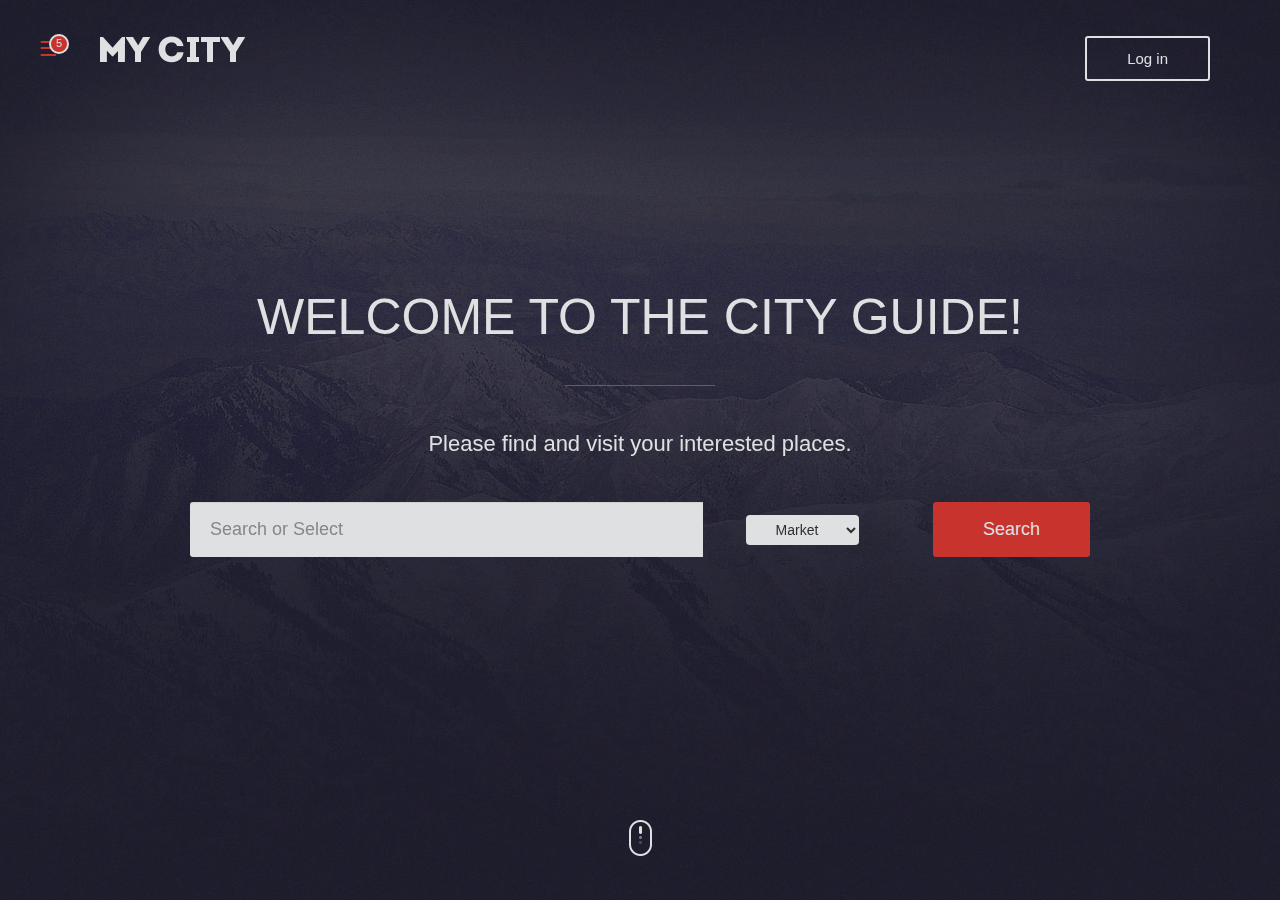
<file: index.html>
<!DOCTYPE html>
<html lang="en">
<head>
  <meta charset="utf-8">
  <meta http-equiv="X-UA-Compatible" content="IE=edge">
  <meta name="viewport" content="width=device-width, initial-scale=1">
  <title>Welcome to My City Html Theme!</title>
  <!-- Bootstrap -->
  <link rel="stylesheet" type="text/css" href="css/bootstrap.css">
  <!--Main styles-->
  <link rel="stylesheet" type="text/css" href="css/main.css">
  <!-- Slider Revolution -->
  <link rel="stylesheet" type="text/css" href="rs-plugin/css/setting.css" media="screen"/>
<!--[if lt IE 9]>
<script src="https://oss.maxcdn.com/html5shiv/3.7.2/html5shiv.min.js"></script>
<script src="https://oss.maxcdn.com/respond/1.4.2/respond.min.js"></script>
<![endif]-->
</head>
<body  class="promo">
  <!--autorization-->
  <div class="add_place none" id="autorized">
    <div class="place_form login_form">
      <i class="fa fa-times close_window" id="closeau"></i>
      <h3>Autorization<span></span></h3>
      <form>
        <label>Login:<input type="text"></label>
        <label>Password:<input type="text"></label>
        <a href="#" class="btn btn-success">Log in</a>
        <a href="#" class="btn btn-primary"><i class="icon-facebook"></i>Log in with Facebook</a>
      </form>
    </div>
  </div>

  <!--navigation swipe-->
  <nav class="pushy pushy-left">
    <div class="profile">
      <div class="avatar"><img src="img/avatar/ava_1.jpg" alt="#"><span>5</span></div>
      <h3><a>Demo User</a></h3>
      <a href="#" class="log_btn">Log in</a>
    </div>
    <ul class="side_menu">
      <li>
        <a href="map.html" class="animsition-link">
          <i class="fa fa-map-marker"></i>Map
        </a>
      </li>
    </ul>
  </nav>

  <!-- Site Overlay -->
  <div class="site-overlay"></div>
  <div id="container">
    <div class="top_promo_block" id="promo_head">
      <div class="menu-btn">&#9776;<span>5</span></div>
      <div class="container">
        <div class="row">
          <div class="col-md-12">
            <div class="header_promo">
              <img src="img/start/logo.png" alt="#">
              <a href="#" class="log_btn ">Log in</a>
            </div>
          </div>
        </div>
      </div>
      <div class="start_descrition">
        <h1>welcome to the city guide!<span></span></h1>
        <span>Please find and visit your interested places.</span>
        <div class="search_promo">
          <form  action="map.html" class="main_form" method="post">
            <div class="input-group">
              <input type="text" class="form-control" name="term" placeholder="Search or Select">
              <div class="input-group-btn btn_cat">
                <select class="btn btn-default dropdown-toggle sel_dropdwn" data-toggle="dropdown" aria-expanded="false" role="menu" name="term">
                  <span><span class="caret"></span></span>
                <!-- <select class="dropdown-menu dropdown-menu-right place_dd" role="menu" name="term"> -->
                  <option value="market" class="market">
                    <i class="fa fa-shopping-cart"></i>Market
                  </option>
                  <option value="cinema" class="cinema">
                    <i class="fa fa-film"></i>Cinema
                  </option>
                  <option value="club" class="club">
                    <i class="fa fa-beer"></i>Club
                  </option>
                  <option value="cafe" class="cafe">
                    <i class="fa fa-cutlery"></i>Cafe
                  </option>
                  <option value="sport" class="sport">
                    <i class="fa fa-futbol-o"></i>Sport
                  </option>
                  <option value="port" class="port">
                    <i class="fa fa-life-ring"></i>Port
                  </option>
                  <option value="bank" class="bank">
                    <i class="fa fa-university"></i>Bank
                  </option>
                  <option value="post" class="post">
                    <i class="fa fa-envelope-o"></i>Post
                  </option>
                  <option value="showplace" class="showplace">
                    <i class="fa fa-eye"></i>Showplace
                  </option>
                  <option value="park" class="park">
                    <i class="fa fa-leaf"></i>Park
                  </option>
                </select>
              </div>
              <div class="input-group-btn btn_promo_search">
                <button type="submit" class="btn btn-success">Search</button>
              </div>
            </div>
          </form>
        </div>
      </div>
      <div class="scroll_block">
        <img src="img/scroll.png" class="animated infinite bounce" alt="#">
      </div>
    </div>

    <!--
    #################################
    - SCRIPT FILES -
    #################################
    -->
    <script src="js/jquery.min.js"></script>
    <script src="js/wow.min.js"></script>
    <script>eval(mod_pagespeed_VoYiY0ZNcA);</script>
    <!--Other main scripts-->
    <script>eval(mod_pagespeed_tw8NM$gMFd);</script>
    <!--Bootstrap js-->  
    <script>eval(mod_pagespeed_Hq3nptakzD);</script>

    <script type="text/javascript">"use strict";setHeiHeight();$(window).resize(setHeiHeight);</script>

</body>
</html>
</file>
<file: rs-plugin/css/setting.css>
@font-face{font-family:'revicons';src:url(../font/revicons90c6.eot?5510888);src:url(../font/revicons90c6.eot?5510888#iefix) format('embedded-opentype') , url(../font/revicons90c6.woff?5510888) format('woff') , url(../font/revicons90c6.ttf?5510888) format('truetype') , url(../font/revicons90c6.svg?5510888#revicons) format('svg');font-weight:normal;font-style:normal}.tp-static-layers{position:absolute;z-index:505;top:0;left:0}.tp-hide-revslider,.tp-caption.tp-hidden-caption{visibility:hidden!important;display:none!important}.tp-caption{z-index:1;white-space:nowrap}.tp-caption-demo .tp-caption{position:relative!important;display:inline-block;margin-bottom:10px;margin-right:20px!important}.tp-caption.whitedivider3px{color:#000;text-shadow:none;background-color:#fff;background-color:rgba(255,255,255,1);text-decoration:none;min-width:408px;min-height:3px;background-position:initial initial;background-repeat:initial initial;border-width:0;border-color:#000;border-style:none}.tp-caption.finewide_large_white{color:#fff;text-shadow:none;font-size:60px;line-height:60px;font-weight:300;font-family:"Open Sans",sans-serif;background-color:transparent;text-decoration:none;text-transform:uppercase;letter-spacing:8px;border-width:0;border-color:#000;border-style:none}.tp-caption.whitedivider3px{color:#000;text-shadow:none;background-color:#fff;background-color:rgba(255,255,255,1);text-decoration:none;font-size:0;line-height:0;min-width:468px;min-height:3px;border-width:0;border-color:#000;border-style:none}.tp-caption.finewide_medium_white{color:#fff;text-shadow:none;font-size:37px;line-height:37px;font-weight:300;font-family:"Open Sans",sans-serif;background-color:transparent;text-decoration:none;text-transform:uppercase;letter-spacing:5px;border-width:0;border-color:#000;border-style:none}.tp-caption.boldwide_small_white{font-size:25px;line-height:25px;font-weight:800;font-family:"Open Sans",sans-serif;color:#fff;text-decoration:none;background-color:transparent;text-shadow:none;text-transform:uppercase;letter-spacing:5px;border-width:0;border-color:#000;border-style:none}.tp-caption.whitedivider3px_vertical{color:#000;text-shadow:none;background-color:#fff;background-color:rgba(255,255,255,1);text-decoration:none;font-size:0;line-height:0;min-width:3px;min-height:130px;border-width:0;border-color:#000;border-style:none}.tp-caption.finewide_small_white{color:#fff;text-shadow:none;font-size:25px;line-height:25px;font-weight:300;font-family:"Open Sans",sans-serif;background-color:transparent;text-decoration:none;text-transform:uppercase;letter-spacing:5px;border-width:0;border-color:#000;border-style:none}.tp-caption.finewide_verysmall_white_mw{font-size:13px;line-height:25px;font-weight:400;font-family:"Open Sans",sans-serif;color:#fff;text-decoration:none;background-color:transparent;text-shadow:none;text-transform:uppercase;letter-spacing:5px;max-width:470px;white-space:normal!important;border-width:0;border-color:#000;border-style:none}.tp-caption.lightgrey_divider{text-decoration:none;background-color:#ebebeb;background-color:rgba(235,235,235,1);width:370px;height:3px;background-position:initial initial;background-repeat:initial initial;border-width:0;border-color:#222;border-style:none}.tp-caption.finewide_large_white{color:#fff;text-shadow:none;font-size:60px;line-height:60px;font-weight:300;font-family:"Open Sans",sans-serif;background-color:rgba(0,0,0,0);text-decoration:none;text-transform:uppercase;letter-spacing:8px;border-width:0;border-color:#000;border-style:none}.tp-caption.finewide_medium_white{color:#fff;text-shadow:none;font-size:34px;line-height:34px;font-weight:300;font-family:"Open Sans",sans-serif;background-color:rgba(0,0,0,0);text-decoration:none;text-transform:uppercase;letter-spacing:5px;border-width:0;border-color:#000;border-style:none}.tp-caption.huge_red{position:absolute;color:#df4b6b;font-weight:400;font-size:150px;line-height:130px;font-family:'Oswald',sans-serif;margin:0;border-width:0;border-style:none;white-space:nowrap;background-color:#2d3136;padding:0}.tp-caption.middle_yellow{position:absolute;color:#fbd572;font-weight:600;font-size:50px;line-height:50px;font-family:'Open Sans',sans-serif;margin:0;border-width:0;border-style:none;white-space:nowrap}.tp-caption.huge_thin_yellow{position:absolute;color:#fbd572;font-weight:300;font-size:90px;line-height:90px;font-family:'Open Sans',sans-serif;margin:0;letter-spacing:20px;border-width:0;border-style:none;white-space:nowrap}.tp-caption.big_dark{position:absolute;color:#333;font-weight:700;font-size:70px;line-height:70px;font-family:"Open Sans";margin:0;border-width:0;border-style:none;white-space:nowrap}.tp-caption.medium_dark{position:absolute;color:#333;font-weight:300;font-size:40px;line-height:40px;font-family:"Open Sans";margin:0;letter-spacing:5px;border-width:0;border-style:none;white-space:nowrap}.tp-caption.medium_grey{position:absolute;color:#fff;text-shadow:0 2px 5px rgba(0,0,0,.5);font-weight:700;font-size:20px;line-height:20px;font-family:Arial;padding:2px 4px;margin:0;border-width:0;border-style:none;background-color:#888;white-space:nowrap}.tp-caption.small_text{position:absolute;color:#fff;text-shadow:0 2px 5px rgba(0,0,0,.5);font-weight:700;font-size:14px;line-height:20px;font-family:Arial;margin:0;border-width:0;border-style:none;white-space:nowrap}.tp-caption.medium_text{position:absolute;color:#fff;text-shadow:0 2px 5px rgba(0,0,0,.5);font-weight:700;font-size:20px;line-height:20px;font-family:Arial;margin:0;border-width:0;border-style:none;white-space:nowrap}.tp-caption.large_bold_white_25{font-size:55px;line-height:65px;font-weight:700;font-family:"Open Sans";color:#fff;text-decoration:none;background-color:transparent;text-align:center;text-shadow:#000 0 5px 10px;border-width:0;border-color:#fff;border-style:none}.tp-caption.medium_text_shadow{font-size:25px;line-height:25px;font-weight:600;font-family:"Open Sans";color:#fff;text-decoration:none;background-color:transparent;text-align:center;text-shadow:#000 0 5px 10px;border-width:0;border-color:#fff;border-style:none}.tp-caption.large_text{position:absolute;color:#fff;text-shadow:0 2px 5px rgba(0,0,0,.5);font-weight:700;font-size:40px;line-height:40px;font-family:Arial;margin:0;border-width:0;border-style:none;white-space:nowrap}.tp-caption.medium_bold_grey{font-size:30px;line-height:30px;font-weight:800;font-family:"Open Sans";color:#666;text-decoration:none;background-color:transparent;text-shadow:none;margin:0;padding:1px 4px 0;border-width:0;border-color:#ffd658;border-style:none}.tp-caption.very_large_text{position:absolute;color:#fff;text-shadow:0 2px 5px rgba(0,0,0,.5);font-weight:700;font-size:60px;line-height:60px;font-family:Arial;margin:0;border-width:0;border-style:none;white-space:nowrap;letter-spacing:-2px}.tp-caption.very_big_white{position:absolute;color:#fff;text-shadow:none;font-weight:800;font-size:60px;line-height:60px;font-family:Arial;margin:0;border-width:0;border-style:none;white-space:nowrap;padding:0 4px;padding-top:1px;background-color:#000}.tp-caption.very_big_black{position:absolute;color:#000;text-shadow:none;font-weight:700;font-size:60px;line-height:60px;font-family:Arial;margin:0;border-width:0;border-style:none;white-space:nowrap;padding:0 4px;padding-top:1px;background-color:#fff}.tp-caption.modern_medium_fat{position:absolute;color:#000;text-shadow:none;font-weight:800;font-size:24px;line-height:20px;font-family:"Open Sans",sans-serif;margin:0;border-width:0;border-style:none;white-space:nowrap}.tp-caption.modern_medium_fat_white{position:absolute;color:#fff;text-shadow:none;font-weight:800;font-size:24px;line-height:20px;font-family:"Open Sans",sans-serif;margin:0;border-width:0;border-style:none;white-space:nowrap}.tp-caption.modern_medium_light{position:absolute;color:#000;text-shadow:none;font-weight:300;font-size:24px;line-height:20px;font-family:"Open Sans",sans-serif;margin:0;border-width:0;border-style:none;white-space:nowrap}.tp-caption.modern_big_bluebg{position:absolute;color:#fff;text-shadow:none;font-weight:800;font-size:30px;line-height:36px;font-family:"Open Sans",sans-serif;padding:3px 10px;margin:0;border-width:0;border-style:none;background-color:#4e5b6c;letter-spacing:0}.tp-caption.modern_big_redbg{position:absolute;color:#fff;text-shadow:none;font-weight:300;font-size:30px;line-height:36px;font-family:"Open Sans",sans-serif;padding:3px 10px;padding-top:1px;margin:0;border-width:0;border-style:none;background-color:#de543e;letter-spacing:0}.tp-caption.modern_small_text_dark{position:absolute;color:#555;text-shadow:none;font-size:14px;line-height:22px;font-family:Arial;margin:0;border-width:0;border-style:none;white-space:nowrap}.tp-caption.boxshadow{-moz-box-shadow:0 0 20px rgba(0,0,0,.5);-webkit-box-shadow:0 0 20px rgba(0,0,0,.5);box-shadow:0 0 20px rgba(0,0,0,.5)}.tp-caption.black{color:#000;text-shadow:none}.tp-caption.noshadow{text-shadow:none}.tp-caption a{color:#ff7302;text-shadow:none;-webkit-transition:all .2s ease-out;-moz-transition:all .2s ease-out;-o-transition:all .2s ease-out;-ms-transition:all .2s ease-out}.tp-caption a:hover{color:#ffa902}.tp-caption.thinheadline_dark{position:absolute;color:rgba(0,0,0,.85);text-shadow:none;font-weight:300;font-size:30px;line-height:30px;font-family:"Open Sans";background-color:transparent}.tp-caption.thintext_dark{position:absolute;color:rgba(0,0,0,.85);text-shadow:none;font-weight:300;font-size:16px;line-height:26px;font-family:"Open Sans";background-color:transparent}.tp-caption.medium_bg_red a{color:#fff;text-decoration:none}.tp-caption.medium_bg_red a:hover{color:#fff;text-decoration:underline}.tp-caption.smoothcircle{font-size:30px;line-height:75px;font-weight:800;font-family:"Open Sans";color:#fff;text-decoration:none;background-color:#000;background-color:rgba(0,0,0,.498039);padding:50px 25px;text-align:center;border-radius:500px 500px 500px 500px;border-width:0;border-color:#000;border-style:none}.tp-caption.largeblackbg{font-size:50px;line-height:70px;font-weight:300;font-family:"Open Sans";color:#fff;text-decoration:none;background-color:#000;padding:0 20px 5px;text-shadow:none;border-width:0;border-color:#fff;border-style:none}.tp-caption.largepinkbg{position:absolute;color:#fff;text-shadow:none;font-weight:300;font-size:50px;line-height:70px;font-family:"Open Sans";background-color:#db4360;padding:0 20px;-webkit-border-radius:0;-moz-border-radius:0;border-radius:0}.tp-caption.largewhitebg{position:absolute;color:#000;text-shadow:none;font-weight:300;font-size:50px;line-height:70px;font-family:"Open Sans";background-color:#fff;padding:0 20px;-webkit-border-radius:0;-moz-border-radius:0;border-radius:0}.tp-caption.largegreenbg{position:absolute;color:#fff;text-shadow:none;font-weight:300;font-size:50px;line-height:70px;font-family:"Open Sans";background-color:#67ae73;padding:0 20px;-webkit-border-radius:0;-moz-border-radius:0;border-radius:0}.tp-caption.excerpt{font-size:36px;line-height:36px;font-weight:700;font-family:Arial;color:#fff;text-decoration:none;background-color:rgba(0,0,0,1);text-shadow:none;margin:0;letter-spacing:-1.5px;padding:1px 4px 0 4px;width:150px;white-space:normal!important;height:auto;border-width:0;border-color:#fff;border-style:none}.tp-caption.large_bold_grey{font-size:60px;line-height:60px;font-weight:800;font-family:"Open Sans";color:#666;text-decoration:none;background-color:transparent;text-shadow:none;margin:0;padding:1px 4px 0;border-width:0;border-color:#ffd658;border-style:none}.tp-caption.medium_thin_grey{font-size:34px;line-height:30px;font-weight:300;font-family:"Open Sans";color:#666;text-decoration:none;background-color:transparent;padding:1px 4px 0;text-shadow:none;margin:0;border-width:0;border-color:#ffd658;border-style:none}.tp-caption.small_thin_grey{font-size:18px;line-height:26px;font-weight:300;font-family:"Open Sans";color:#757575;text-decoration:none;background-color:transparent;padding:1px 4px 0;text-shadow:none;margin:0;border-width:0;border-color:#ffd658;border-style:none}.tp-caption.lightgrey_divider{text-decoration:none;background-color:rgba(235,235,235,1);width:370px;height:3px;background-position:initial initial;background-repeat:initial initial;border-width:0;border-color:#222;border-style:none}.tp-caption.large_bold_darkblue{font-size:58px;line-height:60px;font-weight:800;font-family:"Open Sans";color:#34495e;text-decoration:none;background-color:transparent;border-width:0;border-color:#ffd658;border-style:none}.tp-caption.medium_bg_darkblue{font-size:20px;line-height:20px;font-weight:800;font-family:"Open Sans";color:#fff;text-decoration:none;background-color:#34495e;padding:10px;border-width:0;border-color:#ffd658;border-style:none}.tp-caption.medium_bold_red{font-size:24px;line-height:30px;font-weight:800;font-family:"Open Sans";color:#e33a0c;text-decoration:none;background-color:transparent;padding:0;border-width:0;border-color:#ffd658;border-style:none}.tp-caption.medium_light_red{font-size:21px;line-height:26px;font-weight:300;font-family:"Open Sans";color:#e33a0c;text-decoration:none;background-color:transparent;padding:0;border-width:0;border-color:#ffd658;border-style:none}.tp-caption.medium_bg_red{font-size:20px;line-height:20px;font-weight:800;font-family:"Open Sans";color:#fff;text-decoration:none;background-color:#e33a0c;padding:10px;border-width:0;border-color:#ffd658;border-style:none}.tp-caption.medium_bold_orange{font-size:24px;line-height:30px;font-weight:800;font-family:"Open Sans";color:#f39c12;text-decoration:none;background-color:transparent;border-width:0;border-color:#ffd658;border-style:none}.tp-caption.medium_bg_orange{font-size:20px;line-height:20px;font-weight:800;font-family:"Open Sans";color:#fff;text-decoration:none;background-color:#f39c12;padding:10px;border-width:0;border-color:#ffd658;border-style:none}.tp-caption.grassfloor{text-decoration:none;background-color:rgba(160,179,151,1);width:4000px;height:150px;border-width:0;border-color:#222;border-style:none}.tp-caption.large_bold_white{font-size:58px;line-height:60px;font-weight:800;font-family:"Open Sans";color:#fff;text-decoration:none;background-color:transparent;border-width:0;border-color:#ffd658;border-style:none}.tp-caption.medium_light_white{font-size:30px;line-height:36px;font-weight:300;font-family:"Open Sans";color:#fff;text-decoration:none;background-color:transparent;padding:0;border-width:0;border-color:#ffd658;border-style:none}.tp-caption.mediumlarge_light_white{font-size:34px;line-height:40px;font-weight:300;font-family:"Open Sans";color:#fff;text-decoration:none;background-color:transparent;padding:0;border-width:0;border-color:#ffd658;border-style:none}.tp-caption.mediumlarge_light_white_center{font-size:34px;line-height:40px;font-weight:300;font-family:"Open Sans";color:#fff;text-decoration:none;background-color:transparent;padding:0 0 0 0;text-align:center;border-width:0;border-color:#ffd658;border-style:none}.tp-caption.medium_bg_asbestos{font-size:20px;line-height:20px;font-weight:800;font-family:"Open Sans";color:#fff;text-decoration:none;background-color:#7f8c8d;padding:10px;border-width:0;border-color:#ffd658;border-style:none}.tp-caption.medium_light_black{font-size:30px;line-height:36px;font-weight:300;font-family:"Open Sans";color:#000;text-decoration:none;background-color:transparent;padding:0;border-width:0;border-color:#ffd658;border-style:none}.tp-caption.large_bold_black{font-size:58px;line-height:60px;font-weight:800;font-family:"Open Sans";color:#000;text-decoration:none;background-color:transparent;border-width:0;border-color:#ffd658;border-style:none}.tp-caption.mediumlarge_light_darkblue{font-size:34px;line-height:40px;font-weight:300;font-family:"Open Sans";color:#34495e;text-decoration:none;background-color:transparent;padding:0;border-width:0;border-color:#ffd658;border-style:none}.tp-caption.small_light_white{font-size:17px;line-height:28px;font-weight:300;font-family:"Open Sans";color:#fff;text-decoration:none;background-color:transparent;padding:0;border-width:0;border-color:#ffd658;border-style:none}.tp-caption.roundedimage{border-width:0;border-color:#222;border-style:none}.tp-caption.large_bg_black{font-size:40px;line-height:40px;font-weight:800;font-family:"Open Sans";color:#fff;text-decoration:none;background-color:#000;padding:10px 20px 15px;border-width:0;border-color:#ffd658;border-style:none}.tp-caption.mediumwhitebg{font-size:30px;line-height:30px;font-weight:300;font-family:"Open Sans";color:#000;text-decoration:none;background-color:#fff;padding:5px 15px 10px;text-shadow:none;border-width:0;border-color:#000;border-style:none}.tp-caption.medium_bg_orange_new1{font-size:20px;line-height:20px;font-weight:800;font-family:"Open Sans";color:#fff;text-decoration:none;background-color:#f39c12;padding:10px;border-width:0;border-color:#ffd658;border-style:none}.tp-caption.boxshadow{-moz-box-shadow:0 0 20px rgba(0,0,0,.5);-webkit-box-shadow:0 0 20px rgba(0,0,0,.5);box-shadow:0 0 20px rgba(0,0,0,.5)}.tp-caption.black{color:#000;text-shadow:none;font-weight:300;font-size:19px;line-height:19px;font-family:'Open Sans',sans}.tp-caption.noshadow{text-shadow:none}.tp_inner_padding{box-sizing:border-box;-webkit-box-sizing:border-box;-moz-box-sizing:border-box;max-height:none!important}.tp-caption .frontcorner{width:0;height:0;border-left:40px solid transparent;border-right:0 solid transparent;border-top:40px solid #00a8ff;position:absolute;left:-40px;top:0}.tp-caption .backcorner{width:0;height:0;border-left:0 solid transparent;border-right:40px solid transparent;border-bottom:40px solid #00a8ff;position:absolute;right:0;top:0}.tp-caption .frontcornertop{width:0;height:0;border-left:40px solid transparent;border-right:0 solid transparent;border-bottom:40px solid #00a8ff;position:absolute;left:-40px;top:0}.tp-caption .backcornertop{width:0;height:0;border-left:0 solid transparent;border-right:40px solid transparent;border-top:40px solid #00a8ff;position:absolute;right:0;top:0}img.tp-slider-alternative-image{width:100%;height:auto}.tp-simpleresponsive .button{padding:6px 13px 5px;border-radius:3px;-moz-border-radius:3px;-webkit-border-radius:3px;height:30px;cursor:pointer;color:#fff!important;text-shadow:0 1px 1px rgba(0,0,0,.6)!important;font-size:15px;line-height:45px!important;background:url(../images/gradient/g30.png) repeat-x top;font-family:arial,sans-serif;font-weight:bold;letter-spacing:-1px}.tp-simpleresponsive .button.big{color:#fff;text-shadow:0 1px 1px rgba(0,0,0,.6);font-weight:bold;padding:9px 20px;font-size:19px;line-height:57px!important;background:url(../images/gradient/g40.png) repeat-x top}.tp-simpleresponsive .purchase:hover,.tp-simpleresponsive .button:hover,.tp-simpleresponsive .button.big:hover{background-position:bottom , 15px 11px}@media only screen and (min-width:480px) and (max-width:767px){.tp-simpleresponsive .button{padding:4px 8px 3px;line-height:25px!important;font-size:11px!important;font-weight:normal}.tp-simpleresponsive a.button{-webkit-transition:none;-moz-transition:none;-o-transition:none;-ms-transition:none}}@media only screen and (min-width:0px) and (max-width:479px){.tp-simpleresponsive .button{padding:2px 5px 2px;line-height:20px!important;font-size:10px!important}.tp-simpleresponsive a.button{-webkit-transition:none;-moz-transition:none;-o-transition:none;-ms-transition:none}}.tp-simpleresponsive .button.green,.tp-simpleresponsive .button:hover.green,.tp-simpleresponsive .purchase.green,.tp-simpleresponsive .purchase:hover.green{background-color:#21a117;-webkit-box-shadow:0 3px 0 0 #104d0b;-moz-box-shadow:0 3px 0 0 #104d0b;box-shadow:0 3px 0 0 #104d0b}.tp-simpleresponsive .button.blue,.tp-simpleresponsive .button:hover.blue,.tp-simpleresponsive .purchase.blue,.tp-simpleresponsive .purchase:hover.blue{background-color:#1d78cb;-webkit-box-shadow:0 3px 0 0 #0f3e68;-moz-box-shadow:0 3px 0 0 #0f3e68;box-shadow:0 3px 0 0 #0f3e68}.tp-simpleresponsive .button.red,.tp-simpleresponsive .button:hover.red,.tp-simpleresponsive .purchase.red,.tp-simpleresponsive .purchase:hover.red{background-color:#cb1d1d;-webkit-box-shadow:0 3px 0 0 #7c1212;-moz-box-shadow:0 3px 0 0 #7c1212;box-shadow:0 3px 0 0 #7c1212}.tp-simpleresponsive .button.orange,.tp-simpleresponsive .button:hover.orange,.tp-simpleresponsive .purchase.orange,.tp-simpleresponsive .purchase:hover.orange{background-color:#f70;-webkit-box-shadow:0 3px 0 0 #a34c00;-moz-box-shadow:0 3px 0 0 #a34c00;box-shadow:0 3px 0 0 #a34c00}.tp-simpleresponsive .button.darkgrey,.tp-simpleresponsive .button.grey,.tp-simpleresponsive .button:hover.darkgrey,.tp-simpleresponsive .button:hover.grey,.tp-simpleresponsive .purchase.darkgrey,.tp-simpleresponsive .purchase:hover.darkgrey{background-color:#555;-webkit-box-shadow:0 3px 0 0 #222;-moz-box-shadow:0 3px 0 0 #222;box-shadow:0 3px 0 0 #222}.tp-simpleresponsive .button.lightgrey,.tp-simpleresponsive .button:hover.lightgrey,.tp-simpleresponsive .purchase.lightgrey,.tp-simpleresponsive .purchase:hover.lightgrey{background-color:#888;-webkit-box-shadow:0 3px 0 0 #555;-moz-box-shadow:0 3px 0 0 #555;box-shadow:0 3px 0 0 #555}.fullscreen-container{width:100%;position:relative;padding:0}.fullwidthbanner-container{width:100%;position:relative;padding:0;overflow:hidden}.fullwidthbanner-container .fullwidthbanner{width:100%;position:relative}.tp-simpleresponsive .caption,.tp-simpleresponsive .tp-caption{position:absolute;visibility:hidden;-webkit-font-smoothing:antialiased!important}.tp-simpleresponsive img{max-width:none}.noFilterClass{filter:none!important}.tp-bannershadow{position:absolute;margin-left:auto;margin-right:auto;-moz-user-select:none;-khtml-user-select:none;-webkit-user-select:none;-o-user-select:none}.tp-bannershadow.tp-shadow1{background:url(../assets/shadow1.png) no-repeat;background-size:100% 100%;width:890px;height:60px;bottom:-60px}.tp-bannershadow.tp-shadow2{background:url(../assets/shadow2.png) no-repeat;background-size:100% 100%;width:890px;height:60px;bottom:-60px}.tp-bannershadow.tp-shadow3{background:url(../assets/shadow3.png) no-repeat;background-size:100% 100%;width:890px;height:60px;bottom:-60px}.caption.fullscreenvideo{left:0;top:0;position:absolute;width:100%;height:100%}.caption.fullscreenvideo iframe,.caption.fullscreenvideo video{width:100%!important;height:100%!important;display:none}.tp-caption.fullscreenvideo{left:0;top:0;position:absolute;width:100%;height:100%}.tp-caption.fullscreenvideo iframe,.tp-caption.fullscreenvideo iframe video{width:100%!important;height:100%!important;display:none}.fullcoveredvideo video,.fullscreenvideo video{background:#000}.fullcoveredvideo .tp-poster{background-position:center center;background-size:cover;width:100%;height:100%;top:0;left:0}.html5vid.videoisplaying .tp-poster{display:none}.tp-video-play-button{background:#000;background:rgba(0,0,0,.3);padding:5px;border-radius:5px;-moz-border-radius:5px;-webkit-border-radius:5px;position:absolute;top:50%;left:50%;font-size:40px;color:#fff;z-index:3;margin-top:-27px;margin-left:-28px;text-align:center;cursor:pointer}.html5vid .tp-revstop{width:15px;height:20px;border-left:5px solid #fff;border-right:5px solid #fff;position:relative;margin:10px 20px;box-sizing:border-box;-moz-box-sizing:border-box;-webkit-box-sizing:border-box}.html5vid .tp-revstop{display:none}.html5vid.videoisplaying .revicon-right-dir{display:none}.html5vid.videoisplaying .tp-revstop{display:block}.html5vid.videoisplaying .tp-video-play-button{display:none}.html5vid:hover .tp-video-play-button{display:block}.fullcoveredvideo .tp-video-play-button{display:none!important}.tp-video-controls{position:absolute;bottom:0;left:0;right:0;padding:5px;opacity:0;-webkit-transition:opacity .3s;-moz-transition:opacity .3s;-o-transition:opacity .3s;-ms-transition:opacity .3s;transition:opacity .3s;background-image:linear-gradient(bottom,#000 13%,#323232 100%);background-image:-o-linear-gradient(bottom,#000 13%,#323232 100%);background-image:-moz-linear-gradient(bottom,#000 13%,#323232 100%);background-image:-webkit-linear-gradient(bottom,#000 13%,#323232 100%);background-image:-ms-linear-gradient(bottom,#000 13%,#323232 100%);background-image: -webkit-gradient(
		linear,
		left bottom,
		left top,
		color-stop(0.13, rgb(0,0,0)),
		color-stop(1, rgb(50,50,50))
	);display:table;max-width:100%;overflow:hidden;box-sizing:border-box;-moz-box-sizing:border-box;-webkit-box-sizing:border-box}.tp-caption:hover .tp-video-controls{opacity:.9}.tp-video-button{background:rgba(0,0,0,.5);border:0;color:#eee;-webkit-border-radius:3px;-moz-border-radius:3px;-o-border-radius:3px;border-radius:3px;cursor:pointer;line-height:12px;font-size:12px;color:#fff;padding:0;margin:0;outline:none}.tp-video-button:hover{cursor:pointer}.tp-video-button-wrap,.tp-video-seek-bar-wrap,.tp-video-vol-bar-wrap{padding:0 5px;display:table-cell}.tp-video-seek-bar-wrap{width:80%}.tp-video-vol-bar-wrap{width:20%}.tp-volume-bar,.tp-seek-bar{width:100%;cursor:pointer;outline:none;line-height:12px;margin:0;padding:0}.tp-dottedoverlay{background-repeat:repeat;width:100%;height:100%;position:absolute;top:0;left:0;z-index:4}.tp-dottedoverlay.twoxtwo{background:url(../assets/gridtile.png)}.tp-dottedoverlay.twoxtwowhite{background:url(../assets/gridtile_white.png)}.tp-dottedoverlay.threexthree{background:url(../assets/gridtile_3x3.png)}.tp-dottedoverlay.threexthreewhite{background:url(../assets/gridtile_3x3_white.png)}.tpclear{clear:both}.tp-bullets{z-index:1000;position:absolute;-ms-filter:"progid:DXImageTransform.Microsoft.Alpha(Opacity=100)";-moz-opacity:1;-khtml-opacity:1;opacity:1;-webkit-transition:opacity .2s ease-out;-moz-transition:opacity .2s ease-out;-o-transition:opacity .2s ease-out;-ms-transition:opacity .2s ease-out;-webkit-transform:translateZ(5px)}.tp-bullets.hidebullets{-ms-filter:"progid:DXImageTransform.Microsoft.Alpha(Opacity=0)";-moz-opacity:0;-khtml-opacity:0;opacity:0}.tp-bullets.simplebullets.navbar{border:1px solid #666;border-bottom:1px solid #444;background:url(../assets/boxed_bgtile.png);height:40px;padding:0 10px;-webkit-border-radius:5px;-moz-border-radius:5px;border-radius:5px}.tp-bullets.simplebullets.navbar-old{background:url(../assets/navigdots_bgtile.png);height:35px;padding:0 10px;-webkit-border-radius:5px;-moz-border-radius:5px;border-radius:5px}.tp-bullets.simplebullets.round .bullet{cursor:pointer;position:relative;background:url(../assets/bullet.png) no-repeat top left;width:20px;height:20px;margin-right:0;float:left;margin-top:0;margin-left:3px}.tp-bullets.simplebullets.round .bullet.last{margin-right:3px}.tp-bullets.simplebullets.round-old .bullet{cursor:pointer;position:relative;background:url(../assets/bullets.png) no-repeat bottom left;width:23px;height:23px;margin-right:0;float:left;margin-top:0}.tp-bullets.simplebullets.round-old .bullet.last{margin-right:0}.tp-bullets.simplebullets.square .bullet{cursor:pointer;position:relative;background:url(../assets/bullets2.png) no-repeat bottom left;width:19px;height:19px;margin-right:0;float:left;margin-top:0}.tp-bullets.simplebullets.square .bullet.last{margin-right:0}.tp-bullets.simplebullets.square-old .bullet{cursor:pointer;position:relative;background:url(../assets/bullets2.png) no-repeat bottom left;width:19px;height:19px;margin-right:0;float:left;margin-top:0}.tp-bullets.simplebullets.square-old .bullet.last{margin-right:0}.tp-bullets.simplebullets.navbar .bullet{cursor:pointer;position:relative;background:url(../assets/bullet_boxed.png) no-repeat top left;width:18px;height:19px;margin-right:5px;float:left;margin-top:0}.tp-bullets.simplebullets.navbar .bullet.first{margin-left:0!important}.tp-bullets.simplebullets.navbar .bullet.last{margin-right:0!important}.tp-bullets.simplebullets.navbar-old .bullet{cursor:pointer;position:relative;background:url(../assets/navigdots.png) no-repeat bottom left;width:15px;height:15px;margin-left:5px!important;margin-right:5px!important;float:left;margin-top:10px}.tp-bullets.simplebullets.navbar-old .bullet.first{margin-left:0!important}.tp-bullets.simplebullets.navbar-old .bullet.last{margin-right:0!important}.tp-bullets.simplebullets .bullet:hover,.tp-bullets.simplebullets .bullet.selected{background-position:top left}.tp-bullets.simplebullets.round .bullet:hover,.tp-bullets.simplebullets.round .bullet.selected,.tp-bullets.simplebullets.navbar .bullet:hover,.tp-bullets.simplebullets.navbar .bullet.selected{background-position:bottom left}.tparrows{-ms-filter:"progid:DXImageTransform.Microsoft.Alpha(Opacity=100)";-moz-opacity:1;-khtml-opacity:1;opacity:1;-webkit-transition:opacity .2s ease-out;-moz-transition:opacity .2s ease-out;-o-transition:opacity .2s ease-out;-ms-transition:opacity .2s ease-out;-webkit-transform:translateZ(5000px);-webkit-transform-style:flat;-webkit-backface-visibility:hidden;z-index:600;position:relative}.tparrows.hidearrows{-ms-filter:"progid:DXImageTransform.Microsoft.Alpha(Opacity=0)";-moz-opacity:0;-khtml-opacity:0;opacity:0}.tp-leftarrow{z-index:100;cursor:pointer;position:relative;background:url(../assets/large_left.png) no-repeat top left;width:40px;height:40px}.tp-rightarrow{z-index:100;cursor:pointer;position:relative;background:url(../assets/large_right.png) no-repeat top left;width:40px;height:40px}.tp-leftarrow.round{z-index:100;cursor:pointer;position:relative;background:url(../assets/small_left.png) no-repeat top left;width:19px;height:14px;margin-right:0;float:left;margin-top:0}.tp-rightarrow.round{z-index:100;cursor:pointer;position:relative;background:url(../assets/small_right.png) no-repeat top left;width:19px;height:14px;margin-right:0;float:left;margin-top:0}.tp-leftarrow.round-old{z-index:100;cursor:pointer;position:relative;background:url(../assets/arrow_left.png) no-repeat top left;width:26px;height:26px;margin-right:0;float:left;margin-top:0}.tp-rightarrow.round-old{z-index:100;cursor:pointer;position:relative;background:url(../assets/arrow_right.png) no-repeat top left;width:26px;height:26px;margin-right:0;float:left;margin-top:0}.tp-leftarrow.navbar{z-index:100;cursor:pointer;position:relative;background:url(../assets/small_left_boxed.png) no-repeat top left;width:20px;height:15px;float:left;margin-right:6px;margin-top:12px}.tp-rightarrow.navbar{z-index:100;cursor:pointer;position:relative;background:url(../assets/small_right_boxed.png) no-repeat top left;width:20px;height:15px;float:left;margin-left:6px;margin-top:12px}.tp-leftarrow.navbar-old{z-index:100;cursor:pointer;position:relative;background:url(../assets/arrowleft.png) no-repeat top left;width:9px;height:16px;float:left;margin-right:6px;margin-top:10px}.tp-rightarrow.navbar-old{z-index:100;cursor:pointer;position:relative;background:url(../assets/arrowright.png) no-repeat top left;width:9px;height:16px;float:left;margin-left:6px;margin-top:10px}.tp-leftarrow.navbar-old.thumbswitharrow{margin-right:10px}.tp-rightarrow.navbar-old.thumbswitharrow{margin-left:0}.tp-leftarrow.square{z-index:100;cursor:pointer;position:relative;background:url(../assets/arrow_left2.png) no-repeat top left;width:12px;height:17px;float:left;margin-right:0;margin-top:0}.tp-rightarrow.square{z-index:100;cursor:pointer;position:relative;background:url(../assets/arrow_right2.png) no-repeat top left;width:12px;height:17px;float:left;margin-left:0;margin-top:0}.tp-leftarrow.square-old{z-index:100;cursor:pointer;position:relative;background:url(../assets/arrow_left2.png) no-repeat top left;width:12px;height:17px;float:left;margin-right:0;margin-top:0}.tp-rightarrow.square-old{z-index:100;cursor:pointer;position:relative;background:url(../assets/arrow_right2.png) no-repeat top left;width:12px;height:17px;float:left;margin-left:0;margin-top:0}.tp-leftarrow.default{z-index:100;cursor:pointer;position:relative;background:url(../assets/large_left.png) no-repeat 0 0;width:40px;height:40px}.tp-rightarrow.default{z-index:100;cursor:pointer;position:relative;background:url(../assets/large_right.png) no-repeat 0 0;width:40px;height:40px}.tp-leftarrow:hover,.tp-rightarrow:hover{background-position:bottom left}.tp-bullets.tp-thumbs{z-index:1000;position:absolute;padding:3px;background-color:#fff;width:500px;height:50px;margin-top:-50px}.fullwidthbanner-container .tp-thumbs{padding:3px}.tp-bullets.tp-thumbs .tp-mask{width:500px;height:50px;overflow:hidden;position:relative}.tp-bullets.tp-thumbs .tp-mask .tp-thumbcontainer{width:5000px;position:absolute}.tp-bullets.tp-thumbs .bullet{width:100px;height:50px;cursor:pointer;overflow:hidden;background:none;margin:0;float:left;-ms-filter:"progid:DXImageTransform.Microsoft.Alpha(Opacity=50)";-moz-opacity:.5;-khtml-opacity:.5;opacity:.5;-webkit-transition:all .2s ease-out;-moz-transition:all .2s ease-out;-o-transition:all .2s ease-out;-ms-transition:all .2s ease-out}.tp-bullets.tp-thumbs .bullet:hover,.tp-bullets.tp-thumbs .bullet.selected{-ms-filter:"progid:DXImageTransform.Microsoft.Alpha(Opacity=100)";-moz-opacity:1;-khtml-opacity:1;opacity:1}.tp-thumbs img{width:100%}.tp-bannertimer{width:100%;height:10px;background:url(../assets/timer.png);position:absolute;z-index:200;top:0}.tp-bannertimer.tp-bottom{bottom:0;height:5px;top:auto}@media only screen and (min-width:0px) and (max-width:479px){.responsive .tp-bullets{display:none}.responsive .tparrows{display:none}}.tp-simpleresponsive img{-moz-user-select:none;-khtml-user-select:none;-webkit-user-select:none;-o-user-select:none}.tp-simpleresponsive a{text-decoration:none}.tp-simpleresponsive ul,.tp-simpleresponsive ul li,.tp-simpleresponsive ul li:before{list-style:none;padding:0!important;margin:0!important;list-style:none!important;overflow-x:visible;overflow-y:visible;background-image:none}.tp-simpleresponsive>ul>li{list-style:none;position:absolute;visibility:hidden}.caption.slidelink a div,.tp-caption.slidelink a div{width:3000px;height:1500px;background:url(../assets/coloredbg.png) repeat}.tp-caption.slidelink a span{background:url(../assets/coloredbg.png) repeat}.tparrows .tp-arr-imgholder{display:none}.tparrows .tp-arr-titleholder{display:none}.tparrows.preview1{width:100px;height:100px;-webkit-transform-style:preserve-3d;-webkit-perspective:1000;-moz-perspective:1000;-webkit-backface-visibility:hidden;-moz-backface-visibility:hidden;background:transparent}.tparrows.preview1:after{position:absolute;left:0;top:0;font-family:"revicons";color:#fff;font-size:30px;width:100px;height:100px;text-align:center;background:#fff;background:rgba(0,0,0,.15);z-index:2;line-height:100px;-webkit-transition:background .3s , color .3s;-moz-transition:background .3s , color .3s;transition:background .3s , color .3s}.tp-rightarrow.preview1:after{content:'\e825'}.tp-leftarrow.preview1:after{content:'\e824'}.tparrows.preview1:hover:after{background:rgba(255,255,255,1);color:#aaa}.tparrows.preview1 .tp-arr-imgholder{background-size:cover;background-position:center center;display:block;width:100%;height:100%;position:absolute;top:0;-webkit-transition:-webkit-transform .3s;transition:transform .3s;-webkit-backface-visibility:hidden;backface-visibility:hidden}.tparrows.preview1 .tp-arr-iwrapper{-webkit-transition:all .3s;transition:all .3s;-ms-filter:"progid:DXImageTransform.Microsoft.Alpha(Opacity=0)";filter: alpha(opacity=0);-moz-opacity:.0;-khtml-opacity:.0;opacity:.0}.tparrows.preview1:hover .tp-arr-iwrapper{-ms-filter:"progid:DXImageTransform.Microsoft.Alpha(Opacity=100)";filter: alpha(opacity=100);-moz-opacity:1;-khtml-opacity:1;opacity:1}.tp-rightarrow.preview1 .tp-arr-imgholder{right:100%;-webkit-transform:rotateY(-90deg);transform:rotateY(-90deg);-webkit-transform-origin:100% 50%;transform-origin:100% 50%;-ms-filter:"progid:DXImageTransform.Microsoft.Alpha(Opacity=0)";filter: alpha(opacity=0);-moz-opacity:.0;-khtml-opacity:.0;opacity:.0}.tp-leftarrow.preview1 .tp-arr-imgholder{left:100%;-webkit-transform:rotateY(90deg);transform:rotateY(90deg);-webkit-transform-origin:0% 50%;transform-origin:0% 50%;-ms-filter:"progid:DXImageTransform.Microsoft.Alpha(Opacity=0)";filter: alpha(opacity=0);-moz-opacity:.0;-khtml-opacity:.0;opacity:.0}.tparrows.preview1:hover .tp-arr-imgholder{-webkit-transform:rotateY(0deg);transform:rotateY(0deg);-ms-filter:"progid:DXImageTransform.Microsoft.Alpha(Opacity=100)";filter: alpha(opacity=100);-moz-opacity:1;-khtml-opacity:1;opacity:1}@media only screen and (min-width:768px) and (max-width:979px){.tparrows.preview1,.tparrows.preview1:after{width:80px;height:80px;line-height:80px;font-size:24px}}@media only screen and (min-width:480px) and (max-width:767px){.tparrows.preview1,.tparrows.preview1:after{width:60px;height:60px;line-height:60px;font-size:20px}}@media only screen and (min-width:0px) and (max-width:479px){.tparrows.preview1,.tparrows.preview1:after{width:40px;height:40px;line-height:40px;font-size:12px}}.tp-bullets.preview1{height:21px}.tp-bullets.preview1 .bullet{cursor:pointer;position:relative!important;background:rgba(0,0,0,.15)!important;-webkit-box-shadow:none;-moz-box-shadow:none;box-shadow:none;width:5px!important;height:5px!important;border:8px solid rgba(0,0,0,0)!important;display:inline-block;margin-right:5px!important;margin-bottom:0!important;-webkit-transition:background-color .2s , border-color .2s;-moz-transition:background-color .2s , border-color .2s;-o-transition:background-color .2s , border-color .2s;-ms-transition:background-color .2s , border-color .2s;transition:background-color .2s , border-color .2s;float:none!important;box-sizing:content-box;-moz-box-sizing:content-box;-webkit-box-sizing:content-box}.tp-bullets.preview1 .bullet.last{margin-right:0}.tp-bullets.preview1 .bullet:hover,.tp-bullets.preview1 .bullet.selected{-webkit-box-shadow:none;-moz-box-shadow:none;box-shadow:none;background:#aaa!important;width:5px!important;height:5px!important;border:8px solid rgba(255,255,255,1)!important}.tparrows.preview2{min-width:60px;min-height:60px;background:#fff;border-radius:30px;-moz-border-radius:30px;-webkit-border-radius:30px;overflow:hidden;-webkit-transition:-webkit-transform 1.3s;-webkit-transition:width .3s , background-color .3s , opacity .3s;transition:width .3s , background-color .3s , opacity .3s;backface-visibility:hidden}.tparrows.preview2:after{position:absolute;top:50%;font-family:"revicons";color:#aaa;font-size:25px;margin-top:-12px;-webkit-transition:color .3s;-moz-transition:color .3s;transition:color .3s}.tp-rightarrow.preview2:after{content:'\e81e';right:18px}.tp-leftarrow.preview2:after{content:'\e81f';left:18px}.tparrows.preview2 .tp-arr-titleholder{background-size:cover;background-position:center center;display:block;visibility:hidden;position:relative;top:0;-webkit-transition:-webkit-transform .3s;transition:transform .3s;-webkit-backface-visibility:hidden;backface-visibility:hidden;white-space:nowrap;color:#000;text-transform:uppercase;font-weight:400;font-size:14px;line-height:60px;padding:0 10px}.tp-rightarrow.preview2 .tp-arr-titleholder{right:50px;-webkit-transform:translateX(-100%);transform:translateX(-100%)}.tp-leftarrow.preview2 .tp-arr-titleholder{left:50px;-webkit-transform:translateX(100%);transform:translateX(100%)}.tparrows.preview2.hovered{width:300px}.tparrows.preview2:hover{background:#fff}.tparrows.preview2:hover:after{color:#000}.tparrows.preview2:hover .tp-arr-titleholder{-webkit-transform:translateX(0);transform:translateX(0);visibility:visible;position:absolute}.tp-bullets.preview2{height:17px}.tp-bullets.preview2 .bullet{cursor:pointer;position:relative!important;background:rgba(0,0,0,.5)!important;-webkit-border-radius:10px;border-radius:10px;-webkit-box-shadow:none;-moz-box-shadow:none;box-shadow:none;width:6px!important;height:6px!important;border:5px solid rgba(0,0,0,0)!important;display:inline-block;margin-right:2px!important;margin-bottom:0!important;-webkit-transition:background-color .2s , border-color .2s;-moz-transition:background-color .2s , border-color .2s;-o-transition:background-color .2s , border-color .2s;-ms-transition:background-color .2s , border-color .2s;transition:background-color .2s , border-color .2s;float:none!important;box-sizing:content-box;-moz-box-sizing:content-box;-webkit-box-sizing:content-box}.tp-bullets.preview2 .bullet.last{margin-right:0}.tp-bullets.preview2 .bullet:hover,.tp-bullets.preview2 .bullet.selected{-webkit-box-shadow:none;-moz-box-shadow:none;box-shadow:none;background:rgba(255,255,255,1)!important;width:6px!important;height:6px!important;border:5px solid rgba(0,0,0,1)!important}.tp-arr-titleholder.alwayshidden{display:none!important}@media only screen and (min-width:768px) and (max-width:979px){.tparrows.preview2{min-width:40px;min-height:40px;width:40px;height:40px;border-radius:20px;-moz-border-radius:20px;-webkit-border-radius:20px}.tparrows.preview2:after{position:absolute;top:50%;font-family:"revicons";font-size:20px;margin-top:-12px}.tp-rightarrow.preview2:after{content:'\e81e';right:11px}.tp-leftarrow.preview2:after{content:'\e81f';left:11px}.tparrows.preview2 .tp-arr-titleholder{font-size:12px;line-height:40px;letter-spacing:0}.tp-rightarrow.preview2 .tp-arr-titleholder{right:35px}.tp-leftarrow.preview2 .tp-arr-titleholder{left:35px}}@media only screen and (min-width:480px) and (max-width:767px){.tparrows.preview2{min-width:30px;min-height:30px;width:30px;height:30px;border-radius:15px;-moz-border-radius:15px;-webkit-border-radius:15px}.tparrows.preview2:after{position:absolute;top:50%;font-family:"revicons";font-size:14px;margin-top:-12px}.tp-rightarrow.preview2:after{content:'\e81e';right:8px}.tp-leftarrow.preview2:after{content:'\e81f';left:8px}.tparrows.preview2 .tp-arr-titleholder{font-size:10px;line-height:30px;letter-spacing:0}.tp-rightarrow.preview2 .tp-arr-titleholder{right:25px}.tp-leftarrow.preview2 .tp-arr-titleholder{left:25px}.tparrows.preview2 .tp-arr-titleholder{display:none;visibility:none}}@media only screen and (min-width:0px) and (max-width:479px){.tparrows.preview2{min-width:30px;min-height:30px;width:30px;height:30px;border-radius:15px;-moz-border-radius:15px;-webkit-border-radius:15px}.tparrows.preview2:after{position:absolute;top:50%;font-family:"revicons";font-size:14px;margin-top:-12px}.tp-rightarrow.preview2:after{content:'\e81e';right:8px}.tp-leftarrow.preview2:after{content:'\e81f';left:8px}.tparrows.preview2 .tp-arr-titleholder{display:none;visibility:none}.tparrows.preview2:hover{width:30px!important;height:30px!important}}.tparrows.preview3{width:70px;height:70px;background:#fff;background:rgba(255,255,255,1);-webkit-transform-style:flat}.tparrows.preview3:after{position:absolute;line-height:70px;text-align:center;font-family:"revicons";color:#aaa;font-size:30px;top:0;left:0;background:#fff;z-index:100;width:70px;height:70px;-webkit-transition:color .3s;-moz-transition:color .3s;transition:color .3s}.tparrows.preview3:hover:after{color:#000}.tp-rightarrow.preview3:after{content:'\e825'}.tp-leftarrow.preview3:after{content:'\e824'}.tparrows.preview3 .tp-arr-iwrapper{-webkit-transform:scale(0,1);transform:scale(0,1);-webkit-transform-origin:100% 50%;transform-origin:100% 50%;-webkit-transition:-webkit-transform .2s;transition:transform .2s;z-index:0;position:absolute;background:#000;background:rgba(0,0,0,.75);display:table;min-height:90px;top:-10px}.tp-leftarrow.preview3 .tp-arr-iwrapper{-webkit-transform:scale(0,1);transform:scale(0,1);-webkit-transform-origin:0% 50%;transform-origin:0% 50%}.tparrows.preview3 .tp-arr-imgholder{display:block;background-size:cover;background-position:center center;display:table-cell;min-width:90px;height:90px;position:relative;top:0}.tp-rightarrow.preview3 .tp-arr-iwrapper{right:0;padding-right:70px}.tp-leftarrow.preview3 .tp-arr-iwrapper{left:0;direction:rtl;padding-left:70px}.tparrows.preview3 .tp-arr-titleholder{display:table-cell;padding:30px;font-size:16px;color:#fff;white-space:nowrap;position:relative;clear:right;vertical-align:middle}.tparrows.preview3:hover .tp-arr-iwrapper{-webkit-transform:scale(1,1);transform:scale(1,1)}.tp-bullets.preview3{height:17px}.tp-bullets.preview3 .bullet{cursor:pointer;position:relative!important;background:rgba(0,0,0,.5)!important;-webkit-border-radius:10px;border-radius:10px;-webkit-box-shadow:none;-moz-box-shadow:none;box-shadow:none;width:6px!important;height:6px!important;border:5px solid rgba(0,0,0,0)!important;display:inline-block;margin-right:2px!important;margin-bottom:0!important;-webkit-transition:background-color .2s , border-color .2s;-moz-transition:background-color .2s , border-color .2s;-o-transition:background-color .2s , border-color .2s;-ms-transition:background-color .2s , border-color .2s;transition:background-color .2s , border-color .2s;float:none!important;box-sizing:content-box;-moz-box-sizing:content-box;-webkit-box-sizing:content-box}.tp-bullets.preview3 .bullet.last{margin-right:0}.tp-bullets.preview3 .bullet:hover,.tp-bullets.preview3 .bullet.selected{-webkit-box-shadow:none;-moz-box-shadow:none;box-shadow:none;background:rgba(255,255,255,1)!important;width:6px!important;height:6px!important;border:5px solid rgba(0,0,0,1)!important}@media only screen and (min-width:768px) and (max-width:979px){.tparrows.preview3:after,.tparrows.preview3{width:50px;height:50px;line-height:50px;font-size:20px}.tparrows.preview3 .tp-arr-iwrapper{min-height:70px}.tparrows.preview3 .tp-arr-imgholder{min-width:70px;height:70px}.tp-rightarrow.preview3 .tp-arr-iwrapper{padding-right:50px}.tp-leftarrow.preview3 .tp-arr-iwrapper{padding-left:50px}.tparrows.preview3 .tp-arr-titleholder{padding:10px;font-size:16px}}@media only screen and (max-width:767px){.tparrows.preview3:after,.tparrows.preview3{width:50px;height:50px;line-height:50px;font-size:20px}.tparrows.preview3 .tp-arr-iwrapper{min-height:70px}}.tparrows.preview4{width:30px;height:110px;background:transparent;-webkit-transform-style:preserve-3d;-webkit-perspective:1000;-moz-perspective:1000}.tparrows.preview4:after{position:absolute;line-height:110px;text-align:center;font-family:"revicons";color:#fff;font-size:20px;top:0;left:0;z-index:0;width:30px;height:110px;background:#000;background:rgba(0,0,0,.25);-webkit-transition:all .2s ease-in-out;-moz-transition:all .2s ease-in-out;-o-transition:all .2s ease-in-out;transition:all .2s ease-in-out;-ms-filter:"progid:DXImageTransform.Microsoft.Alpha(Opacity=100)";filter: alpha(opacity=100);-moz-opacity:1;-khtml-opacity:1;opacity:1}.tp-rightarrow.preview4:after{content:'\e825'}.tp-leftarrow.preview4:after{content:'\e824'}.tparrows.preview4 .tp-arr-allwrapper{visibility:hidden;width:180px;position:absolute;z-index:1;min-height:120px;top:0;left:-150px;overflow:hidden;-webkit-perspective:1000px;-webkit-transform-style:flat}.tp-leftarrow.preview4 .tp-arr-allwrapper{left:0}.tparrows.preview4 .tp-arr-iwrapper{position:relative}.tparrows.preview4 .tp-arr-imgholder{display:block;background-size:cover;background-position:center center;width:180px;height:110px;position:relative;top:0;-webkit-backface-visibility:hidden;backface-visibility:hidden}.tparrows.preview4 .tp-arr-imgholder2{display:block;background-size:cover;background-position:center center;width:180px;height:110px;position:absolute;top:0;left:180px;-webkit-backface-visibility:hidden;backface-visibility:hidden}.tp-leftarrow.preview4 .tp-arr-imgholder2{left:-180px}.tparrows.preview4 .tp-arr-titleholder{display:block;font-size:12px;line-height:25px;padding:0 10px;text-align:left;color:#fff;position:relative;background:#000;color:#fff;text-transform:uppercase;white-space:nowrap;letter-spacing:1px;font-weight:700;font-size:11px;line-height:2.75;-webkit-transition:all .3s;transition:all .3s;-webkit-transform:rotateX(-90deg);transform:rotateX(-90deg);-webkit-transform-origin:50% 0;transform-origin:50% 0;-webkit-backface-visibility:hidden;backface-visibility:hidden;-ms-filter:"progid:DXImageTransform.Microsoft.Alpha(Opacity=0)";filter: alpha(opacity=0);-moz-opacity:.0;-khtml-opacity:.0;opacity:.0}.tparrows.preview4:after{transform-origin:100% 100%;-webkit-transform-origin:100% 100%}.tp-leftarrow.preview4:after{transform-origin:0% 0%;-webkit-transform-origin:0% 0%}@media only screen and (min-width:768px){.tparrows.preview4:hover:after{-webkit-transform:rotateY(-90deg);transform:rotateY(-90deg)}.tp-leftarrow.preview4:hover:after{-webkit-transform:rotateY(90deg);transform:rotateY(90deg)}.tparrows.preview4:hover .tp-arr-titleholder{-webkit-transition-delay:.4s;transition-delay:.4s;-webkit-transform:rotateX(0deg);transform:rotateX(0deg);-ms-filter:"progid:DXImageTransform.Microsoft.Alpha(Opacity=100)";filter: alpha(opacity=100);-moz-opacity:1;-khtml-opacity:1;opacity:1}}.tp-bullets.preview4{height:17px}.tp-bullets.preview4 .bullet{cursor:pointer;position:relative!important;background:rgba(0,0,0,.5)!important;-webkit-border-radius:10px;border-radius:10px;-webkit-box-shadow:none;-moz-box-shadow:none;box-shadow:none;width:6px!important;height:6px!important;border:5px solid rgba(0,0,0,0)!important;display:inline-block;margin-right:2px!important;margin-bottom:0!important;-webkit-transition:background-color .2s , border-color .2s;-moz-transition:background-color .2s , border-color .2s;-o-transition:background-color .2s , border-color .2s;-ms-transition:background-color .2s , border-color .2s;transition:background-color .2s , border-color .2s;float:none!important;box-sizing:content-box;-moz-box-sizing:content-box;-webkit-box-sizing:content-box}.tp-bullets.preview4 .bullet.last{margin-right:0}.tp-bullets.preview4 .bullet:hover,.tp-bullets.preview4 .bullet.selected{-webkit-box-shadow:none;-moz-box-shadow:none;box-shadow:none;background:rgba(255,255,255,1)!important;width:6px!important;height:6px!important;border:5px solid rgba(0,0,0,1)!important}@media only screen and (max-width:767px){.tparrows.preview4{width:20px;height:80px}.tparrows.preview4:after{width:20px;height:80px;line-height:80px;font-size:14px}.tparrows.preview1 .tp-arr-allwrapper,.tparrows.preview2 .tp-arr-allwrapper,.tparrows.preview3 .tp-arr-allwrapper,.tparrows.preview4 .tp-arr-allwrapper{display:none!important}}.tp-loader{top:50%;left:50%;z-index:10000;position:absolute}.tp-loader.spinner0{width:40px;height:40px;background:url(../assets/loader.gif) no-repeat center center;background-color:#fff;box-shadow:0 0 20px 0 rgba(0,0,0,.15);-webkit-box-shadow:0 0 20px 0 rgba(0,0,0,.15);margin-top:-20px;margin-left:-20px;-webkit-animation:tp-rotateplane 1.2s infinite ease-in-out;animation:tp-rotateplane 1.2s infinite ease-in-out;border-radius:3px;-moz-border-radius:3px;-webkit-border-radius:3px}.tp-loader.spinner1{width:40px;height:40px;background-color:#fff;box-shadow:0 0 20px 0 rgba(0,0,0,.15);-webkit-box-shadow:0 0 20px 0 rgba(0,0,0,.15);margin-top:-20px;margin-left:-20px;-webkit-animation:tp-rotateplane 1.2s infinite ease-in-out;animation:tp-rotateplane 1.2s infinite ease-in-out;border-radius:3px;-moz-border-radius:3px;-webkit-border-radius:3px}.tp-loader.spinner5{background:url(../assets/loader.gif) no-repeat 10px 10px;background-color:#fff;margin:-22px -22px;width:44px;height:44px;border-radius:3px;-moz-border-radius:3px;-webkit-border-radius:3px}@-webkit-keyframes tp-rotateplane {
  0% { -webkit-transform: perspective(120px) }
  50% { -webkit-transform: perspective(120px) rotateY(180deg) }
  100% { -webkit-transform: perspective(120px) rotateY(180deg)  rotateX(180deg) }
}@keyframes tp-rotateplane {
  0% {
    transform: perspective(120px) rotateX(0deg) rotateY(0deg);
    -webkit-transform: perspective(120px) rotateX(0deg) rotateY(0deg)
  } 50% {
    transform: perspective(120px) rotateX(-180.1deg) rotateY(0deg);
    -webkit-transform: perspective(120px) rotateX(-180.1deg) rotateY(0deg)
  } 100% {
    transform: perspective(120px) rotateX(-180deg) rotateY(-179.9deg);
    -webkit-transform: perspective(120px) rotateX(-180deg) rotateY(-179.9deg);
  }
}.tp-loader.spinner2{width:40px;height:40px;margin-top:-20px;margin-left:-20px;background-color:red;box-shadow:0 0 20px 0 rgba(0,0,0,.15);-webkit-box-shadow:0 0 20px 0 rgba(0,0,0,.15);border-radius:100%;-webkit-animation:tp-scaleout 1.0s infinite ease-in-out;animation:tp-scaleout 1.0s infinite ease-in-out}@-webkit-keyframes tp-scaleout {
  0% { -webkit-transform: scale(0.0) }
  100% {
    -webkit-transform: scale(1.0);
    opacity: 0;
  }
}@keyframes tp-scaleout {
  0% {
    transform: scale(0.0);
    -webkit-transform: scale(0.0);
  } 100% {
    transform: scale(1.0);
    -webkit-transform: scale(1.0);
    opacity: 0;
  }
}.tp-loader.spinner3{margin:-9px 0 0 -35px;width:70px;text-align:center}.tp-loader.spinner3 .bounce1,.tp-loader.spinner3 .bounce2,.tp-loader.spinner3 .bounce3{width:18px;height:18px;background-color:#fff;box-shadow:0 0 20px 0 rgba(0,0,0,.15);-webkit-box-shadow:0 0 20px 0 rgba(0,0,0,.15);border-radius:100%;display:inline-block;-webkit-animation:tp-bouncedelay 1.4s infinite ease-in-out;animation:tp-bouncedelay 1.4s infinite ease-in-out;-webkit-animation-fill-mode:both;animation-fill-mode:both}.tp-loader.spinner3 .bounce1{-webkit-animation-delay:-.32s;animation-delay:-.32s}.tp-loader.spinner3 .bounce2{-webkit-animation-delay:-.16s;animation-delay:-.16s}@-webkit-keyframes tp-bouncedelay {
  0%, 80%, 100% { -webkit-transform: scale(0.0) }
  40% { -webkit-transform: scale(1.0) }
}@keyframes tp-bouncedelay {
  0%, 80%, 100% {
    transform: scale(0.0);
    -webkit-transform: scale(0.0);
  } 40% {
    transform: scale(1.0);
    -webkit-transform: scale(1.0);
  }
}.tp-loader.spinner4{margin:-20px 0 0 -20px;width:40px;height:40px;text-align:center;-webkit-animation:tp-rotate 2.0s infinite linear;animation:tp-rotate 2.0s infinite linear}.tp-loader.spinner4 .dot1,.tp-loader.spinner4 .dot2{width:60%;height:60%;display:inline-block;position:absolute;top:0;background-color:#fff;border-radius:100%;-webkit-animation:tp-bounce 2.0s infinite ease-in-out;animation:tp-bounce 2.0s infinite ease-in-out;box-shadow:0 0 20px 0 rgba(0,0,0,.15);-webkit-box-shadow:0 0 20px 0 rgba(0,0,0,.15)}.tp-loader.spinner4 .dot2{top:auto;bottom:0;-webkit-animation-delay:-1.0s;animation-delay:-1.0s}@-webkit-keyframes tp-rotate { 100% { -webkit-transform: rotate(360deg) }}@keyframes tp-rotate { 100% { transform: rotate(360deg); -webkit-transform: rotate(360deg) }}@-webkit-keyframes tp-bounce {
  0%, 100% { -webkit-transform: scale(0.0) }
  50% { -webkit-transform: scale(1.0) }
}@keyframes tp-bounce {
  0%, 100% {
    transform: scale(0.0);
    -webkit-transform: scale(0.0);
  } 50% {
    transform: scale(1.0);
    -webkit-transform: scale(1.0);
  }
}.tp-transparentimg{content:"url(../assets/transparent.png)"}.tp-3d{-webkit-transform-style:preserve-3d;-webkit-transform-origin:50% 50%}.tp-caption img{background:transparent;-ms-filter:"progid:DXImageTransform.Microsoft.gradient(startColorstr=#00FFFFFF,endColorstr=#00FFFFFF)";filter: progid:DXImageTransform.Microsoft.gradient(startColorstr=#00FFFFFF,endColorstr=#00FFFFFF);zoom:1}[class^="revicon-"]:before,[class*=" revicon-"]:before{font-family:"revicons";font-style:normal;font-weight:normal;speak:none;display:inline-block;text-decoration:inherit;width:1em;margin-right:.2em;text-align:center;font-variant:normal;text-transform:none;line-height:1em;margin-left:.2em}.revicon-search-1:before{content:'\e802'}.revicon-pencil-1:before{content:'\e831'}.revicon-picture-1:before{content:'\e803'}.revicon-cancel:before{content:'\e80a'}.revicon-info-circled:before{content:'\e80f'}.revicon-trash:before{content:'\e801'}.revicon-left-dir:before{content:'\e817'}.revicon-right-dir:before{content:'\e818'}.revicon-down-open:before{content:'\e83b'}.revicon-left-open:before{content:'\e819'}.revicon-right-open:before{content:'\e81a'}.revicon-angle-left:before{content:'\e820'}.revicon-angle-right:before{content:'\e81d'}.revicon-left-big:before{content:'\e81f'}.revicon-right-big:before{content:'\e81e'}.revicon-magic:before{content:'\e807'}.revicon-picture:before{content:'\e800'}.revicon-export:before{content:'\e80b'}.revicon-cog:before{content:'\e832'}.revicon-login:before{content:'\e833'}.revicon-logout:before{content:'\e834'}.revicon-video:before{content:'\e805'}.revicon-arrow-combo:before{content:'\e827'}.revicon-left-open-1:before{content:'\e82a'}.revicon-right-open-1:before{content:'\e82b'}.revicon-left-open-mini:before{content:'\e822'}.revicon-right-open-mini:before{content:'\e823'}.revicon-left-open-big:before{content:'\e824'}.revicon-right-open-big:before{content:'\e825'}.revicon-left:before{content:'\e836'}.revicon-right:before{content:'\e826'}.revicon-ccw:before{content:'\e808'}.revicon-arrows-ccw:before{content:'\e806'}.revicon-palette:before{content:'\e829'}.revicon-list-add:before{content:'\e80c'}.revicon-doc:before{content:'\e809'}.revicon-left-open-outline:before{content:'\e82e'}.revicon-left-open-2:before{content:'\e82c'}.revicon-right-open-outline:before{content:'\e82f'}.revicon-right-open-2:before{content:'\e82d'}.revicon-equalizer:before{content:'\e83a'}.revicon-layers-alt:before{content:'\e804'}.revicon-popup:before{content:'\e828'}
</file>
<file: css/main.css>
@font-face{font-family:'FontAwesome';src:url(../font/fontawesome-webfonte0a5.eot?v=4.3.0);src:url(../font/fontawesome-webfontd41d.eot?#iefix&v=4.3.0) format('embedded-opentype') , url(../font/fontawesome-webfonte0a5.woff2?v=4.3.0) format('woff2') , url(../font/fontawesome-webfonte0a5.woff?v=4.3.0) format('woff') , url(../font/fontawesome-webfonte0a5.ttf?v=4.3.0) format('truetype') , url(../font/fontawesome-webfonte0a5.svg?v=4.3.0#fontawesomeregular) format('svg');font-weight:normal;font-style:normal}.framebuy{background:rgba(0,0,0,.9);margin:0;position:fixed;z-index:99999999;width:100%;bottom:0}.framebuy div{margin:0 auto;max-width:1170px}.framebuy h4{font-family:roboto;font-size:26px;color:#fff;margin:15px 0;display:block;float:left}.framebuy a{color:#fff;background:#6daf15;padding:10px 20px;display:block;width:130px;text-align:center;float:right;border-radius:3px;margin-top:8px;margin-left:20px}.framebuy a:hover{color:#000;background:#fff700;padding:10px 20px;display:block;width:130px;text-align:center;float:right;border-radius:3px;margin-top:8px}.menu{bottom:58px!important}html,body{height:100%}body{background:url(../img/start/bg.jpg);background-size:100% 100%;background-repeat:no-repeat;background-attachment:fixed;overflow-x:hidden}@import url(http://fonts.googleapis.com/css?family=Roboto:400,100,300,500,700);body.inmap{overflow:hidden;transition:.3s}a{color:#e73931;text-decoration:none;transition:.3s}a:hover{color:#333;text-decoration:none;transition:.3s}.to_left{left:250px;transition:.3s}.to_left.inn{left:250px;position:relative;margin-left:0;transition:.3s}.fixed_w{max-width:1140px;margin:0 auto}.fixed_w h2{margin-bottom:58px;font-size:36px;color:#191a22}.all_cont{transition:.3s;position:relative}.sidebar{background:rgba(0,0,0,.2);min-height:100%;position:relative;padding:0}.contant{display:table}.contant .row{display:table-row}.contant .row [class*="col-"]{float:none;display:table-cell;vertical-align:top}.page_info{padding:90px 15px 60px}.page_info img{width:100px;border-radius:3px;float:left;margin-right:20px}.page_info ul{}.page_info ul li{list-style:none;display:inline-block;margin-right:15px;margin-bottom:30px}.page_info ul li a{}.page_info ul li a:hover{color:#fff}.page_info h1{color:#fff;font-weight:100;font-size:40px;padding-top:10px}.page_info .status{color:#fff}.page_info .lead{color:#fff;width:70%}body.inner_page{background:url(../img/bg.png)}body.inner_page .bg_parallax{background:url(../img/bg.jpg);background-repeat:no-repeat;background-attachment:fixed}.inner_page .header{box-shadow:none}.pushy .profile{background:#d82e26;margin:-40px 0 -50px;padding:40px 0 50px}.pushy .profile .avatar{width:110px;background:#d82e26;height:110px;border-radius:100px;position:relative;margin:40px auto 0}.pushy .profile h3{text-align:center}.pushy .profile h3 a{font-weight:300;font-size:20px;color:#fff}.pushy .profile h3 a:hover{color:#333;text-decoration:none}.pushy .profile .log_btn{width:100px;display:block;border:2px solid #fff;text-align:center;padding:8px;border-radius:3px;margin:20px auto;color:#fff}.pushy .profile .log_btn:hover{border:2px solid #fff;color:#fff;text-decoration:none}.pushy .profile .avatar img{width:110px;border-radius:100px;display:block;border:2px solid #fff;padding:6px}.pushy .profile .avatar span{display:block;position:absolute;right:0;padding:5px 11px;background:#fff;width:30px;height:30px;border-radius:100px;color:#e73931;font-weight:500;top:80px}.pushy .side_menu{margin:50px 0;padding:0}.pushy .side_menu li{display:block;list-style:none;margin-bottom:0}.pushy .side_menu li a{color:#fff;display:block;border-top:1px solid #d82e26;border-bottom:1px solid #d82e26;margin-bottom:-1px}.pushy .side_menu li a span{padding:12px 20px}.pushy .side_menu li a i{color:#fff;padding:12px;display:inline-block;background:#d82e26;margin-right:16px;font-size:14px;transition:.3s;min-width:40px;text-align:center}.pushy .side_menu li a:hover i{color:#e73931;padding:12px;display:inline-block;background:#f0f0f0;margin-right:16px;font-size:14px;transition:.3s;min-width:40px;text-align:center}.pushy .side_menu li a:hover{color:#e73931;text-decoration:none;background:#fff}.promo{overflow-x:hidden;background:#011222}.top_promo_block{background:url(../img/start/bg.jpg);width:100%;background-position:center;position:relative}.top_promo_block .bg_img{background:url(../img/start/bg2.png);width:100%;height:100%;background-size:cover;background-position:center;background-repeat:no-repeat}.header_promo{margin-top:36px}.header_promo a{color:#fff;border:2px solid;padding:10px 40px;border-radius:3px;font-size:15px;float:right}.header_promo a:hover{color:#e73931}.search_promo{max-width:900px;margin:40px auto}.search_promo input{height:55px;border:0;border-radius:3px;color:#8c8c8c;font-size:18px;font-weight:300;padding:0 20px}.search_promo input:focus,.btn_cat button:focus,.btn_promo_search button:focus,.input-group-btn{outline:none;box-shadow:none}.search_promo .btn_cat button span{color:#322f44;font-size:16px;display:block;overflow:hidden;padding:10px 0}.search_promo .btn_cat button span .caret{padding:0;display:block;float:none!important;position:absolute;top:14px;right:15px}.btn_cat{width:200px}.btn_cat button{display:block;width:100%;height:55px;border-radius:3px;border-top-left-radius:0;border-bottom-left-radius:0;box-shadow:none;background:#fff;text-align:left;color:#322f44;font-size:15px;font-weight:300;padding:0 20px 0 10px;border-left:1px solid #e5e5e5}.btn_cat button i{padding-right:10px;font-size:16px;color:#322f44}.btn_cat button:hover{background:#f2f2f2;color:#5b5b5b;border-left:1px solid #f2f2f2;border-bottom-right-radius:3px}.btn_cat.open button.dropdown-toggle i,.btn_cat.open button.dropdown-toggle .caret{color:#fff}.btn_cat button .caret{color:#322f44;float:right;margin-top:12px}.btn_promo_search{}.btn_promo_search button{height:55px;padding:0 50px;font-size:18px;margin-left:30px!important;border-radius:3px!important}.scroll_block{height:100px;position:absolute;z-index:9;width:100%;bottom:0}.scroll_block img{margin:20px auto;display:block;-vendor-animation-iteration-count:2}.start_descrition{z-index:9;text-align:center;position:absolute;width:1200px;top:50%;margin-top:-180px;left:50%;margin-left:-600px;white-space:normal}.start_descrition h1{font-size:50px;text-transform:uppercase;font-weight:300;font-family:'Roboto',sans-serif;color:#fff}.start_descrition h1 span{display:block;width:150px;height:1px;background:#e73931;margin:40px auto}.start_descrition span{font-family:'Roboto',sans-serif;font-size:22px;font-weight:100;color:#fff;line-height:36px}.place_dd{width:200px;margin-top:-1px;background:#e73931;border-top-left-radius:0;border-top-right-radius:0;border:0;height:200px;overflow:hidden;overflow-y:scroll}.place_dd li{}.place_dd li a{padding:10px 15px;color:#fff;font-size:15px;font-weight:300}.place_dd li a i{margin-right:15px;color:#fff}.place_dd li a:hover{background:#fff;color:#e73931}.place_dd li a:hover i{color:#e73931}.fea_block{padding:110px 0 48px;background:#fff}.fea_block .fea_item{margin-bottom:62px}.fea_block .fea_item h3{font-size:18px;font-weight:500;color:#33244a;margin-bottom:20px}.fea_block .fea_item h3 i{font-size:32px;margin-top:-5px;display:block;float:left;margin-right:10px;color:#dd3832}.fea_block .fea_item span{font-size:15px;color:#333;line-height:24px;font-weight:300}.boxedcontainer{max-width:1170px;margin:auto;padding:0 30px}.tp-banner-container{width:100%;position:relative;padding:0}.tp-banner{width:100%;position:relative}.tp-banner-fullscreen-container{width:100%;position:relative;padding:0}.sl_descrition{text-align:center;max-width:800px;white-space:normal}.sl_descrition span{font-size:22px;color:#fff}.sl_descrition h1{font-size:60px;color:#fff}.sl_descrition h1 span{display:block;width:120px;height:1px;margin:30px auto;background:#e73931}.sl_descrition .btns a{padding:10px 40px;color:#fff;font-size:18px;margin-top:30px}.sl_descrition.right{text-align:left}.sl_descrition.right h1{}.sl_descrition.right img{display:block;margin-top:30px}.sl_descrition.right h1 span{margin:30px 0}.sl_descrition.right .btns{}.sl_descrition.top{margin-top:100px}.sl_descrition.top h1{}.sl_descrition.top h1 b{color:#e73931}.sl_descrition.top h1 span{}.sl_descrition.top .btns{}.categori_block{padding:110px 0;background-color:#fff;background-image:url(../img/start/houses.png);background-repeat:repeat-x}.categori_block .cat_item{}.categori_block .cat_item div{border:1px solid #cfdde6;border-radius:3px;margin-bottom:35px;box-shadow:0 1px 1px rgba(0,0,0,.06);padding:35px 10px;background:#fff;transition:.3s}.categori_block .cat_item div i{display:block;font-size:32px;text-align:center;color:#cfdde6;transition:.3s}.categori_block .cat_item div h4{color:#e73931;font-size:18px;font-weight:500;text-align:center;display:block;margin-top:10px;transition:.3s}.va{padding:14px;width:160px;margin:0 auto;display:block;text-align:center}.categori_block .cat_item div:hover{background:#e73931;border-color:#e73931;box-shadow:none;cursor:pointer;transition:.3s}.categori_block .cat_item div:hover i{color:#fff;transition:.3s}.categori_block .cat_item div:hover h4{color:#fff;transition:.3s}.map_block{padding:0;position:relative}.map_block .index_map{width:100%;height:700px}.map_block .map_descr{position:absolute;top:0;z-index:9;background:rgba(29,20,43,.9);width:100%}.map_block .map_descr span{max-width:1110px;margin:0 auto;display:block;text-align:center;font-size:36px;font-weight:200;color:#fff;padding:40px 0}.map_block .map_descr span a{display:inline-block;font-size:16px;border:2px solid;color:#fff;padding:12px 30px;border-radius:3px;margin-left:30px}.map_block .map_descr span a:hover{color:#e73931}.user_block{background:#fff;padding:110px 0}.user_cover{margin-bottom:40px}.user_block .user_item{position:relative;box-shadow:0 1px 1px rgba(0,0,0,.08);overflow:hidden;height:263px;border-radius:3px}.user_block .user_item .user_item_cont{position:absolute;bottom:0;background:#fff;width:100%;border-right:1px solid #e4e4e4;border-left:1px solid #e4e4e4;border-bottom:1px solid #e4e4e4;border-bottom-right-radius:3px;border-bottom-left-radius:3px;min-height:150px}.user_block .user_item .user_item_cont img{top:-50px;display:block;position:absolute;width:100px;border-radius:100px;border:6px solid #fff;margin-left:50%;left:-50px}.user_block .user_item .user_item_cont a.names{display:block;text-align:center;margin-top:60px;font-size:22px;font-weight:300}.user_block .user_item .bottom_link{position:absolute;background:#fff;bottom:0;width:100%}.user_block .user_item .bottom_link ul{padding:0}.user_block .user_item .bottom_link ul li{list-style:none;display:block;width:25%;float:left;border-right:1px solid #e4e4e4;text-align:center;border-top:1px solid #e4e4e4}.user_block .user_item .bottom_link ul li.last{border-right:0}.user_block .user_item .bottom_link ul li a{padding:6px 0;display:block;color:#cdcdcd}.user_block .user_item .bottom_link ul li a:hover{background:#f4f4f4;color:#333}.user_block .user_item .bottom_link ul li a i{font-size:12px;padding-right:5px}.user_block .user_item .blurbg{width:100%;border-radius:3px;transition:.3s}.user_sm{position:relative}.user_num{position:absolute;height:35px;width:35px;background:#fff;border-radius:100px;padding-top:8px;font-size:14px;color:#ff9c00;bottom:-16px;left:50%;z-index:2;text-align:center;margin-left:-18px}.user_go{position:absolute;width:100%;height:100%;background:rgba(231,57,49,.72);border-radius:3px;font-size:20px;padding:10px 26px;color:#fff;bottom:-150%;transition:.3s}.user_go i{display:block;margin:5px auto;width:20px}.user_sm img{width:100%;border-radius:3px}.min_u_hover{overflow:hidden;position:relative}.min_u_hover:hover .user_go{bottom:0;transition:.3s}.min_u_hover:hover{cursor:pointer}.fb_btn{display:block;position:absolute;right:20px;top:20px;font-size:16px;color:#fff;text-shadow:0 0 3px #000;background:none;height:35px;width:35px;border-radius:60px;padding:6px 11px}.fb_btn:hover{background:#014490;color:#fff;text-shadow:none}.user_item:hover .blurbg{width:110%;transition:.3s}.promo_block{padding:110px 0;background:#1d142b;position:relative;overflow:hidden}.promka{z-index:9;position:relative}.promo_block .anim_bg{background:url(../img/start/promo_bg.jpg);position:absolute;left:0;top:0;height:3000px;width:100%;-webkit-animation:cloud_one 50s linear infinite;-moz-animation:cloud_one 50s linear infinite;-o-animation:cloud_one 50s linear infinite;-webkit-transform:translate3d(0,0,0);-moz-transform:translate3d(0,0,0);-o-transform:translate3d(0,0,0)}@-webkit-keyframes cloud_one {
    0% {
        bottom:0%
    }
    100% {
        top:-100%
    }
}@-moz-keyframes cloud_one {
    0% {
        bottom:0
    }
    100% {
        top:-100%
    }
}.promo_block img{display:block;margin:0 auto 40px}.promo_block span{display:block;font-size:36px;font-weight:100;color:#e73931;max-width:900px;text-align:center;margin:0 auto;line-height:60px}.places_index_block{background:#fff;padding:110px 0}.place_index_item{margin-bottom:40px}.place_index_item .place_inn{}.pl_descr{border:1px solid #e4e4e4;border-top:0;border-bottom-left-radius:3px;border-bottom-right-radius:3px;box-shadow:0 1px 2px rgba(0,0,0,.07);padding:25px}.pl_descr a{font-size:18px;display:block;margin-bottom:10px}.pl_descr span{font-size:15px;font-weight:300;line-height:24px}.pl_descr .rate{padding:0;margin-top:15px;margin-bottom:0}.pl_descr .rate li{list-style:none;display:inline-block;color:#ffcb00;padding-right:2px}.pl_descr .rate li i{}.pl_descr .rate li i.no{color:#dadada}.pl_descr .rate li i:hover{color:#ff9100;cursor:pointer}.place_inn img{width:100%}.map{width:100%;height:100%;position:fixed!important}.menu{position:absolute;z-index:9;background:rgba(37,32,48,.9);width:100%;bottom:0;max-height:65px;overflow:hidden;margin:0;padding:0}.menu.mobile #close_menu{display:none}.menu ul{padding:0;text-align:center;max-width:1190px;margin:0 auto}.menu li{list-style:none;display:inline-block;width:10%;margin:0 -2px;padding:0}.menu li a{display:block;color:rgba(255,255,255,1);font-size:26px;font-weight:normal;text-align:center;padding:11px 0;text-decoration:none;transition:.3s}.menu ul li a span{}.menu li a.shop:hover,.menu li a.shop:focus{background:#f54100;transition:.3s}.menu li a.cinema:hover,.menu li a.cinema:focus{background:#00b2b3;transition:.3s}.menu li a.club:hover,.menu li a.club:focus{background:#ffac00;transition:.3s}.menu li a.cafe:hover,.menu li a.cafe:focus{background:#62b50a;transition:.3s}.menu li a.sport:hover,.menu li a.sport:focus{background:#dd3d83;transition:.3s}.menu li a.port:hover,.menu li a.port:focus{background:#006ec6;transition:.3s}.menu li a.bank:hover,.menu li a.bank:focus{background:#0081db;transition:.3s}.menu li a.post:hover,.menu li a.post:focus{background:#aac600;transition:.3s}.menu li a.showplace:hover,.menu li a.showplace:focus{background:#009ecc;transition:.3s}.menu li a.park:hover,.menu li a.park:focus{background:#006bc3;transition:.3s}.container-fluid.menu span,.container-fluid.menu .icon-remove,.container-fluid.menu .mobile_menu{display:none}.marker_info .info{width:300px;height:320px;border-radius:5px;background:rgba(37,32,48,.9);position:relative;z-index:9999999}.marker_info .info img{display:block;border-radius:100px;width:110px;position:absolute;top:-53px;left:90px;border:7px solid #e9e5db;background:#fff}.marker_info .info h2{text-align:center;padding-top:70px;font-family:'Roboto',sans-serif;font-weight:300;color:#fff}.marker_info .info h2 span{width:70px;height:1px;background:#e73931;display:block;margin:15px auto}.marker_info .info span{font-family:'Roboto',sans-serif;font-weight:300;color:#fff;line-height:22px;text-align:center;display:block;padding:0 30px;font-size:14px}.marker_info .info a{}a.green_btn{background:#e73931;border:1px solid #000;padding:10px 50px;color:#fff;font-size:14px;border-radius:4px;display:block;width:180px;text-align:center;bottom:40px;position:absolute;left:60px;transition:.3s}a.green_btn:hover{background:#fff;border:1px solid #000;padding:10px 50px;color:#e73931;font-size:14px;box-shadow:none;border-radius:4px;display:block;width:180px;text-align:center;bottom:40px;position:absolute;left:60px;text-decoration:none}.marker_info .arrow{width:0;height:0;position:absolute;padding:0!important;left:-28px;top:150px!important;border:14px solid rgba(255,0,0,0);top:0;border-right-color:rgba(37,32,48,.9)}.header{position:fixed;width:100%;z-index:9;transition:.3s;background:#e73931;height:50px;border-bottom:1px solid #cc130a;box-shadow:0 1px 0 rgba(255,255,255,.59)}.header:hover{background:rgba(204,19,10,1);transition:.3s}.open_side{float:left;font-size:21px;padding:28px 10px 0 20px;transition:.3s}.open_side:hover{float:left;font-size:21px;color:#03aaac;padding:28px 10px 0 20px;cursor:pointer;transition:.3s}.header .logo{display:block;float:left;padding:15px 30px 0 0}.header .search{margin:8px 0 8px 30px;float:right;background:#fff;box-shadow:0 0 2px rgba(132,0,0,.25);border:1px solid rgba(207,47,39,1);border-radius:3px;height:33px;font-size:13px;font-style:italic;width:100%;padding:0 10px;max-width:400px}.green_btn_header{background:#202020;padding:6px 50px;color:#fff;font-size:14px;border-radius:4px;display:block;width:180px;text-align:center;float:right;margin:9px;transition:.3s}.green_btn_header:hover{background:#a1201a;padding:6px 50px;color:#fff;font-size:14px;border-radius:4px;display:block;width:180px;text-align:center;float:right;margin:9px;text-decoration:none;transition:.3s}.inner_head .menu-btn{color:#fff;top:5px}.inner_head .menu-btn:hover{color:#202020;top:5px;background:none}.innerpage .menu-btn{color:#fff;top:5px}.innerpage .menu-btn:hover{color:#202020;top:5px;background:none}.add_place{position:fixed;z-index:999999999;background:rgba(16,7,29,.72);width:100%;height:100%;top:0;transition:.3s linear}.place_form{width:300px;background:#fff;border-radius:4px;margin:0 auto;top:50%;position:relative;height:480px;margin-top:-265px}.place_form h3{font-weight:300;text-align:center;padding:20px 0;display:block}.place_form h3 span{display:block;width:60px;height:1px;background:#e73931;margin:20px auto -16px auto}.place_form label{font-size:11px;text-transform:uppercase;display:block;padding:0 30px;margin:20px 0 20px 0}.place_form label input{display:block;width:100%;height:40px;border-radius:3px;border:1px solid #ddd;margin-top:10px;background:#f9f9f9;padding:0 20px;font-size:16px;font-weight:300}.place_form label input:focus{outline:none;border:1px solid #7ccb18;background:#fff;color:#7ccb18;font-size:16px;font-weight:300}.place_form label select{display:block;width:100%;margin-top:10px;height:30px}.place_form a{width:100%;margin:0;border-top-left-radius:0;border-top-right-radius:0;padding:20px;margin-top:18px}.place_form a:hover{width:100%;margin:0;border-top-left-radius:0;border-top-right-radius:0;padding:20px;margin-top:18px}.login_form{height:400px}.login_form a i{padding:0 10px 0 0}.login_form a,.login_form a:hover{margin:10px 30px;width:240px;border-radius:3px;padding:10px}.none{top:-150%;transition:.3s linear}.close_window{display:block;position:absolute;top:-20px;right:-20px;color:#fff;cursor:pointer}.close_window:hover{color:#e51616}.contant{}.contant .basic{background:#fff;min-height:100%;padding:0;position:relative}.dark_bg{background:rgba(0,0,0,.85);position:fixed;width:100%;height:100%}.head{background:#fff;padding:20px 30px 30px}.head .logo{}.head .search{margin:0 30px 0;float:right;background:#fff;box-shadow:0 0 2px rgba(0,0,0,.25);border:1px solid rgba(0,0,0,.3);border-radius:3px;height:33px;font-size:13px;font-style:italic;width:100%;padding:0 10px;max-width:150px}.head .green_btn_header,.head .green_btn_header:hover{max-width:40px;padding:6px 0;text-align:center;margin:0}.menusha{display:none}.menusha_open{position:absolute;top:20px;left:20px;font-size:21px;color:#d0544b;transition:.3s}.menusha_open:hover{color:#fff;cursor:pointer;transition:.3s}.header_section{background:url(../img/c_interior.png) no-repeat;margin:0 0;background-size:cover;min-height:255px;overflow:hidden;position:relative}.icon_descr_block{overflow:hidden;border-bottom:1px solid #e8e8e8}.icon_descr_block .cols{width:50%;float:left;padding:16px}.icon_descr_block .cols .icons{position:relative;float:left;width:30%;padding:20px}.icon_descr_block .cols .icons .ic{display:block;padding:18px 24px;border:2px solid;width:76px;height:76px;border-radius:150px;font-size:24px}.icon_descr_block .cols .icons .ic i{}.icon_descr_block .cols .icons .num{display:block;width:70px;position:absolute;padding:3px 20px;font-size:12px;font-weight:bold;border-radius:3px;bottom:8px;left:23px;color:#fff}.icon_descr_block .bubble{float:left;width:50%}.icon_descr_block .bubble div{background:#f3f3f3;padding:15px;border-radius:3px;margin:30px 30px;color:#5a5a5a;font-weight:300;position:relative;line-height:24px}.icon_descr_block .bubble div span{width:0;height:0;position:absolute;border:10px solid rgba(0,0,0,0);border-right:10px solid #f3f3f3;left:-20px;top:42px}.id_blue .num{background:#45c3e8}.id_green .num{background:#97c900}.id_orange .num{background:#ff5700}.id_blue{color:#45c3e8}.id_green{color:#97c900}.id_orange{color:#ff5700}.phone_email{padding:14px 30px;border-bottom:1px solid #e8e8e8;min-height:50px;overflow:hidden}.phone_email span{display:block;float:left;margin:0 40px 0 0}.phone_email span i{display:inline-block;margin-right:12px;font-size:13px;color:#a8a8a8}.features_block{overflow:overlay;min-height:162px}.features_block div{width:50%;float:left}.features_block div ul{padding:20px 30px}.features_block div ul li{list-style:none;margin:13px 0}.features_block div ul li b{}.share_block{background:#f3f3f3;overflow:overlay;min-height:55px}.share_block div{width:50%;float:left}.share_block div a{display:inline-block;margin:10px 30px}.share_block div div{width:50%;float:left;padding:10px 30px;font-size:13px;color:#6f6f6f}.share_block div div span{display:block;font-weight:bold;color:#4a4a4a}.check_in{}.check_in div{padding:30px}.check_in div a{}.check_in div a:hover{}.check_in div .users_group{padding:20px 0;margin:0 -10px}.check_in div .users_group a{display:inline-block;margin:0 10px;overflow:hidden;position:relative}.check_in div .users_group a img{width:45px;border-radius:3px}.users_group .user_go{padding:9px 0;transition:.3s}.flickr_photo h4{margin-left:10px}.flickr_photo{padding:0 20px}.flickr_photo ul{margin:0;padding:0}.flickr_photo ul li{list-style:none;display:inline-block;margin:13px;overflow:hidden;width:13%;border-radius:3px;height:110px}.flickr_photo ul li img{transition:.3s}.flickr_photo ul li img:hover{opacity:.8;transition:.3s}.reviews{}.reviews h4{padding:40px 30px 0 30px;font-size:16px;margin:0}.reviews .rev{padding:30px;border-bottom:1px solid #e4e4e4;transition:.3s}.reviews .rev .user{float:left;margin:0 20px 0 0;padding-top:4px}.reviews .rev .user img{width:45px;border-radius:3px}.reviews .rev .texts{padding-left:65px}.reviews .rev .head_rev{}.reviews .rev .head_rev span{color:#b5b5b5;font-size:13px;padding-left:20px}.reviews .rev .text_rev{padding-top:10px;color:#606060}.reviews .rev:hover{background:#fafafa;transition:.3s}.add_comment h4{padding:30px 0}.add_comment{padding:0 30px 50px}.add_comment textarea{width:100%;border:0;background:#f1f1f1;border-radius:3px;resize:vertical;min-height:100px;padding:15px}.add_comment textarea:focus{outline:none}.add_comment a{margin-top:15px}.map_place{width:100%;height:254px;margin:0}.similar{padding:0 20px}.similar div{overflow:auto;margin:0 -20px;color:#fff;border-bottom:1px solid rgba(0,0,0,.42);padding:16px 20px}.similar a{display:block}.similar a:hover{color:#fff}.similar h3{font-family:'Roboto',sans-serif;font-weight:300;color:#fff;padding:25px 0 10px}.similar img{width:45px;border-radius:3px;display:block;float:left;margin-right:10px}.similar i{font-size:12px;padding-right:5px;color:#fff}.address{background:rgba(231,57,49,1);color:#fff;width:320px;position:absolute;height:100px;top:75px;padding:18px 24px;right:-310px;z-index:2;font-size:15px}.address span{width:0;height:0;position:absolute;border:10px solid rgba(0,0,0,0);border-right:10px solid #e73931;left:-20px;top:42px}.mobile_place{padding:0 0 30px;overflow:auto;display:none}.mobile_place .similar{}.mobile_place .similar div{color:#bababa;width:48%;float:left;margin:1%;border:1px solid #e4e4e4;border-radius:3px}.mobile_place .similar a{display:block}.mobile_place .similar a:hover{color:#202020}.mobile_place .similar h3{color:#1b1b1b;padding:0 8px 20px;margin:0}.mobile_place .similar img{width:45px;border-radius:3px;display:block;float:left;margin-right:10px}.mobile_place .similar i{color:#bababa}.mobile_place .address{background:rgba(231,57,49,1);padding:15px 15px;margin-top:0;border-radius:1px;color:#fff;position:absolute;left:0}.vp h1{padding:0 30px 30px}.map_user_visits{width:100%;height:300px}.marker_visit{background:rgba(0,0,0,.83);border-radius:3px;width:auto;position:fixed}.marker_visit .info{padding:10px 30px}.marker_visit .info span{width:0;height:0;position:absolute;padding:0!important;left:-16px;top:12px!important;border:8px solid rgba(255,0,0,0);top:0;border-right-color:rgba(0,0,0,.83)}.marker_visit .info a{font-size:14px}.marker_visit .info a:hover{font-size:14px;color:#fff}.user_avatar{margin-top:100px;position:relative}.user_avatar img{width:100%;border-radius:3px}.user_avatar span{position:absolute;background:rgba(0,0,0,.71);display:block;bottom:0;width:100%;padding:8px 15px;font-size:28px;font-family:roboto;font-weight:300;color:#fff;border-bottom-left-radius:2px;border-bottom-right-radius:2px}.user_friends{overflow:hidden;padding:0 10px}.user_friends h4{color:#fff;font-size:20px;padding:20px 10px 0}.profile_mobile_vis .user_friends h4{color:#202020}.users_group{}.users_group .user_avatars{position:relative;overflow:hidden;display:block;width:45px;float:left;margin:10px}.users_group .user_avatars img{width:45px;border-radius:3px}.user_btn{margin:20px 20px}.user_btn a{display:block;margin-bottom:12px;padding:10px}.profile_mobile_vis{display:none}.user_avatars{position:relative;overflow:hidden;display:block}.user_avatars img{}.user_avatars .user_go{transition:.3s}.user_avatars .user_go i{}.user_avatars:hover .user_go{bottom:0;overflow:hidden;padding:0;width:45px;padding-top:8px;transition:.3s}.user_vis{background:#e73931;padding:16px 20px;color:#fff}.user_vis span{}.user_vis span i{margin-right:10px}.user_vis div{width:0;height:0;position:absolute;border:10px solid rgba(0,0,0,0);border-left:10px solid #e73931;right:-20px;top:16px;z-index:9}.typo_cont{padding:30px}.typo_cont .typo_head{font-family:roboto;font-weight:300;text-align:center;margin-top:100px;margin-bottom:40px}.typo_cont .the-icons{padding:0}.typo_cont .the-icons li{list-style:none!important;display:inline-block;width:32%;color:#bebebe;margin:15px 0}.typo_cont .the-icons li:before{display:none}.typo_cont .the-icons li i{font-size:21px;font-weight:300;color:#95c800;padding-right:15px;margin-top:-5px;display:block;float:left}.t_list{display:block;float:left;width:50%;margin-bottom:100px}.place_gr_cont{overflow:auto}.place_gr_cont h1,.place_li_cont h1{padding:0 30px 30px}.place_gr_cont *{transition:.3s}.place_gr_cont .pg{width:50%;padding:30px;min-height:300px;float:left;background-size:cover!important;position:relative;max-height:300px;overflow:hidden}.place_gr_cont .pg img{position:absolute;top:0;left:0;width:100%}.place_gr_cont .pg h2{font-size:26px;color:#fff;margin-top:0}.place_gr_cont .pg h2 span{width:80px;height:1px;display:block;margin:20px 0}.place_gr_cont .pg span{font-family:roboto;font-size:16px;color:#fff;line-height:26px;font-weight:300}.place_gr_cont .pg.style_one{transition:.3s}.place_gr_cont .pg.style_two{background:#e73931;transition:.3s}.place_gr_cont .pg.style_two h2 span{background:#fff}.place_gr_cont .pg.style_three{background:#1b2027}.place_gr_cont .pg.style_three h2 span,.place_gr_cont .pg.style_one h2 span{background:#e73931}.place_gr_cont .pg.style_one.bg_one{background:url(../img/pl1.jpg);transition:.3s}.place_gr_cont .pg.style_one.bg_two{background:url(../img/pl2.jpg);transition:.3s}.place_gr_cont .pg.style_one.bg_three{background:url(../img/pl3.jpg);transition:.3s}.place_gr_cont .pg:hover{cursor:pointer;background:#fff!important;transition:.3s}.place_gr_cont .pg:hover h2{color:#e73931;transition:.3s}.place_gr_cont .pg:hover h2 span{background:#e73931;transition:.3s}.place_gr_cont .pg:hover span{color:#030102;transition:.3s}.more_btn{padding:10px 20px;display:block;width:150px;text-align:center;border:2px solid #cbcbcb;margin:30px auto;border-radius:3px;color:#cbcbcb;clear:both}.more_btn:hover{text-decoration:none;background:#e73931;border-color:#e73931;color:#fff}.pg:hover .dar_bg_frid{background:#fff}.places_cat{padding:0}.places_cat li{list-style:none}.places_cat li a{display:block;padding:12px 15px;border-bottom:1px solid rgba(0,0,0,.42)}.places_cat li a:hover{background:#e73931;color:#fff;border-bottom:1px solid #e73931}.places_cat li a i{margin-right:15px}.tag{padding:15px;margin-top:30px}.tag h3{color:#fff;margin-bottom:20px}.tag ul{padding:0}.tag ul li{list-style:none;display:inline-block;margin:0 1px 7px}.tag ul li a{padding:6px 14px;border:1px solid #342c43;display:block;border-radius:40px}.tag ul li a:hover{background:#342c43;color:#fff}.dar_bg_frid{background:rgba(0,0,0,.7);position:absolute;width:100%;height:100%;top:0;left:0;z-index:2}.p_cont{z-index:99;position:relative}.place_li_cont{}.place_li_cont .style_list{margin-bottom:-1px;position:relative}.place_li_cont .style_list img{display:block;float:left;max-width:200px;margin:14px;border-radius:3px}.place_li_cont .style_list div h2{color:#333;font-size:26px}.place_li_cont .style_list div h2 a{transition:.3s}.place_li_cont .style_list div h2 a:hover{transition:.3s;color:#333;text-decoration:none}.place_li_cont .style_list div h2 span{width:80px;height:1px;display:block;margin:20px 0;background:#e73931}.place_li_cont .style_list div span{font-family:roboto;font-size:16px;color:#333;font-weight:300;line-height:26px;display:block;margin-bottom:14px}.place_li_cont .style_list .con{border-top:1px solid #e5e5e5;border-bottom:1px solid #e5e5e5;overflow:hidden}.place_li_cont .comm i{display:block;float:left;margin-right:10px}.list_dia{position:absolute;top:20px;right:0;width:40%}.list_dia .ld{width:100px;float:right;margin:0 10px}.list_dia .circle{margin-right:10px}.list_dia span{font-size:14px!important;line-height:32px!important}.content_li{float:none;margin-left:240px;padding-right:30px}.pg.style_list{transition:.3s}.pg.style_list:hover{background:#f9f9f9;transition:.3s}.page_info ul{padding:0}.blog_cat{padding:0 30px;margin-top:35px;margin-bottom:20px}.blog_cat li{list-style:none;display:inline-block;padding:0 0 0 0}.blog_cat li a{background:rgba(255,255,255,0);padding:8px 16px;border-radius:100px;border:1px solid #e73931}.blog_cat li a.active{background:#e73931;color:#fff}.blog_cat li span{color:#fff}.post{}.post.p_style_one{background:url(../img/blog_post_bg.jpg);padding:90px}.post.p_style_one .post_info{background:#fff;padding:20px}.post.p_style_one h2{margin-top:0}.post.p_style_one h2 span{display:block;width:100px;height:1px;background:#e73931;margin:20px 0}.post.p_style_one .p_text{}.post.p_style_one .p_footer{}.post.p_style_one .p_footer ul{padding:0;margin-top:18px}.post.p_style_one .p_footer ul li{list-style:none;padding:10px 20px 0 0;display:inline-block}.post.p_style_one .p_footer ul li a i{color:#c5c5c5;font-size:13px;display:inline-block;margin:0 8px 0 0}.post.p_style_one.vdk{background:url(../img/blog_post_vdk.jpg);background-size:cover}.post{}.post.p_style_two{background:url(../img/blog_post_two_bg.jpg);padding:0;background-size:cover;background-position:right top}.post.p_style_two .post_info{background:#fff;padding:30px;width:50%;position:relative}.post.p_style_two h2{margin-top:0}.post.p_style_two h2 span{display:block;width:100px;height:1px;background:#e73931;margin:20px 0}.post.p_style_two .p_text{}.post.p_style_two .p_footer{}.post.p_style_two .p_footer ul{padding:0;margin-top:18px}.post.p_style_two .p_footer ul li{list-style:none;padding:10px 20px 0 0;display:inline-block}.post.p_style_two .post_info .arrow{width:0;height:0;position:absolute;padding:0!important;right:-28px;margin-top:50px;border:14px solid rgba(255,0,0,0);top:0;border-left-color:rgba(255,255,255,1)}.post.p_style_two .p_footer ul li a i{color:#c5c5c5;font-size:13px;display:inline-block;margin:0 8px 0 0}.post{}.post.p_style_three{background:url(../img/blog_post_two_bg.jpg);padding:0;background-size:cover}.post.p_style_three .post_info{background:#fff;padding:30px;position:relative}.post.p_style_three h2{margin-top:0}.post.p_style_three h2 span{display:block;width:100px;height:1px;background:#e73931;margin:20px 0}.post.p_style_three .p_text{}.post.p_style_three .p_footer{}.post.p_style_three .p_footer ul{padding:0;margin-top:18px}.post.p_style_three .p_footer ul li{list-style:none;padding:10px 20px 0 0;display:inline-block}.post.p_style_three .post_info .arrow{width:0;height:0;position:absolute;padding:0!important;right:-28px;margin-top:50px;border:14px solid rgba(255,0,0,0);top:0;border-left-color:rgba(255,255,255,1)}.post.p_style_three .p_footer ul li a i{color:#c5c5c5;font-size:13px;display:inline-block;margin:0 8px 0 0}.post.p_style_one.open{padding-bottom:0;min-height:300px;position:relative}.open.post_info{padding-bottom:0!important;margin-bottom:0;margin-top:136px}.open.post_info h1{padding:0 10px;margin:0;font-size:44px;line-height:60px}.open.post_info h1 span{display:block;width:100px;height:1px;background:#e73931;margin:20px 0}.post_content{padding:10px 120px 30px;font-size:16px;font-family:roboto;font-weight:300;line-height:32px;color:#383838}.Subscribe{background:#e73931;padding:10px;margin:40px 0}.Subscribe div{border:7px solid #fff;padding:20px}.Subscribe div h2{margin:0;text-align:center;color:#fff}.Subscribe div form{max-width:500px;margin:0 auto;margin-top:20px;margin-bottom:10px}.Subscribe div form input{border:0;border-radius:3px;margin-right:10px;font-size:14px;padding:0 10px;min-width:370px}.Subscribe div form button{}.post_content .p_footer{}.post_content .p_footer ul{padding:0}.post_content .p_footer ul li{list-style:none;display:inline-block;padding:0 30px 0 0}.post_content .p_footer ul li a{}.post_content .p_footer ul li a i{font-size:13px;padding-right:10px;color:#bebebe}.author{background:#f1f1f1;padding:20px 120px;overflow:hidden}.author img{float:left;display:block;border-radius:100px;width:95px;margin-right:30px}.author a{display:block;font-size:26px;font-weight:300;margin-bottom:10px}.author span{}.reviews.open{}.reviews.open h4{padding:50px 120px 0}.reviews.open .rev{padding:30px 120px}.reviews.open .add_comment{padding:0 120px 40px}.reviews.open .add_comment h4{padding:35px 0 20px}.fourzerofour{background:url(../img/404bg.html);background-size:cover}.fourzerofour div{max-width:760px;margin:100px auto;text-align:center;width:80%}.fourzerofour div img{width:100%;max-width:731px}.fourzerofour div span{font-size:22px;color:#fff;font-weight:300;font-family:roboto;display:block;margin-bottom:40px;margin-top:-50px}.fourzerofour div a{}.affix{position:fixed;top:60px;max-width:300px}@media (max-width:1280px){.start_descrition{z-index:9;text-align:center;position:absolute;width:1000px;top:50%;margin-top:-180px;left:50%;margin-left:-500px}.header_promo{padding-left:30px}}@media (max-width:1200px){.animation{position:absolute;width:100%;max-width:100%;min-width:100%;height:100%;overflow:hidden;bottom:0;left:auto;margin-left:auto}.fixed_w{margin:0 40px}.user_avatar span{font-size:20px}}@media (max-width:1060px){.header .search{margin:8px 0 27px 0;max-width:300px}.green_btn_header,.green_btn_header:hover{padding:6px 10px;width:100px}}@media (max-width:1030px){.start_descrition{z-index:9;text-align:center;position:absolute;width:800px;top:50%;margin-top:-180px;left:50%;margin-left:-400px}.bgg{display:none}.promo{background:url(../img/start/bg.jpg);background-position:center bottom}.animation{display:none}.fixed_w{margin:0 0}.categori_block .cat_item{width:50%;float:left}.user_cover{width:50%;float:left}.place_index_item{width:33%;float:left}}@media (max-width:1024px){.fixed_w{padding:0 50px}.user_block .user_item{height:250px}.user_sm{width:11%;margin-bottom:50px;float:left}.header_promo img{padding-left:30px}.user_block .user_item .user_item_cont a.names{font-size:16px}}@media (max-width:992px){.mobile_place{display:block}.mobile_none{display:none}.sidebar{display:none!important}.flickr_photo ul li{list-style:none;display:inline-block;margin:2%;overflow:hidden;width:12%;border-radius:3px;height:85px}.profile_mobile_vis{display:block}.user_btn{margin:70px 0 0 210px;position:relative}.user_btn a{display:block;margin-bottom:12px;padding:10px;float:left;width:30%;margin:0 10px}}@media (max-width:990px){.place_li_cont .style_list img{margin:30px;width:140px;border-radius:3px}.place_li_cont .style_list .con{border-top:1px solid #e5e5e5;border-bottom:1px solid #e5e5e5;height:auto;padding:0 0 30px 0}.content_li{float:none;margin-left:200px;padding-right:30px;margin-top:28px}.place_li_cont .style_list div h2{max-width:100%}.list_dia{top:100px;left:190px;width:100%}.list_dia .ld{float:left}.list_dia span{margin-top:0!important}.post.p_style_one{padding:30px}.post_content{padding:10px 60px 30px}.author{background:#f1f1f1;padding:20px 60px;overflow:hidden}.reviews.open .rev{padding:30px 60px}.reviews.open h4{padding:50px 60px 0}.reviews.open .add_comment{padding:0 60px 40px}}@media (max-width:860px){.start_descrition{z-index:9;text-align:center;position:absolute;width:80%;top:50%;margin-top:-180px;left:50%;margin-left:-40%}.green_btn_header,.green_btn_header:hover{margin-top:9px}}@media (max-width:768px){.search_promo{}.search_promo .input-group{display:block}.search_promo .input-group .form-control{border-radius:3px;margin-bottom:30px}.btn_cat button{border-radius:3px}.start_descrition{margin-top:-250px}.tp-banner-container{display:none!important}.categori_block .cat_item{width:50%;float:left}.user_cover{width:50%;float:left}.user_sm{width:20%;float:left}.categori_block{padding-top:0;background-position:bottom!important}}@media (max-width:700px){.place_index_item{width:80%;float:none;margin:0 auto 40px}.profile_mobile_vis{display:block}.user_avatar{margin-top:0;position:relative;width:100%;float:left;margin:0;padding:0 30px}.user_avatar img{width:100px;border-radius:3px;display:block;float:none;margin:0 auto}.user_avatar span{width:100%;padding:30px 30px;color:#1b1b1b;float:none;text-align:center}.user_friends{display:block;float:left;margin:10px 20px 40px}.user_friends h4{color:#000;font-size:20px;padding:20px 10px 0}.user_btn{margin:0 0 20px;position:relative}.user_btn a{display:block;margin-bottom:12px;padding:10px;float:none;width:100%;margin:0 0 15px}}@media (max-width:690px){.header{height:140px}.header .search{width:100%;max-width:none;position:absolute;top:60px;left:50%;margin-left:-50%}.green_btn_header,.green_btn_header:hover{margin-top:20px;margin-right:-14px}.logo{padding-top:26px!important;margin-left:40px}.innerpage .menu-btn,.innerpage .menu-btn:hover{top:18px;left:18px}.menu li a,.menu li a:hover{font-size:16px;padding:20px 0}.page_info{padding:190px 15px 60px}}@media (max-width:640px){.header_promo{padding:0 50px}}@media (max-width:650px){.icon_descr_block .cols{width:60%;float:none;margin:0 auto}.icon_descr_block .bubble{float:left;width:100%}.icon_descr_block .bubble div span{display:none}.features_block div{width:100%;float:none}.share_block div{width:100%;float:left}}@media (max-width:600px){.menu li{width:20%}.menu{height:128px;max-height:none}.menu ul{padding:0}}@media (max-width:550px){.place_gr_cont .pg{width:100%;float:none}}@media (max-width:500px){.place_li_cont .style_list img{display:block;float:none;margin:30px auto}.content_li{margin-left:0}.place_li_cont .style_list .con{border-top:1px solid #e5e5e5;border-bottom:1px solid #e5e5e5;height:auto;padding:0 30px 30px}.list_dia{top:100px;left:20px;width:100%}.post.p_style_two .post_info{width:100%}.post.p_style_two .post_info .arrow{display:none}.Subscribe div form input{min-width:200px;display:block;margin-bottom:20px}.post.p_style_one.open{padding-left:0;padding-right:0}.open.post_info h1{font-size:30px;line-height:42px}.post_content{padding:10px 30px 30px}.author{padding:20px 30px}.reviews.open .rev{padding:30px 30px}.reviews.open h4{padding:50px 30px 0}.icon_descr_block .cols{width:90%}.header_section{background:url(../img/c_interior.png) no-repeat;margin:0 0;background-size:cover;min-height:255px;overflow:hidden;position:relative;width:100%}.header_section img{float:none;margin:34px auto;display:block}.header_section h1{color:#fff;font-weight:300;padding-top:0;padding-bottom:5px;font-size:24px;text-align:center}.header_section ul{text-align:center;padding:0}.header_section ul li{list-style:none;display:inline-block;margin:0 10px 0 0}.header_section ul li a{}.dia{display:none}.page_info h1{font-size:25px;padding-top:20px}.flickr_photo ul li{margin:1%;width:30%;height:100px}.mobile_place .similar div{width:100%;margin:0 0 20px}body.inner_page .bg_parallax{background-position:center!important}.header{height:130px}.header .search{width:100%;margin:0;position:relative;top:auto;margin-top:24px;left:auto}.green_btn_header,.green_btn_header:hover{width:100%;margin:20px 0}.logo{margin:0 auto;width:100%;float:none!important;margin-bottom:10px;text-align:center;padding:20px 0 0!important}.menu{height:100%;overflow-y:scroll;transition:.3s linear;z-index:99999999}.menu span{display:block!important;color:#fff;font-size:24px;font-family:'Roboto',sans-serif;font-weight:300;text-align:center;margin-top:20px}.menu .mobile_menu{}#close_menu{color:#fff;font-size:22px;position:absolute;top:6px;right:40px;display:block}#close_menu:hover{cursor:pointer}.menu .mobile_menu i{}.menu ul{bottom:0;margin-top:30px}.menu ul li{width:100%}.menu ul li a,.menu ul li a:hover{font-size:20px}.menu.mobile{height:65px;overflow:hidden;transition:.3s linear}.menu.mobile span{display:none!important}.menu.mobile i.icon-menu{display:block!important;font-size:14px}.menu.mobile ul{margin-top:0}.menu.mobile ul li{display:none}.menu.mobile ul li{display:none}.menu.mobile .mobile_menu{display:block}.menu.mobile ul li a{}.start_descrition{z-index:9;text-align:center;position:relative;width:80%;top:0%;margin-top:100px;margin-bottom:100px;left:50%;margin-left:-40%}.start_descrition .btns a{float:none;width:100%;display:block;margin:30px 0!important}.bgg{display:none}.start_descrition h1{font-size:30px;text-transform:uppercase;font-weight:300;font-family:'Roboto',sans-serif;color:#fff}.start_descrition h1 span{background:#e73931}.start_descrition span{font-family:'Roboto',sans-serif;font-size:18px;font-weight:300;color:#fff;line-height:28px}.search{display:none}.log_btn{margin-top:-10px}.user_cover{width:100%;float:none}.user_sm{width:25%}}@media (max-width:400px){.top_promo_block{min-height:560px}.header_promo img{padding-left:0;display:block;margin:0 auto}.header_promo a{display:none}.start_descrition{margin-top:20px}.start_descrition h1 span{margin:20px auto}.btn_cat{width:100%;display:block}.scroll_block{display:none}.btn_promo_search button{height:55px;font-size:18px;margin-left:0!important;width:100%;margin-top:30px}.fea_block{padding:80px 0 48px}.categori_block{padding:0 0 50px}.categori_block .cat_item{width:100%;float:none}.user_block{padding:80px 0}.place_index_item{width:100%}}@media (max-width:350px){.icon_descr_block .cols .icons .ic{padding:8px 15px;width:50px;height:50px;font-size:19px}.icon_descr_block .cols .icons .num{width:46px;padding:3px;text-align:center}.mobile_place .address{width:200px}.page_info img{width:100px;float:none;margin:0 auto;display:block}.page_info h1{text-align:center;margin-bottom:30px}.page_info .status{display:block;text-align:center}}@media (max-width:300px){.green_btn_header{display:none}.header{height:60px}.innerpage .menu-btn,.innerpage .menu-btn:hover{top:10px;left:18px}}.menu-btn{display:block;position:fixed;top:30px;left:30px;font-size:21px;color:#e73931;width:40px;height:40px;padding:4px 9px;border-radius:100px;transition:.3s;z-index:99999999}.menu-btn span{position:absolute;font-size:11px;background:#e73931;width:20px;height:20px;border-radius:100px;padding:0 5px;border:2px solid;left:19px;color:#fff}.menu-btn:hover span{display:none}.menu-btn:hover{display:block;position:fixed;top:30px;left:30px;font-size:21px;color:#fff;background:#e73931;width:40px;cursor:pointer;height:40px;padding:4px 9px;border-radius:100px;transition:.3s}.pushy{position:fixed;width:250px;height:100%;top:0;z-index:9999;background:#e73931;overflow:auto;-webkit-overflow-scrolling:touch}.pushy-left{-webkit-transform:translate3d(-250px,0,0);-moz-transform:translate3d(-250px,0,0);-ms-transform:translate3d(-250px,0,0);-o-transform:translate3d(-250px,0,0);transform:translate3d(-250px,0,0)}.pushy-open{-webkit-transform:translate3d(0,0,0);-moz-transform:translate3d(0,0,0);-ms-transform:translate3d(0,0,0);-o-transform:translate3d(0,0,0);transform:translate3d(0,0,0)}.container-push,.push-push{}.pushy,#container,.push{-webkit-transition:-webkit-transform .2s cubic-bezier(.16,.68,.43,.99);-moz-transition:-moz-transform .2s cubic-bezier(.16,.68,.43,.99);-o-transition:-o-transform .2s cubic-bezier(.16,.68,.43,.99);transition:transform .2s cubic-bezier(.16,.68,.43,.99)}.site-overlay{display:none}.pushy-active .site-overlay{display:block;position:fixed;top:0;right:0;bottom:0;left:0;z-index:9998;background-color:rgba(16,7,29,.72);-webkit-animation:fade 500ms;-moz-animation:fade 500ms;-o-animation:fade 500ms;animation:fade 500ms}@keyframes fade{
    0%   { opacity: 0; }
    100% { opacity: 1; }
}@-moz-keyframes fade{
    0%   { opacity: 0; }
    100% { opacity: 1; }
}@-webkit-keyframes fade{
    0%   { opacity: 0; }
    100% { opacity: 1; }
}@-o-keyframes fade{
    0%   { opacity: 0; }
    100% { opacity: 1; }
}@media screen and (max-width:768px){.pushy{font-size:1.0em}}.fa{display:inline-block;font:14px/1 FontAwesome;font-size:inherit;text-rendering:auto;-webkit-font-smoothing:antialiased;-moz-osx-font-smoothing:grayscale;transform:translate(0,0)}.fa-lg{font-size:1.33333333em;line-height:.75em;vertical-align:-15%}.fa-2x{font-size:2em}.fa-3x{font-size:3em}.fa-4x{font-size:4em}.fa-5x{font-size:5em}.fa-fw{width:1.28571429em;text-align:center}.fa-ul{padding-left:0;margin-left:2.14285714em;list-style-type:none}.fa-ul>li{position:relative}.fa-li{position:absolute;left:-2.14285714em;width:2.14285714em;top:.14285714em;text-align:center}.fa-li.fa-lg{left:-1.85714286em}.fa-border{padding:.2em .25em .15em;border:solid .08em #eee;border-radius:.1em}.pull-right{float:right}.pull-left{float:left}.fa.pull-left{margin-right:.3em}.fa.pull-right{margin-left:.3em}.fa-spin{-webkit-animation:fa-spin 2s infinite linear;animation:fa-spin 2s infinite linear}.fa-pulse{-webkit-animation:fa-spin 1s infinite steps(8);animation:fa-spin 1s infinite steps(8)}@-webkit-keyframes fa-spin {
  0% {
    -webkit-transform: rotate(0deg);
    transform: rotate(0deg);
  }
  100% {
    -webkit-transform: rotate(359deg);
    transform: rotate(359deg);
  }
}@keyframes fa-spin {
  0% {
    -webkit-transform: rotate(0deg);
    transform: rotate(0deg);
  }
  100% {
    -webkit-transform: rotate(359deg);
    transform: rotate(359deg);
  }
}.fa-rotate-90{filter: progid:DXImageTransform.Microsoft.BasicImage(rotation=1);-webkit-transform:rotate(90deg);-ms-transform:rotate(90deg);transform:rotate(90deg)}.fa-rotate-180{filter: progid:DXImageTransform.Microsoft.BasicImage(rotation=2);-webkit-transform:rotate(180deg);-ms-transform:rotate(180deg);transform:rotate(180deg)}.fa-rotate-270{filter: progid:DXImageTransform.Microsoft.BasicImage(rotation=3);-webkit-transform:rotate(270deg);-ms-transform:rotate(270deg);transform:rotate(270deg)}.fa-flip-horizontal{filter: progid:DXImageTransform.Microsoft.BasicImage(rotation=0, mirror=1);-webkit-transform:scale(-1,1);-ms-transform:scale(-1,1);transform:scale(-1,1)}.fa-flip-vertical{filter: progid:DXImageTransform.Microsoft.BasicImage(rotation=2, mirror=1);-webkit-transform:scale(1,-1);-ms-transform:scale(1,-1);transform:scale(1,-1)}:root .fa-rotate-90,:root .fa-rotate-180,:root .fa-rotate-270,:root .fa-flip-horizontal,:root .fa-flip-vertical{filter:none}.fa-stack{position:relative;display:inline-block;width:2em;height:2em;line-height:2em;vertical-align:middle}.fa-stack-1x,.fa-stack-2x{position:absolute;left:0;width:100%;text-align:center}.fa-stack-1x{line-height:inherit}.fa-stack-2x{font-size:2em}.fa-inverse{color:#fff}.fa-glass:before{content:"\f000"}.fa-music:before{content:"\f001"}.fa-search:before{content:"\f002"}.fa-envelope-o:before{content:"\f003"}.fa-heart:before{content:"\f004"}.fa-star:before{content:"\f005"}.fa-star-o:before{content:"\f006"}.fa-user:before{content:"\f007"}.fa-film:before{content:"\f008"}.fa-th-large:before{content:"\f009"}.fa-th:before{content:"\f00a"}.fa-th-list:before{content:"\f00b"}.fa-check:before{content:"\f00c"}.fa-remove:before,.fa-close:before,.fa-times:before{content:"\f00d"}.fa-search-plus:before{content:"\f00e"}.fa-search-minus:before{content:"\f010"}.fa-power-off:before{content:"\f011"}.fa-signal:before{content:"\f012"}.fa-gear:before,.fa-cog:before{content:"\f013"}.fa-trash-o:before{content:"\f014"}.fa-home:before{content:"\f015"}.fa-file-o:before{content:"\f016"}.fa-clock-o:before{content:"\f017"}.fa-road:before{content:"\f018"}.fa-download:before{content:"\f019"}.fa-arrow-circle-o-down:before{content:"\f01a"}.fa-arrow-circle-o-up:before{content:"\f01b"}.fa-inbox:before{content:"\f01c"}.fa-play-circle-o:before{content:"\f01d"}.fa-rotate-right:before,.fa-repeat:before{content:"\f01e"}.fa-refresh:before{content:"\f021"}.fa-list-alt:before{content:"\f022"}.fa-lock:before{content:"\f023"}.fa-flag:before{content:"\f024"}.fa-headphones:before{content:"\f025"}.fa-volume-off:before{content:"\f026"}.fa-volume-down:before{content:"\f027"}.fa-volume-up:before{content:"\f028"}.fa-qrcode:before{content:"\f029"}.fa-barcode:before{content:"\f02a"}.fa-tag:before{content:"\f02b"}.fa-tags:before{content:"\f02c"}.fa-book:before{content:"\f02d"}.fa-bookmark:before{content:"\f02e"}.fa-print:before{content:"\f02f"}.fa-camera:before{content:"\f030"}.fa-font:before{content:"\f031"}.fa-bold:before{content:"\f032"}.fa-italic:before{content:"\f033"}.fa-text-height:before{content:"\f034"}.fa-text-width:before{content:"\f035"}.fa-align-left:before{content:"\f036"}.fa-align-center:before{content:"\f037"}.fa-align-right:before{content:"\f038"}.fa-align-justify:before{content:"\f039"}.fa-list:before{content:"\f03a"}.fa-dedent:before,.fa-outdent:before{content:"\f03b"}.fa-indent:before{content:"\f03c"}.fa-video-camera:before{content:"\f03d"}.fa-photo:before,.fa-image:before,.fa-picture-o:before{content:"\f03e"}.fa-pencil:before{content:"\f040"}.fa-map-marker:before{content:"\f041"}.fa-adjust:before{content:"\f042"}.fa-tint:before{content:"\f043"}.fa-edit:before,.fa-pencil-square-o:before{content:"\f044"}.fa-share-square-o:before{content:"\f045"}.fa-check-square-o:before{content:"\f046"}.fa-arrows:before{content:"\f047"}.fa-step-backward:before{content:"\f048"}.fa-fast-backward:before{content:"\f049"}.fa-backward:before{content:"\f04a"}.fa-play:before{content:"\f04b"}.fa-pause:before{content:"\f04c"}.fa-stop:before{content:"\f04d"}.fa-forward:before{content:"\f04e"}.fa-fast-forward:before{content:"\f050"}.fa-step-forward:before{content:"\f051"}.fa-eject:before{content:"\f052"}.fa-chevron-left:before{content:"\f053"}.fa-chevron-right:before{content:"\f054"}.fa-plus-circle:before{content:"\f055"}.fa-minus-circle:before{content:"\f056"}.fa-times-circle:before{content:"\f057"}.fa-check-circle:before{content:"\f058"}.fa-question-circle:before{content:"\f059"}.fa-info-circle:before{content:"\f05a"}.fa-crosshairs:before{content:"\f05b"}.fa-times-circle-o:before{content:"\f05c"}.fa-check-circle-o:before{content:"\f05d"}.fa-ban:before{content:"\f05e"}.fa-arrow-left:before{content:"\f060"}.fa-arrow-right:before{content:"\f061"}.fa-arrow-up:before{content:"\f062"}.fa-arrow-down:before{content:"\f063"}.fa-mail-forward:before,.fa-share:before{content:"\f064"}.fa-expand:before{content:"\f065"}.fa-compress:before{content:"\f066"}.fa-plus:before{content:"\f067"}.fa-minus:before{content:"\f068"}.fa-asterisk:before{content:"\f069"}.fa-exclamation-circle:before{content:"\f06a"}.fa-gift:before{content:"\f06b"}.fa-leaf:before{content:"\f06c"}.fa-fire:before{content:"\f06d"}.fa-eye:before{content:"\f06e"}.fa-eye-slash:before{content:"\f070"}.fa-warning:before,.fa-exclamation-triangle:before{content:"\f071"}.fa-plane:before{content:"\f072"}.fa-calendar:before{content:"\f073"}.fa-random:before{content:"\f074"}.fa-comment:before{content:"\f075"}.fa-magnet:before{content:"\f076"}.fa-chevron-up:before{content:"\f077"}.fa-chevron-down:before{content:"\f078"}.fa-retweet:before{content:"\f079"}.fa-shopping-cart:before{content:"\f07a"}.fa-folder:before{content:"\f07b"}.fa-folder-open:before{content:"\f07c"}.fa-arrows-v:before{content:"\f07d"}.fa-arrows-h:before{content:"\f07e"}.fa-bar-chart-o:before,.fa-bar-chart:before{content:"\f080"}.fa-twitter-square:before{content:"\f081"}.fa-facebook-square:before{content:"\f082"}.fa-camera-retro:before{content:"\f083"}.fa-key:before{content:"\f084"}.fa-gears:before,.fa-cogs:before{content:"\f085"}.fa-comments:before{content:"\f086"}.fa-thumbs-o-up:before{content:"\f087"}.fa-thumbs-o-down:before{content:"\f088"}.fa-star-half:before{content:"\f089"}.fa-heart-o:before{content:"\f08a"}.fa-sign-out:before{content:"\f08b"}.fa-linkedin-square:before{content:"\f08c"}.fa-thumb-tack:before{content:"\f08d"}.fa-external-link:before{content:"\f08e"}.fa-sign-in:before{content:"\f090"}.fa-trophy:before{content:"\f091"}.fa-github-square:before{content:"\f092"}.fa-upload:before{content:"\f093"}.fa-lemon-o:before{content:"\f094"}.fa-phone:before{content:"\f095"}.fa-square-o:before{content:"\f096"}.fa-bookmark-o:before{content:"\f097"}.fa-phone-square:before{content:"\f098"}.fa-twitter:before{content:"\f099"}.fa-facebook-f:before,.fa-facebook:before{content:"\f09a"}.fa-github:before{content:"\f09b"}.fa-unlock:before{content:"\f09c"}.fa-credit-card:before{content:"\f09d"}.fa-rss:before{content:"\f09e"}.fa-hdd-o:before{content:"\f0a0"}.fa-bullhorn:before{content:"\f0a1"}.fa-bell:before{content:"\f0f3"}.fa-certificate:before{content:"\f0a3"}.fa-hand-o-right:before{content:"\f0a4"}.fa-hand-o-left:before{content:"\f0a5"}.fa-hand-o-up:before{content:"\f0a6"}.fa-hand-o-down:before{content:"\f0a7"}.fa-arrow-circle-left:before{content:"\f0a8"}.fa-arrow-circle-right:before{content:"\f0a9"}.fa-arrow-circle-up:before{content:"\f0aa"}.fa-arrow-circle-down:before{content:"\f0ab"}.fa-globe:before{content:"\f0ac"}.fa-wrench:before{content:"\f0ad"}.fa-tasks:before{content:"\f0ae"}.fa-filter:before{content:"\f0b0"}.fa-briefcase:before{content:"\f0b1"}.fa-arrows-alt:before{content:"\f0b2"}.fa-group:before,.fa-users:before{content:"\f0c0"}.fa-chain:before,.fa-link:before{content:"\f0c1"}.fa-cloud:before{content:"\f0c2"}.fa-flask:before{content:"\f0c3"}.fa-cut:before,.fa-scissors:before{content:"\f0c4"}.fa-copy:before,.fa-files-o:before{content:"\f0c5"}.fa-paperclip:before{content:"\f0c6"}.fa-save:before,.fa-floppy-o:before{content:"\f0c7"}.fa-square:before{content:"\f0c8"}.fa-navicon:before,.fa-reorder:before,.fa-bars:before{content:"\f0c9"}.fa-list-ul:before{content:"\f0ca"}.fa-list-ol:before{content:"\f0cb"}.fa-strikethrough:before{content:"\f0cc"}.fa-underline:before{content:"\f0cd"}.fa-table:before{content:"\f0ce"}.fa-magic:before{content:"\f0d0"}.fa-truck:before{content:"\f0d1"}.fa-pinterest:before{content:"\f0d2"}.fa-pinterest-square:before{content:"\f0d3"}.fa-google-plus-square:before{content:"\f0d4"}.fa-google-plus:before{content:"\f0d5"}.fa-money:before{content:"\f0d6"}.fa-caret-down:before{content:"\f0d7"}.fa-caret-up:before{content:"\f0d8"}.fa-caret-left:before{content:"\f0d9"}.fa-caret-right:before{content:"\f0da"}.fa-columns:before{content:"\f0db"}.fa-unsorted:before,.fa-sort:before{content:"\f0dc"}.fa-sort-down:before,.fa-sort-desc:before{content:"\f0dd"}.fa-sort-up:before,.fa-sort-asc:before{content:"\f0de"}.fa-envelope:before{content:"\f0e0"}.fa-linkedin:before{content:"\f0e1"}.fa-rotate-left:before,.fa-undo:before{content:"\f0e2"}.fa-legal:before,.fa-gavel:before{content:"\f0e3"}.fa-dashboard:before,.fa-tachometer:before{content:"\f0e4"}.fa-comment-o:before{content:"\f0e5"}.fa-comments-o:before{content:"\f0e6"}.fa-flash:before,.fa-bolt:before{content:"\f0e7"}.fa-sitemap:before{content:"\f0e8"}.fa-umbrella:before{content:"\f0e9"}.fa-paste:before,.fa-clipboard:before{content:"\f0ea"}.fa-lightbulb-o:before{content:"\f0eb"}.fa-exchange:before{content:"\f0ec"}.fa-cloud-download:before{content:"\f0ed"}.fa-cloud-upload:before{content:"\f0ee"}.fa-user-md:before{content:"\f0f0"}.fa-stethoscope:before{content:"\f0f1"}.fa-suitcase:before{content:"\f0f2"}.fa-bell-o:before{content:"\f0a2"}.fa-coffee:before{content:"\f0f4"}.fa-cutlery:before{content:"\f0f5"}.fa-file-text-o:before{content:"\f0f6"}.fa-building-o:before{content:"\f0f7"}.fa-hospital-o:before{content:"\f0f8"}.fa-ambulance:before{content:"\f0f9"}.fa-medkit:before{content:"\f0fa"}.fa-fighter-jet:before{content:"\f0fb"}.fa-beer:before{content:"\f0fc"}.fa-h-square:before{content:"\f0fd"}.fa-plus-square:before{content:"\f0fe"}.fa-angle-double-left:before{content:"\f100"}.fa-angle-double-right:before{content:"\f101"}.fa-angle-double-up:before{content:"\f102"}.fa-angle-double-down:before{content:"\f103"}.fa-angle-left:before{content:"\f104"}.fa-angle-right:before{content:"\f105"}.fa-angle-up:before{content:"\f106"}.fa-angle-down:before{content:"\f107"}.fa-desktop:before{content:"\f108"}.fa-laptop:before{content:"\f109"}.fa-tablet:before{content:"\f10a"}.fa-mobile-phone:before,.fa-mobile:before{content:"\f10b"}.fa-circle-o:before{content:"\f10c"}.fa-quote-left:before{content:"\f10d"}.fa-quote-right:before{content:"\f10e"}.fa-spinner:before{content:"\f110"}.fa-circle:before{content:"\f111"}.fa-mail-reply:before,.fa-reply:before{content:"\f112"}.fa-github-alt:before{content:"\f113"}.fa-folder-o:before{content:"\f114"}.fa-folder-open-o:before{content:"\f115"}.fa-smile-o:before{content:"\f118"}.fa-frown-o:before{content:"\f119"}.fa-meh-o:before{content:"\f11a"}.fa-gamepad:before{content:"\f11b"}.fa-keyboard-o:before{content:"\f11c"}.fa-flag-o:before{content:"\f11d"}.fa-flag-checkered:before{content:"\f11e"}.fa-terminal:before{content:"\f120"}.fa-code:before{content:"\f121"}.fa-mail-reply-all:before,.fa-reply-all:before{content:"\f122"}.fa-star-half-empty:before,.fa-star-half-full:before,.fa-star-half-o:before{content:"\f123"}.fa-location-arrow:before{content:"\f124"}.fa-crop:before{content:"\f125"}.fa-code-fork:before{content:"\f126"}.fa-unlink:before,.fa-chain-broken:before{content:"\f127"}.fa-question:before{content:"\f128"}.fa-info:before{content:"\f129"}.fa-exclamation:before{content:"\f12a"}.fa-superscript:before{content:"\f12b"}.fa-subscript:before{content:"\f12c"}.fa-eraser:before{content:"\f12d"}.fa-puzzle-piece:before{content:"\f12e"}.fa-microphone:before{content:"\f130"}.fa-microphone-slash:before{content:"\f131"}.fa-shield:before{content:"\f132"}.fa-calendar-o:before{content:"\f133"}.fa-fire-extinguisher:before{content:"\f134"}.fa-rocket:before{content:"\f135"}.fa-maxcdn:before{content:"\f136"}.fa-chevron-circle-left:before{content:"\f137"}.fa-chevron-circle-right:before{content:"\f138"}.fa-chevron-circle-up:before{content:"\f139"}.fa-chevron-circle-down:before{content:"\f13a"}.fa-html5:before{content:"\f13b"}.fa-css3:before{content:"\f13c"}.fa-anchor:before{content:"\f13d"}.fa-unlock-alt:before{content:"\f13e"}.fa-bullseye:before{content:"\f140"}.fa-ellipsis-h:before{content:"\f141"}.fa-ellipsis-v:before{content:"\f142"}.fa-rss-square:before{content:"\f143"}.fa-play-circle:before{content:"\f144"}.fa-ticket:before{content:"\f145"}.fa-minus-square:before{content:"\f146"}.fa-minus-square-o:before{content:"\f147"}.fa-level-up:before{content:"\f148"}.fa-level-down:before{content:"\f149"}.fa-check-square:before{content:"\f14a"}.fa-pencil-square:before{content:"\f14b"}.fa-external-link-square:before{content:"\f14c"}.fa-share-square:before{content:"\f14d"}.fa-compass:before{content:"\f14e"}.fa-toggle-down:before,.fa-caret-square-o-down:before{content:"\f150"}.fa-toggle-up:before,.fa-caret-square-o-up:before{content:"\f151"}.fa-toggle-right:before,.fa-caret-square-o-right:before{content:"\f152"}.fa-euro:before,.fa-eur:before{content:"\f153"}.fa-gbp:before{content:"\f154"}.fa-dollar:before,.fa-usd:before{content:"\f155"}.fa-rupee:before,.fa-inr:before{content:"\f156"}.fa-cny:before,.fa-rmb:before,.fa-yen:before,.fa-jpy:before{content:"\f157"}.fa-ruble:before,.fa-rouble:before,.fa-rub:before{content:"\f158"}.fa-won:before,.fa-krw:before{content:"\f159"}.fa-bitcoin:before,.fa-btc:before{content:"\f15a"}.fa-file:before{content:"\f15b"}.fa-file-text:before{content:"\f15c"}.fa-sort-alpha-asc:before{content:"\f15d"}.fa-sort-alpha-desc:before{content:"\f15e"}.fa-sort-amount-asc:before{content:"\f160"}.fa-sort-amount-desc:before{content:"\f161"}.fa-sort-numeric-asc:before{content:"\f162"}.fa-sort-numeric-desc:before{content:"\f163"}.fa-thumbs-up:before{content:"\f164"}.fa-thumbs-down:before{content:"\f165"}.fa-youtube-square:before{content:"\f166"}.fa-youtube:before{content:"\f167"}.fa-xing:before{content:"\f168"}.fa-xing-square:before{content:"\f169"}.fa-youtube-play:before{content:"\f16a"}.fa-dropbox:before{content:"\f16b"}.fa-stack-overflow:before{content:"\f16c"}.fa-instagram:before{content:"\f16d"}.fa-flickr:before{content:"\f16e"}.fa-adn:before{content:"\f170"}.fa-bitbucket:before{content:"\f171"}.fa-bitbucket-square:before{content:"\f172"}.fa-tumblr:before{content:"\f173"}.fa-tumblr-square:before{content:"\f174"}.fa-long-arrow-down:before{content:"\f175"}.fa-long-arrow-up:before{content:"\f176"}.fa-long-arrow-left:before{content:"\f177"}.fa-long-arrow-right:before{content:"\f178"}.fa-apple:before{content:"\f179"}.fa-windows:before{content:"\f17a"}.fa-android:before{content:"\f17b"}.fa-linux:before{content:"\f17c"}.fa-dribbble:before{content:"\f17d"}.fa-skype:before{content:"\f17e"}.fa-foursquare:before{content:"\f180"}.fa-trello:before{content:"\f181"}.fa-female:before{content:"\f182"}.fa-male:before{content:"\f183"}.fa-gittip:before,.fa-gratipay:before{content:"\f184"}.fa-sun-o:before{content:"\f185"}.fa-moon-o:before{content:"\f186"}.fa-archive:before{content:"\f187"}.fa-bug:before{content:"\f188"}.fa-vk:before{content:"\f189"}.fa-weibo:before{content:"\f18a"}.fa-renren:before{content:"\f18b"}.fa-pagelines:before{content:"\f18c"}.fa-stack-exchange:before{content:"\f18d"}.fa-arrow-circle-o-right:before{content:"\f18e"}.fa-arrow-circle-o-left:before{content:"\f190"}.fa-toggle-left:before,.fa-caret-square-o-left:before{content:"\f191"}.fa-dot-circle-o:before{content:"\f192"}.fa-wheelchair:before{content:"\f193"}.fa-vimeo-square:before{content:"\f194"}.fa-turkish-lira:before,.fa-try:before{content:"\f195"}.fa-plus-square-o:before{content:"\f196"}.fa-space-shuttle:before{content:"\f197"}.fa-slack:before{content:"\f198"}.fa-envelope-square:before{content:"\f199"}.fa-wordpress:before{content:"\f19a"}.fa-openid:before{content:"\f19b"}.fa-institution:before,.fa-bank:before,.fa-university:before{content:"\f19c"}.fa-mortar-board:before,.fa-graduation-cap:before{content:"\f19d"}.fa-yahoo:before{content:"\f19e"}.fa-google:before{content:"\f1a0"}.fa-reddit:before{content:"\f1a1"}.fa-reddit-square:before{content:"\f1a2"}.fa-stumbleupon-circle:before{content:"\f1a3"}.fa-stumbleupon:before{content:"\f1a4"}.fa-delicious:before{content:"\f1a5"}.fa-digg:before{content:"\f1a6"}.fa-pied-piper:before{content:"\f1a7"}.fa-pied-piper-alt:before{content:"\f1a8"}.fa-drupal:before{content:"\f1a9"}.fa-joomla:before{content:"\f1aa"}.fa-language:before{content:"\f1ab"}.fa-fax:before{content:"\f1ac"}.fa-building:before{content:"\f1ad"}.fa-child:before{content:"\f1ae"}.fa-paw:before{content:"\f1b0"}.fa-spoon:before{content:"\f1b1"}.fa-cube:before{content:"\f1b2"}.fa-cubes:before{content:"\f1b3"}.fa-behance:before{content:"\f1b4"}.fa-behance-square:before{content:"\f1b5"}.fa-steam:before{content:"\f1b6"}.fa-steam-square:before{content:"\f1b7"}.fa-recycle:before{content:"\f1b8"}.fa-automobile:before,.fa-car:before{content:"\f1b9"}.fa-cab:before,.fa-taxi:before{content:"\f1ba"}.fa-tree:before{content:"\f1bb"}.fa-spotify:before{content:"\f1bc"}.fa-deviantart:before{content:"\f1bd"}.fa-soundcloud:before{content:"\f1be"}.fa-database:before{content:"\f1c0"}.fa-file-pdf-o:before{content:"\f1c1"}.fa-file-word-o:before{content:"\f1c2"}.fa-file-excel-o:before{content:"\f1c3"}.fa-file-powerpoint-o:before{content:"\f1c4"}.fa-file-photo-o:before,.fa-file-picture-o:before,.fa-file-image-o:before{content:"\f1c5"}.fa-file-zip-o:before,.fa-file-archive-o:before{content:"\f1c6"}.fa-file-sound-o:before,.fa-file-audio-o:before{content:"\f1c7"}.fa-file-movie-o:before,.fa-file-video-o:before{content:"\f1c8"}.fa-file-code-o:before{content:"\f1c9"}.fa-vine:before{content:"\f1ca"}.fa-codepen:before{content:"\f1cb"}.fa-jsfiddle:before{content:"\f1cc"}.fa-life-bouy:before,.fa-life-buoy:before,.fa-life-saver:before,.fa-support:before,.fa-life-ring:before{content:"\f1cd"}.fa-circle-o-notch:before{content:"\f1ce"}.fa-ra:before,.fa-rebel:before{content:"\f1d0"}.fa-ge:before,.fa-empire:before{content:"\f1d1"}.fa-git-square:before{content:"\f1d2"}.fa-git:before{content:"\f1d3"}.fa-hacker-news:before{content:"\f1d4"}.fa-tencent-weibo:before{content:"\f1d5"}.fa-qq:before{content:"\f1d6"}.fa-wechat:before,.fa-weixin:before{content:"\f1d7"}.fa-send:before,.fa-paper-plane:before{content:"\f1d8"}.fa-send-o:before,.fa-paper-plane-o:before{content:"\f1d9"}.fa-history:before{content:"\f1da"}.fa-genderless:before,.fa-circle-thin:before{content:"\f1db"}.fa-header:before{content:"\f1dc"}.fa-paragraph:before{content:"\f1dd"}.fa-sliders:before{content:"\f1de"}.fa-share-alt:before{content:"\f1e0"}.fa-share-alt-square:before{content:"\f1e1"}.fa-bomb:before{content:"\f1e2"}.fa-soccer-ball-o:before,.fa-futbol-o:before{content:"\f1e3"}.fa-tty:before{content:"\f1e4"}.fa-binoculars:before{content:"\f1e5"}.fa-plug:before{content:"\f1e6"}.fa-slideshare:before{content:"\f1e7"}.fa-twitch:before{content:"\f1e8"}.fa-yelp:before{content:"\f1e9"}.fa-newspaper-o:before{content:"\f1ea"}.fa-wifi:before{content:"\f1eb"}.fa-calculator:before{content:"\f1ec"}.fa-paypal:before{content:"\f1ed"}.fa-google-wallet:before{content:"\f1ee"}.fa-cc-visa:before{content:"\f1f0"}.fa-cc-mastercard:before{content:"\f1f1"}.fa-cc-discover:before{content:"\f1f2"}.fa-cc-amex:before{content:"\f1f3"}.fa-cc-paypal:before{content:"\f1f4"}.fa-cc-stripe:before{content:"\f1f5"}.fa-bell-slash:before{content:"\f1f6"}.fa-bell-slash-o:before{content:"\f1f7"}.fa-trash:before{content:"\f1f8"}.fa-copyright:before{content:"\f1f9"}.fa-at:before{content:"\f1fa"}.fa-eyedropper:before{content:"\f1fb"}.fa-paint-brush:before{content:"\f1fc"}.fa-birthday-cake:before{content:"\f1fd"}.fa-area-chart:before{content:"\f1fe"}.fa-pie-chart:before{content:"\f200"}.fa-line-chart:before{content:"\f201"}.fa-lastfm:before{content:"\f202"}.fa-lastfm-square:before{content:"\f203"}.fa-toggle-off:before{content:"\f204"}.fa-toggle-on:before{content:"\f205"}.fa-bicycle:before{content:"\f206"}.fa-bus:before{content:"\f207"}.fa-ioxhost:before{content:"\f208"}.fa-angellist:before{content:"\f209"}.fa-cc:before{content:"\f20a"}.fa-shekel:before,.fa-sheqel:before,.fa-ils:before{content:"\f20b"}.fa-meanpath:before{content:"\f20c"}.fa-buysellads:before{content:"\f20d"}.fa-connectdevelop:before{content:"\f20e"}.fa-dashcube:before{content:"\f210"}.fa-forumbee:before{content:"\f211"}.fa-leanpub:before{content:"\f212"}.fa-sellsy:before{content:"\f213"}.fa-shirtsinbulk:before{content:"\f214"}.fa-simplybuilt:before{content:"\f215"}.fa-skyatlas:before{content:"\f216"}.fa-cart-plus:before{content:"\f217"}.fa-cart-arrow-down:before{content:"\f218"}.fa-diamond:before{content:"\f219"}.fa-ship:before{content:"\f21a"}.fa-user-secret:before{content:"\f21b"}.fa-motorcycle:before{content:"\f21c"}.fa-street-view:before{content:"\f21d"}.fa-heartbeat:before{content:"\f21e"}.fa-venus:before{content:"\f221"}.fa-mars:before{content:"\f222"}.fa-mercury:before{content:"\f223"}.fa-transgender:before{content:"\f224"}.fa-transgender-alt:before{content:"\f225"}.fa-venus-double:before{content:"\f226"}.fa-mars-double:before{content:"\f227"}.fa-venus-mars:before{content:"\f228"}.fa-mars-stroke:before{content:"\f229"}.fa-mars-stroke-v:before{content:"\f22a"}.fa-mars-stroke-h:before{content:"\f22b"}.fa-neuter:before{content:"\f22c"}.fa-facebook-official:before{content:"\f230"}.fa-pinterest-p:before{content:"\f231"}.fa-whatsapp:before{content:"\f232"}.fa-server:before{content:"\f233"}.fa-user-plus:before{content:"\f234"}.fa-user-times:before{content:"\f235"}.fa-hotel:before,.fa-bed:before{content:"\f236"}.fa-viacoin:before{content:"\f237"}.fa-train:before{content:"\f238"}.fa-subway:before{content:"\f239"}.fa-medium:before{content:"\f23a"}@charset "UTF-8";.animated{-webkit-animation-duration:1s;animation-duration:1s;-webkit-animation-fill-mode:both;animation-fill-mode:both}.animated.infinite{-webkit-animation-iteration-count:infinite;animation-iteration-count:infinite}.animated.hinge{-webkit-animation-duration:2s;animation-duration:2s}@-webkit-keyframes bounce {
  0%, 10%, 20%, 30%, 40% {
    -webkit-transition-timing-function: cubic-bezier(0.215, 0.610, 0.355, 1.000);
            transition-timing-function: cubic-bezier(0.215, 0.610, 0.355, 1.000);
    -webkit-transform: translate3d(0,0,0);
            transform: translate3d(0,0,0);
  }

  10%, 13% {
    -webkit-transition-timing-function: cubic-bezier(0.755, 0.050, 0.855, 0.060);
            transition-timing-function: cubic-bezier(0.755, 0.050, 0.855, 0.060);
    -webkit-transform: translate3d(0, -10px, 0);
            transform: translate3d(0, -10px, 0);
  }

  30% {
    -webkit-transition-timing-function: cubic-bezier(13.755, 13.050, 13.855, 13.060);
            transition-timing-function: cubic-bezier(13.755, 13.050, 13.855, 13.060);
    -webkit-transform: translate3d(0, -15px, 0);
            transform: translate3d(0, -15px, 0);
  }

  40% {
    -webkit-transform: translate3d(0,-4px,0);
            transform: translate3d(0,-4px,0);
  }
}@keyframes bounce {
  0%, 20%, 53%, 80%, 100% {
    -webkit-transition-timing-function: cubic-bezier(0.215, 0.610, 0.355, 1.000);
            transition-timing-function: cubic-bezier(0.215, 0.610, 0.355, 1.000);
    -webkit-transform: translate3d(0,0,0);
            transform: translate3d(0,0,0);
  }

  40%, 43% {
    -webkit-transition-timing-function: cubic-bezier(0.755, 0.050, 0.855, 0.060);
            transition-timing-function: cubic-bezier(0.755, 0.050, 0.855, 0.060);
    -webkit-transform: translate3d(0, -30px, 0);
            transform: translate3d(0, -30px, 0);
  }

  70% {
    -webkit-transition-timing-function: cubic-bezier(0.755, 0.050, 0.855, 0.060);
            transition-timing-function: cubic-bezier(0.755, 0.050, 0.855, 0.060);
    -webkit-transform: translate3d(0, -15px, 0);
            transform: translate3d(0, -15px, 0);
  }

  90% {
    -webkit-transform: translate3d(0,-4px,0);
            transform: translate3d(0,-4px,0);
  }
}.bounce{-webkit-animation-name:bounce;animation-name:bounce;-webkit-transform-origin:center bottom;-ms-transform-origin:center bottom;transform-origin:center bottom}@-webkit-keyframes flash {
  0%, 50%, 100% {
    opacity: 1;
  }

  25%, 75% {
    opacity: 0;
  }
}@keyframes flash {
  0%, 50%, 100% {
    opacity: 1;
  }

  25%, 75% {
    opacity: 0;
  }
}.flash{-webkit-animation-name:flash;animation-name:flash}@-webkit-keyframes pulse {
  0% {
    -webkit-transform: scale3d(1, 1, 1);
            transform: scale3d(1, 1, 1);
  }

  50% {
    -webkit-transform: scale3d(1.05, 1.05, 1.05);
            transform: scale3d(1.05, 1.05, 1.05);
  }

  100% {
    -webkit-transform: scale3d(1, 1, 1);
            transform: scale3d(1, 1, 1);
  }
}@keyframes pulse {
  0% {
    -webkit-transform: scale3d(1, 1, 1);
            transform: scale3d(1, 1, 1);
  }

  50% {
    -webkit-transform: scale3d(1.05, 1.05, 1.05);
            transform: scale3d(1.05, 1.05, 1.05);
  }

  100% {
    -webkit-transform: scale3d(1, 1, 1);
            transform: scale3d(1, 1, 1);
  }
}.pulse{-webkit-animation-name:pulse;animation-name:pulse}@-webkit-keyframes rubberBand {
  0% {
    -webkit-transform: scale3d(1, 1, 1);
            transform: scale3d(1, 1, 1);
  }

  30% {
    -webkit-transform: scale3d(1.25, 0.75, 1);
            transform: scale3d(1.25, 0.75, 1);
  }

  40% {
    -webkit-transform: scale3d(0.75, 1.25, 1);
            transform: scale3d(0.75, 1.25, 1);
  }

  50% {
    -webkit-transform: scale3d(1.15, 0.85, 1);
            transform: scale3d(1.15, 0.85, 1);
  }

  65% {
    -webkit-transform: scale3d(.95, 1.05, 1);
            transform: scale3d(.95, 1.05, 1);
  }

  75% {
    -webkit-transform: scale3d(1.05, .95, 1);
            transform: scale3d(1.05, .95, 1);
  }

  100% {
    -webkit-transform: scale3d(1, 1, 1);
            transform: scale3d(1, 1, 1);
  }
}@keyframes rubberBand {
  0% {
    -webkit-transform: scale3d(1, 1, 1);
            transform: scale3d(1, 1, 1);
  }

  30% {
    -webkit-transform: scale3d(1.25, 0.75, 1);
            transform: scale3d(1.25, 0.75, 1);
  }

  40% {
    -webkit-transform: scale3d(0.75, 1.25, 1);
            transform: scale3d(0.75, 1.25, 1);
  }

  50% {
    -webkit-transform: scale3d(1.15, 0.85, 1);
            transform: scale3d(1.15, 0.85, 1);
  }

  65% {
    -webkit-transform: scale3d(.95, 1.05, 1);
            transform: scale3d(.95, 1.05, 1);
  }

  75% {
    -webkit-transform: scale3d(1.05, .95, 1);
            transform: scale3d(1.05, .95, 1);
  }

  100% {
    -webkit-transform: scale3d(1, 1, 1);
            transform: scale3d(1, 1, 1);
  }
}.rubberBand{-webkit-animation-name:rubberBand;animation-name:rubberBand}@-webkit-keyframes shake {
  0%, 100% {
    -webkit-transform: translate3d(0, 0, 0);
            transform: translate3d(0, 0, 0);
  }

  10%, 30%, 50%, 70%, 90% {
    -webkit-transform: translate3d(-10px, 0, 0);
            transform: translate3d(-10px, 0, 0);
  }

  20%, 40%, 60%, 80% {
    -webkit-transform: translate3d(10px, 0, 0);
            transform: translate3d(10px, 0, 0);
  }
}@keyframes shake {
  0%, 100% {
    -webkit-transform: translate3d(0, 0, 0);
            transform: translate3d(0, 0, 0);
  }

  10%, 30%, 50%, 70%, 90% {
    -webkit-transform: translate3d(-10px, 0, 0);
            transform: translate3d(-10px, 0, 0);
  }

  20%, 40%, 60%, 80% {
    -webkit-transform: translate3d(10px, 0, 0);
            transform: translate3d(10px, 0, 0);
  }
}.shake{-webkit-animation-name:shake;animation-name:shake}@-webkit-keyframes swing {
  20% {
    -webkit-transform: rotate3d(0, 0, 1, 15deg);
            transform: rotate3d(0, 0, 1, 15deg);
  }

  40% {
    -webkit-transform: rotate3d(0, 0, 1, -10deg);
            transform: rotate3d(0, 0, 1, -10deg);
  }

  60% {
    -webkit-transform: rotate3d(0, 0, 1, 5deg);
            transform: rotate3d(0, 0, 1, 5deg);
  }

  80% {
    -webkit-transform: rotate3d(0, 0, 1, -5deg);
            transform: rotate3d(0, 0, 1, -5deg);
  }

  100% {
    -webkit-transform: rotate3d(0, 0, 1, 0deg);
            transform: rotate3d(0, 0, 1, 0deg);
  }
}@keyframes swing {
  20% {
    -webkit-transform: rotate3d(0, 0, 1, 15deg);
            transform: rotate3d(0, 0, 1, 15deg);
  }

  40% {
    -webkit-transform: rotate3d(0, 0, 1, -10deg);
            transform: rotate3d(0, 0, 1, -10deg);
  }

  60% {
    -webkit-transform: rotate3d(0, 0, 1, 5deg);
            transform: rotate3d(0, 0, 1, 5deg);
  }

  80% {
    -webkit-transform: rotate3d(0, 0, 1, -5deg);
            transform: rotate3d(0, 0, 1, -5deg);
  }

  100% {
    -webkit-transform: rotate3d(0, 0, 1, 0deg);
            transform: rotate3d(0, 0, 1, 0deg);
  }
}.swing{-webkit-transform-origin:top center;-ms-transform-origin:top center;transform-origin:top center;-webkit-animation-name:swing;animation-name:swing}@-webkit-keyframes tada {
  0% {
    -webkit-transform: scale3d(1, 1, 1);
            transform: scale3d(1, 1, 1);
  }

  10%, 20% {
    -webkit-transform: scale3d(.9, .9, .9) rotate3d(0, 0, 1, -3deg);
            transform: scale3d(.9, .9, .9) rotate3d(0, 0, 1, -3deg);
  }

  30%, 50%, 70%, 90% {
    -webkit-transform: scale3d(1.1, 1.1, 1.1) rotate3d(0, 0, 1, 3deg);
            transform: scale3d(1.1, 1.1, 1.1) rotate3d(0, 0, 1, 3deg);
  }

  40%, 60%, 80% {
    -webkit-transform: scale3d(1.1, 1.1, 1.1) rotate3d(0, 0, 1, -3deg);
            transform: scale3d(1.1, 1.1, 1.1) rotate3d(0, 0, 1, -3deg);
  }

  100% {
    -webkit-transform: scale3d(1, 1, 1);
            transform: scale3d(1, 1, 1);
  }
}@keyframes tada {
  0% {
    -webkit-transform: scale3d(1, 1, 1);
            transform: scale3d(1, 1, 1);
  }

  10%, 20% {
    -webkit-transform: scale3d(.9, .9, .9) rotate3d(0, 0, 1, -3deg);
            transform: scale3d(.9, .9, .9) rotate3d(0, 0, 1, -3deg);
  }

  30%, 50%, 70%, 90% {
    -webkit-transform: scale3d(1.1, 1.1, 1.1) rotate3d(0, 0, 1, 3deg);
            transform: scale3d(1.1, 1.1, 1.1) rotate3d(0, 0, 1, 3deg);
  }

  40%, 60%, 80% {
    -webkit-transform: scale3d(1.1, 1.1, 1.1) rotate3d(0, 0, 1, -3deg);
            transform: scale3d(1.1, 1.1, 1.1) rotate3d(0, 0, 1, -3deg);
  }

  100% {
    -webkit-transform: scale3d(1, 1, 1);
            transform: scale3d(1, 1, 1);
  }
}.tada{-webkit-animation-name:tada;animation-name:tada}@-webkit-keyframes wobble {
  0% {
    -webkit-transform: none;
            transform: none;
  }

  15% {
    -webkit-transform: translate3d(-25%, 0, 0) rotate3d(0, 0, 1, -5deg);
            transform: translate3d(-25%, 0, 0) rotate3d(0, 0, 1, -5deg);
  }

  30% {
    -webkit-transform: translate3d(20%, 0, 0) rotate3d(0, 0, 1, 3deg);
            transform: translate3d(20%, 0, 0) rotate3d(0, 0, 1, 3deg);
  }

  45% {
    -webkit-transform: translate3d(-15%, 0, 0) rotate3d(0, 0, 1, -3deg);
            transform: translate3d(-15%, 0, 0) rotate3d(0, 0, 1, -3deg);
  }

  60% {
    -webkit-transform: translate3d(10%, 0, 0) rotate3d(0, 0, 1, 2deg);
            transform: translate3d(10%, 0, 0) rotate3d(0, 0, 1, 2deg);
  }

  75% {
    -webkit-transform: translate3d(-5%, 0, 0) rotate3d(0, 0, 1, -1deg);
            transform: translate3d(-5%, 0, 0) rotate3d(0, 0, 1, -1deg);
  }

  100% {
    -webkit-transform: none;
            transform: none;
  }
}@keyframes wobble {
  0% {
    -webkit-transform: none;
            transform: none;
  }

  15% {
    -webkit-transform: translate3d(-25%, 0, 0) rotate3d(0, 0, 1, -5deg);
            transform: translate3d(-25%, 0, 0) rotate3d(0, 0, 1, -5deg);
  }

  30% {
    -webkit-transform: translate3d(20%, 0, 0) rotate3d(0, 0, 1, 3deg);
            transform: translate3d(20%, 0, 0) rotate3d(0, 0, 1, 3deg);
  }

  45% {
    -webkit-transform: translate3d(-15%, 0, 0) rotate3d(0, 0, 1, -3deg);
            transform: translate3d(-15%, 0, 0) rotate3d(0, 0, 1, -3deg);
  }

  60% {
    -webkit-transform: translate3d(10%, 0, 0) rotate3d(0, 0, 1, 2deg);
            transform: translate3d(10%, 0, 0) rotate3d(0, 0, 1, 2deg);
  }

  75% {
    -webkit-transform: translate3d(-5%, 0, 0) rotate3d(0, 0, 1, -1deg);
            transform: translate3d(-5%, 0, 0) rotate3d(0, 0, 1, -1deg);
  }

  100% {
    -webkit-transform: none;
            transform: none;
  }
}.wobble{-webkit-animation-name:wobble;animation-name:wobble}@-webkit-keyframes bounceIn {
  0%, 20%, 40%, 60%, 80%, 100% {
    -webkit-transition-timing-function: cubic-bezier(0.215, 0.610, 0.355, 1.000);
            transition-timing-function: cubic-bezier(0.215, 0.610, 0.355, 1.000);
  }

  0% {
    opacity: 0;
    -webkit-transform: scale3d(.3, .3, .3);
            transform: scale3d(.3, .3, .3);
  }

  20% {
    -webkit-transform: scale3d(1.1, 1.1, 1.1);
            transform: scale3d(1.1, 1.1, 1.1);
  }

  40% {
    -webkit-transform: scale3d(.9, .9, .9);
            transform: scale3d(.9, .9, .9);
  }

  60% {
    opacity: 1;
    -webkit-transform: scale3d(1.03, 1.03, 1.03);
            transform: scale3d(1.03, 1.03, 1.03);
  }

  80% {
    -webkit-transform: scale3d(.97, .97, .97);
            transform: scale3d(.97, .97, .97);
  }

  100% {
    opacity: 1;
    -webkit-transform: scale3d(1, 1, 1);
            transform: scale3d(1, 1, 1);
  }
}@keyframes bounceIn {
  0%, 20%, 40%, 60%, 80%, 100% {
    -webkit-transition-timing-function: cubic-bezier(0.215, 0.610, 0.355, 1.000);
            transition-timing-function: cubic-bezier(0.215, 0.610, 0.355, 1.000);
  }

  0% {
    opacity: 0;
    -webkit-transform: scale3d(.3, .3, .3);
            transform: scale3d(.3, .3, .3);
  }

  20% {
    -webkit-transform: scale3d(1.1, 1.1, 1.1);
            transform: scale3d(1.1, 1.1, 1.1);
  }

  40% {
    -webkit-transform: scale3d(.9, .9, .9);
            transform: scale3d(.9, .9, .9);
  }

  60% {
    opacity: 1;
    -webkit-transform: scale3d(1.03, 1.03, 1.03);
            transform: scale3d(1.03, 1.03, 1.03);
  }

  80% {
    -webkit-transform: scale3d(.97, .97, .97);
            transform: scale3d(.97, .97, .97);
  }

  100% {
    opacity: 1;
    -webkit-transform: scale3d(1, 1, 1);
            transform: scale3d(1, 1, 1);
  }
}.bounceIn{-webkit-animation-name:bounceIn;animation-name:bounceIn;-webkit-animation-duration:.75s;animation-duration:.75s}@-webkit-keyframes bounceInDown {
  0%, 60%, 75%, 90%, 100% {
    -webkit-transition-timing-function: cubic-bezier(0.215, 0.610, 0.355, 1.000);
            transition-timing-function: cubic-bezier(0.215, 0.610, 0.355, 1.000);
  }

  0% {
    opacity: 0;
    -webkit-transform: translate3d(0, -3000px, 0);
            transform: translate3d(0, -3000px, 0);
  }

  60% {
    opacity: 1;
    -webkit-transform: translate3d(0, 25px, 0);
            transform: translate3d(0, 25px, 0);
  }

  75% {
    -webkit-transform: translate3d(0, -10px, 0);
            transform: translate3d(0, -10px, 0);
  }

  90% {
    -webkit-transform: translate3d(0, 5px, 0);
            transform: translate3d(0, 5px, 0);
  }

  100% {
    -webkit-transform: none;
            transform: none;
  }
}@keyframes bounceInDown {
  0%, 60%, 75%, 90%, 100% {
    -webkit-transition-timing-function: cubic-bezier(0.215, 0.610, 0.355, 1.000);
            transition-timing-function: cubic-bezier(0.215, 0.610, 0.355, 1.000);
  }

  0% {
    opacity: 0;
    -webkit-transform: translate3d(0, -3000px, 0);
            transform: translate3d(0, -3000px, 0);
  }

  60% {
    opacity: 1;
    -webkit-transform: translate3d(0, 25px, 0);
            transform: translate3d(0, 25px, 0);
  }

  75% {
    -webkit-transform: translate3d(0, -10px, 0);
            transform: translate3d(0, -10px, 0);
  }

  90% {
    -webkit-transform: translate3d(0, 5px, 0);
            transform: translate3d(0, 5px, 0);
  }

  100% {
    -webkit-transform: none;
            transform: none;
  }
}.bounceInDown{-webkit-animation-name:bounceInDown;animation-name:bounceInDown}@-webkit-keyframes bounceInLeft {
  0%, 60%, 75%, 90%, 100% {
    -webkit-transition-timing-function: cubic-bezier(0.215, 0.610, 0.355, 1.000);
            transition-timing-function: cubic-bezier(0.215, 0.610, 0.355, 1.000);
  }

  0% {
    opacity: 0;
    -webkit-transform: translate3d(-3000px, 0, 0);
            transform: translate3d(-3000px, 0, 0);
  }

  60% {
    opacity: 1;
    -webkit-transform: translate3d(25px, 0, 0);
            transform: translate3d(25px, 0, 0);
  }

  75% {
    -webkit-transform: translate3d(-10px, 0, 0);
            transform: translate3d(-10px, 0, 0);
  }

  90% {
    -webkit-transform: translate3d(5px, 0, 0);
            transform: translate3d(5px, 0, 0);
  }

  100% {
    -webkit-transform: none;
            transform: none;
  }
}@keyframes bounceInLeft {
  0%, 60%, 75%, 90%, 100% {
    -webkit-transition-timing-function: cubic-bezier(0.215, 0.610, 0.355, 1.000);
            transition-timing-function: cubic-bezier(0.215, 0.610, 0.355, 1.000);
  }

  0% {
    opacity: 0;
    -webkit-transform: translate3d(-3000px, 0, 0);
            transform: translate3d(-3000px, 0, 0);
  }

  60% {
    opacity: 1;
    -webkit-transform: translate3d(25px, 0, 0);
            transform: translate3d(25px, 0, 0);
  }

  75% {
    -webkit-transform: translate3d(-10px, 0, 0);
            transform: translate3d(-10px, 0, 0);
  }

  90% {
    -webkit-transform: translate3d(5px, 0, 0);
            transform: translate3d(5px, 0, 0);
  }

  100% {
    -webkit-transform: none;
            transform: none;
  }
}.bounceInLeft{-webkit-animation-name:bounceInLeft;animation-name:bounceInLeft}@-webkit-keyframes bounceInRight {
  0%, 60%, 75%, 90%, 100% {
    -webkit-transition-timing-function: cubic-bezier(0.215, 0.610, 0.355, 1.000);
            transition-timing-function: cubic-bezier(0.215, 0.610, 0.355, 1.000);
  }

  0% {
    opacity: 0;
    -webkit-transform: translate3d(3000px, 0, 0);
            transform: translate3d(3000px, 0, 0);
  }

  60% {
    opacity: 1;
    -webkit-transform: translate3d(-25px, 0, 0);
            transform: translate3d(-25px, 0, 0);
  }

  75% {
    -webkit-transform: translate3d(10px, 0, 0);
            transform: translate3d(10px, 0, 0);
  }

  90% {
    -webkit-transform: translate3d(-5px, 0, 0);
            transform: translate3d(-5px, 0, 0);
  }

  100% {
    -webkit-transform: none;
            transform: none;
  }
}@keyframes bounceInRight {
  0%, 60%, 75%, 90%, 100% {
    -webkit-transition-timing-function: cubic-bezier(0.215, 0.610, 0.355, 1.000);
            transition-timing-function: cubic-bezier(0.215, 0.610, 0.355, 1.000);
  }

  0% {
    opacity: 0;
    -webkit-transform: translate3d(3000px, 0, 0);
            transform: translate3d(3000px, 0, 0);
  }

  60% {
    opacity: 1;
    -webkit-transform: translate3d(-25px, 0, 0);
            transform: translate3d(-25px, 0, 0);
  }

  75% {
    -webkit-transform: translate3d(10px, 0, 0);
            transform: translate3d(10px, 0, 0);
  }

  90% {
    -webkit-transform: translate3d(-5px, 0, 0);
            transform: translate3d(-5px, 0, 0);
  }

  100% {
    -webkit-transform: none;
            transform: none;
  }
}.bounceInRight{-webkit-animation-name:bounceInRight;animation-name:bounceInRight}@-webkit-keyframes bounceInUp {
  0%, 60%, 75%, 90%, 100% {
    -webkit-transition-timing-function: cubic-bezier(0.215, 0.610, 0.355, 1.000);
            transition-timing-function: cubic-bezier(0.215, 0.610, 0.355, 1.000);
  }

  0% {
    opacity: 0;
    -webkit-transform: translate3d(0, 3000px, 0);
            transform: translate3d(0, 3000px, 0);
  }

  60% {
    opacity: 1;
    -webkit-transform: translate3d(0, -20px, 0);
            transform: translate3d(0, -20px, 0);
  }

  75% {
    -webkit-transform: translate3d(0, 10px, 0);
            transform: translate3d(0, 10px, 0);
  }

  90% {
    -webkit-transform: translate3d(0, -5px, 0);
            transform: translate3d(0, -5px, 0);
  }

  100% {
    -webkit-transform: translate3d(0, 0, 0);
            transform: translate3d(0, 0, 0);
  }
}@keyframes bounceInUp {
  0%, 60%, 75%, 90%, 100% {
    -webkit-transition-timing-function: cubic-bezier(0.215, 0.610, 0.355, 1.000);
            transition-timing-function: cubic-bezier(0.215, 0.610, 0.355, 1.000);
  }

  0% {
    opacity: 0;
    -webkit-transform: translate3d(0, 3000px, 0);
            transform: translate3d(0, 3000px, 0);
  }

  60% {
    opacity: 1;
    -webkit-transform: translate3d(0, -20px, 0);
            transform: translate3d(0, -20px, 0);
  }

  75% {
    -webkit-transform: translate3d(0, 10px, 0);
            transform: translate3d(0, 10px, 0);
  }

  90% {
    -webkit-transform: translate3d(0, -5px, 0);
            transform: translate3d(0, -5px, 0);
  }

  100% {
    -webkit-transform: translate3d(0, 0, 0);
            transform: translate3d(0, 0, 0);
  }
}.bounceInUp{-webkit-animation-name:bounceInUp;animation-name:bounceInUp}@-webkit-keyframes bounceOut {
  20% {
    -webkit-transform: scale3d(.9, .9, .9);
            transform: scale3d(.9, .9, .9);
  }

  50%, 55% {
    opacity: 1;
    -webkit-transform: scale3d(1.1, 1.1, 1.1);
            transform: scale3d(1.1, 1.1, 1.1);
  }

  100% {
    opacity: 0;
    -webkit-transform: scale3d(.3, .3, .3);
            transform: scale3d(.3, .3, .3);
  }
}@keyframes bounceOut {
  20% {
    -webkit-transform: scale3d(.9, .9, .9);
            transform: scale3d(.9, .9, .9);
  }

  50%, 55% {
    opacity: 1;
    -webkit-transform: scale3d(1.1, 1.1, 1.1);
            transform: scale3d(1.1, 1.1, 1.1);
  }

  100% {
    opacity: 0;
    -webkit-transform: scale3d(.3, .3, .3);
            transform: scale3d(.3, .3, .3);
  }
}.bounceOut{-webkit-animation-name:bounceOut;animation-name:bounceOut;-webkit-animation-duration:.75s;animation-duration:.75s}@-webkit-keyframes bounceOutDown {
  20% {
    -webkit-transform: translate3d(0, 10px, 0);
            transform: translate3d(0, 10px, 0);
  }

  40%, 45% {
    opacity: 1;
    -webkit-transform: translate3d(0, -20px, 0);
            transform: translate3d(0, -20px, 0);
  }

  100% {
    opacity: 0;
    -webkit-transform: translate3d(0, 2000px, 0);
            transform: translate3d(0, 2000px, 0);
  }
}@keyframes bounceOutDown {
  20% {
    -webkit-transform: translate3d(0, 10px, 0);
            transform: translate3d(0, 10px, 0);
  }

  40%, 45% {
    opacity: 1;
    -webkit-transform: translate3d(0, -20px, 0);
            transform: translate3d(0, -20px, 0);
  }

  100% {
    opacity: 0;
    -webkit-transform: translate3d(0, 2000px, 0);
            transform: translate3d(0, 2000px, 0);
  }
}.bounceOutDown{-webkit-animation-name:bounceOutDown;animation-name:bounceOutDown}@-webkit-keyframes bounceOutLeft {
  20% {
    opacity: 1;
    -webkit-transform: translate3d(20px, 0, 0);
            transform: translate3d(20px, 0, 0);
  }

  100% {
    opacity: 0;
    -webkit-transform: translate3d(-2000px, 0, 0);
            transform: translate3d(-2000px, 0, 0);
  }
}@keyframes bounceOutLeft {
  20% {
    opacity: 1;
    -webkit-transform: translate3d(20px, 0, 0);
            transform: translate3d(20px, 0, 0);
  }

  100% {
    opacity: 0;
    -webkit-transform: translate3d(-2000px, 0, 0);
            transform: translate3d(-2000px, 0, 0);
  }
}.bounceOutLeft{-webkit-animation-name:bounceOutLeft;animation-name:bounceOutLeft}@-webkit-keyframes bounceOutRight {
  20% {
    opacity: 1;
    -webkit-transform: translate3d(-20px, 0, 0);
            transform: translate3d(-20px, 0, 0);
  }

  100% {
    opacity: 0;
    -webkit-transform: translate3d(2000px, 0, 0);
            transform: translate3d(2000px, 0, 0);
  }
}@keyframes bounceOutRight {
  20% {
    opacity: 1;
    -webkit-transform: translate3d(-20px, 0, 0);
            transform: translate3d(-20px, 0, 0);
  }

  100% {
    opacity: 0;
    -webkit-transform: translate3d(2000px, 0, 0);
            transform: translate3d(2000px, 0, 0);
  }
}.bounceOutRight{-webkit-animation-name:bounceOutRight;animation-name:bounceOutRight}@-webkit-keyframes bounceOutUp {
  20% {
    -webkit-transform: translate3d(0, -10px, 0);
            transform: translate3d(0, -10px, 0);
  }

  40%, 45% {
    opacity: 1;
    -webkit-transform: translate3d(0, 20px, 0);
            transform: translate3d(0, 20px, 0);
  }

  100% {
    opacity: 0;
    -webkit-transform: translate3d(0, -2000px, 0);
            transform: translate3d(0, -2000px, 0);
  }
}@keyframes bounceOutUp {
  20% {
    -webkit-transform: translate3d(0, -10px, 0);
            transform: translate3d(0, -10px, 0);
  }

  40%, 45% {
    opacity: 1;
    -webkit-transform: translate3d(0, 20px, 0);
            transform: translate3d(0, 20px, 0);
  }

  100% {
    opacity: 0;
    -webkit-transform: translate3d(0, -2000px, 0);
            transform: translate3d(0, -2000px, 0);
  }
}.bounceOutUp{-webkit-animation-name:bounceOutUp;animation-name:bounceOutUp}@-webkit-keyframes fadeIn {
  0% {opacity: 0;}
  100% {opacity: 1;}
}@keyframes fadeIn {
  0% {opacity: 0;}
  100% {opacity: 1;}
}.fadeIn{-webkit-animation-name:fadeIn;animation-name:fadeIn}@-webkit-keyframes fadeInDown {
  0% {
    opacity: 0;
    -webkit-transform: translate3d(0, -100%, 0);
            transform: translate3d(0, -100%, 0);
  }

  100% {
    opacity: 1;
    -webkit-transform: none;
            transform: none;
  }
}@keyframes fadeInDown {
  0% {
    opacity: 0;
    -webkit-transform: translate3d(0, -100%, 0);
            transform: translate3d(0, -100%, 0);
  }

  100% {
    opacity: 1;
    -webkit-transform: none;
            transform: none;
  }
}.fadeInDown{-webkit-animation-name:fadeInDown;animation-name:fadeInDown}@-webkit-keyframes fadeInDownBig {
  0% {
    opacity: 0;
    -webkit-transform: translate3d(0, -2000px, 0);
            transform: translate3d(0, -2000px, 0);
  }

  100% {
    opacity: 1;
    -webkit-transform: none;
            transform: none;
  }
}@keyframes fadeInDownBig {
  0% {
    opacity: 0;
    -webkit-transform: translate3d(0, -2000px, 0);
            transform: translate3d(0, -2000px, 0);
  }

  100% {
    opacity: 1;
    -webkit-transform: none;
            transform: none;
  }
}.fadeInDownBig{-webkit-animation-name:fadeInDownBig;animation-name:fadeInDownBig}@-webkit-keyframes fadeInLeft {
  0% {
    opacity: 0;
    -webkit-transform: translate3d(-100%, 0, 0);
            transform: translate3d(-100%, 0, 0);
  }

  100% {
    opacity: 1;
    -webkit-transform: none;
            transform: none;
  }
}@keyframes fadeInLeft {
  0% {
    opacity: 0;
    -webkit-transform: translate3d(-100%, 0, 0);
            transform: translate3d(-100%, 0, 0);
  }

  100% {
    opacity: 1;
    -webkit-transform: none;
            transform: none;
  }
}.fadeInLeft{-webkit-animation-name:fadeInLeft;animation-name:fadeInLeft}@-webkit-keyframes fadeInLeftBig {
  0% {
    opacity: 0;
    -webkit-transform: translate3d(-2000px, 0, 0);
            transform: translate3d(-2000px, 0, 0);
  }

  100% {
    opacity: 1;
    -webkit-transform: none;
            transform: none;
  }
}@keyframes fadeInLeftBig {
  0% {
    opacity: 0;
    -webkit-transform: translate3d(-2000px, 0, 0);
            transform: translate3d(-2000px, 0, 0);
  }

  100% {
    opacity: 1;
    -webkit-transform: none;
            transform: none;
  }
}.fadeInLeftBig{-webkit-animation-name:fadeInLeftBig;animation-name:fadeInLeftBig}@-webkit-keyframes fadeInRight {
  0% {
    opacity: 0;
    -webkit-transform: translate3d(100%, 0, 0);
            transform: translate3d(100%, 0, 0);
  }

  100% {
    opacity: 1;
    -webkit-transform: none;
            transform: none;
  }
}@keyframes fadeInRight {
  0% {
    opacity: 0;
    -webkit-transform: translate3d(100%, 0, 0);
            transform: translate3d(100%, 0, 0);
  }

  100% {
    opacity: 1;
    -webkit-transform: none;
            transform: none;
  }
}.fadeInRight{-webkit-animation-name:fadeInRight;animation-name:fadeInRight}@-webkit-keyframes fadeInRightBig {
  0% {
    opacity: 0;
    -webkit-transform: translate3d(2000px, 0, 0);
            transform: translate3d(2000px, 0, 0);
  }

  100% {
    opacity: 1;
    -webkit-transform: none;
            transform: none;
  }
}@keyframes fadeInRightBig {
  0% {
    opacity: 0;
    -webkit-transform: translate3d(2000px, 0, 0);
            transform: translate3d(2000px, 0, 0);
  }

  100% {
    opacity: 1;
    -webkit-transform: none;
            transform: none;
  }
}.fadeInRightBig{-webkit-animation-name:fadeInRightBig;animation-name:fadeInRightBig}@-webkit-keyframes fadeInUp {
  0% {
    opacity: 0;
    -webkit-transform: translate3d(0, 100%, 0);
            transform: translate3d(0, 100%, 0);
  }

  100% {
    opacity: 1;
    -webkit-transform: none;
            transform: none;
  }
}@keyframes fadeInUp {
  0% {
    opacity: 0;
    -webkit-transform: translate3d(0, 100%, 0);
            transform: translate3d(0, 100%, 0);
  }

  100% {
    opacity: 1;
    -webkit-transform: none;
            transform: none;
  }
}.fadeInUp{-webkit-animation-name:fadeInUp;animation-name:fadeInUp}@-webkit-keyframes fadeInUpBig {
  0% {
    opacity: 0;
    -webkit-transform: translate3d(0, 2000px, 0);
            transform: translate3d(0, 2000px, 0);
  }

  100% {
    opacity: 1;
    -webkit-transform: none;
            transform: none;
  }
}@keyframes fadeInUpBig {
  0% {
    opacity: 0;
    -webkit-transform: translate3d(0, 2000px, 0);
            transform: translate3d(0, 2000px, 0);
  }

  100% {
    opacity: 1;
    -webkit-transform: none;
            transform: none;
  }
}.fadeInUpBig{-webkit-animation-name:fadeInUpBig;animation-name:fadeInUpBig}@-webkit-keyframes fadeOut {
  0% {opacity: 1;}
  100% {opacity: 0;}
}@keyframes fadeOut {
  0% {opacity: 1;}
  100% {opacity: 0;}
}.fadeOut{-webkit-animation-name:fadeOut;animation-name:fadeOut}@-webkit-keyframes fadeOutDown {
  0% {
    opacity: 1;
  }

  100% {
    opacity: 0;
    -webkit-transform: translate3d(0, 100%, 0);
            transform: translate3d(0, 100%, 0);
  }
}@keyframes fadeOutDown {
  0% {
    opacity: 1;
  }

  100% {
    opacity: 0;
    -webkit-transform: translate3d(0, 100%, 0);
            transform: translate3d(0, 100%, 0);
  }
}.fadeOutDown{-webkit-animation-name:fadeOutDown;animation-name:fadeOutDown}@-webkit-keyframes fadeOutDownBig {
  0% {
    opacity: 1;
  }

  100% {
    opacity: 0;
    -webkit-transform: translate3d(0, 2000px, 0);
            transform: translate3d(0, 2000px, 0);
  }
}@keyframes fadeOutDownBig {
  0% {
    opacity: 1;
  }

  100% {
    opacity: 0;
    -webkit-transform: translate3d(0, 2000px, 0);
            transform: translate3d(0, 2000px, 0);
  }
}.fadeOutDownBig{-webkit-animation-name:fadeOutDownBig;animation-name:fadeOutDownBig}@-webkit-keyframes fadeOutLeft {
  0% {
    opacity: 1;
  }

  100% {
    opacity: 0;
    -webkit-transform: translate3d(-100%, 0, 0);
            transform: translate3d(-100%, 0, 0);
  }
}@keyframes fadeOutLeft {
  0% {
    opacity: 1;
  }

  100% {
    opacity: 0;
    -webkit-transform: translate3d(-100%, 0, 0);
            transform: translate3d(-100%, 0, 0);
  }
}.fadeOutLeft{-webkit-animation-name:fadeOutLeft;animation-name:fadeOutLeft}@-webkit-keyframes fadeOutLeftBig {
  0% {
    opacity: 1;
  }

  100% {
    opacity: 0;
    -webkit-transform: translate3d(-2000px, 0, 0);
            transform: translate3d(-2000px, 0, 0);
  }
}@keyframes fadeOutLeftBig {
  0% {
    opacity: 1;
  }

  100% {
    opacity: 0;
    -webkit-transform: translate3d(-2000px, 0, 0);
            transform: translate3d(-2000px, 0, 0);
  }
}.fadeOutLeftBig{-webkit-animation-name:fadeOutLeftBig;animation-name:fadeOutLeftBig}@-webkit-keyframes fadeOutRight {
  0% {
    opacity: 1;
  }

  100% {
    opacity: 0;
    -webkit-transform: translate3d(100%, 0, 0);
            transform: translate3d(100%, 0, 0);
  }
}@keyframes fadeOutRight {
  0% {
    opacity: 1;
  }

  100% {
    opacity: 0;
    -webkit-transform: translate3d(100%, 0, 0);
            transform: translate3d(100%, 0, 0);
  }
}.fadeOutRight{-webkit-animation-name:fadeOutRight;animation-name:fadeOutRight}@-webkit-keyframes fadeOutRightBig {
  0% {
    opacity: 1;
  }

  100% {
    opacity: 0;
    -webkit-transform: translate3d(2000px, 0, 0);
            transform: translate3d(2000px, 0, 0);
  }
}@keyframes fadeOutRightBig {
  0% {
    opacity: 1;
  }

  100% {
    opacity: 0;
    -webkit-transform: translate3d(2000px, 0, 0);
            transform: translate3d(2000px, 0, 0);
  }
}.fadeOutRightBig{-webkit-animation-name:fadeOutRightBig;animation-name:fadeOutRightBig}@-webkit-keyframes fadeOutUp {
  0% {
    opacity: 1;
  }

  100% {
    opacity: 0;
    -webkit-transform: translate3d(0, -100%, 0);
            transform: translate3d(0, -100%, 0);
  }
}@keyframes fadeOutUp {
  0% {
    opacity: 1;
  }

  100% {
    opacity: 0;
    -webkit-transform: translate3d(0, -100%, 0);
            transform: translate3d(0, -100%, 0);
  }
}.fadeOutUp{-webkit-animation-name:fadeOutUp;animation-name:fadeOutUp}@-webkit-keyframes fadeOutUpBig {
  0% {
    opacity: 1;
  }

  100% {
    opacity: 0;
    -webkit-transform: translate3d(0, -2000px, 0);
            transform: translate3d(0, -2000px, 0);
  }
}@keyframes fadeOutUpBig {
  0% {
    opacity: 1;
  }

  100% {
    opacity: 0;
    -webkit-transform: translate3d(0, -2000px, 0);
            transform: translate3d(0, -2000px, 0);
  }
}.fadeOutUpBig{-webkit-animation-name:fadeOutUpBig;animation-name:fadeOutUpBig}@-webkit-keyframes flip {
  0% {
    -webkit-transform: perspective(400px) rotate3d(0, 1, 0, -360deg);
            transform: perspective(400px) rotate3d(0, 1, 0, -360deg);
    -webkit-animation-timing-function: ease-out;
            animation-timing-function: ease-out;
  }

  40% {
    -webkit-transform: perspective(400px) translate3d(0, 0, 150px) rotate3d(0, 1, 0, -190deg);
            transform: perspective(400px) translate3d(0, 0, 150px) rotate3d(0, 1, 0, -190deg);
    -webkit-animation-timing-function: ease-out;
            animation-timing-function: ease-out;
  }

  50% {
    -webkit-transform: perspective(400px) translate3d(0, 0, 150px) rotate3d(0, 1, 0, -170deg);
            transform: perspective(400px) translate3d(0, 0, 150px) rotate3d(0, 1, 0, -170deg);
    -webkit-animation-timing-function: ease-in;
            animation-timing-function: ease-in;
  }

  80% {
    -webkit-transform: perspective(400px) scale3d(.95, .95, .95);
            transform: perspective(400px) scale3d(.95, .95, .95);
    -webkit-animation-timing-function: ease-in;
            animation-timing-function: ease-in;
  }

  100% {
    -webkit-transform: perspective(400px);
            transform: perspective(400px);
    -webkit-animation-timing-function: ease-in;
            animation-timing-function: ease-in;
  }
}@keyframes flip {
  0% {
    -webkit-transform: perspective(400px) rotate3d(0, 1, 0, -360deg);
            transform: perspective(400px) rotate3d(0, 1, 0, -360deg);
    -webkit-animation-timing-function: ease-out;
            animation-timing-function: ease-out;
  }

  40% {
    -webkit-transform: perspective(400px) translate3d(0, 0, 150px) rotate3d(0, 1, 0, -190deg);
            transform: perspective(400px) translate3d(0, 0, 150px) rotate3d(0, 1, 0, -190deg);
    -webkit-animation-timing-function: ease-out;
            animation-timing-function: ease-out;
  }

  50% {
    -webkit-transform: perspective(400px) translate3d(0, 0, 150px) rotate3d(0, 1, 0, -170deg);
            transform: perspective(400px) translate3d(0, 0, 150px) rotate3d(0, 1, 0, -170deg);
    -webkit-animation-timing-function: ease-in;
            animation-timing-function: ease-in;
  }

  80% {
    -webkit-transform: perspective(400px) scale3d(.95, .95, .95);
            transform: perspective(400px) scale3d(.95, .95, .95);
    -webkit-animation-timing-function: ease-in;
            animation-timing-function: ease-in;
  }

  100% {
    -webkit-transform: perspective(400px);
            transform: perspective(400px);
    -webkit-animation-timing-function: ease-in;
            animation-timing-function: ease-in;
  }
}.animated.flip{-webkit-backface-visibility:visible;backface-visibility:visible;-webkit-animation-name:flip;animation-name:flip}@-webkit-keyframes flipInX {
  0% {
    -webkit-transform: perspective(400px) rotate3d(1, 0, 0, 90deg);
            transform: perspective(400px) rotate3d(1, 0, 0, 90deg);
    -webkit-transition-timing-function: ease-in;
            transition-timing-function: ease-in;
    opacity: 0;
  }

  40% {
    -webkit-transform: perspective(400px) rotate3d(1, 0, 0, -20deg);
            transform: perspective(400px) rotate3d(1, 0, 0, -20deg);
    -webkit-transition-timing-function: ease-in;
            transition-timing-function: ease-in;
  }

  60% {
    -webkit-transform: perspective(400px) rotate3d(1, 0, 0, 10deg);
            transform: perspective(400px) rotate3d(1, 0, 0, 10deg);
    opacity: 1;
  }

  80% {
    -webkit-transform: perspective(400px) rotate3d(1, 0, 0, -5deg);
            transform: perspective(400px) rotate3d(1, 0, 0, -5deg);
  }

  100% {
    -webkit-transform: perspective(400px);
            transform: perspective(400px);
  }
}@keyframes flipInX {
  0% {
    -webkit-transform: perspective(400px) rotate3d(1, 0, 0, 90deg);
            transform: perspective(400px) rotate3d(1, 0, 0, 90deg);
    -webkit-transition-timing-function: ease-in;
            transition-timing-function: ease-in;
    opacity: 0;
  }

  40% {
    -webkit-transform: perspective(400px) rotate3d(1, 0, 0, -20deg);
            transform: perspective(400px) rotate3d(1, 0, 0, -20deg);
    -webkit-transition-timing-function: ease-in;
            transition-timing-function: ease-in;
  }

  60% {
    -webkit-transform: perspective(400px) rotate3d(1, 0, 0, 10deg);
            transform: perspective(400px) rotate3d(1, 0, 0, 10deg);
    opacity: 1;
  }

  80% {
    -webkit-transform: perspective(400px) rotate3d(1, 0, 0, -5deg);
            transform: perspective(400px) rotate3d(1, 0, 0, -5deg);
  }

  100% {
    -webkit-transform: perspective(400px);
            transform: perspective(400px);
  }
}.flipInX{-webkit-backface-visibility:visible!important;backface-visibility:visible!important;-webkit-animation-name:flipInX;animation-name:flipInX}@-webkit-keyframes flipInY {
  0% {
    -webkit-transform: perspective(400px) rotate3d(0, 1, 0, 90deg);
            transform: perspective(400px) rotate3d(0, 1, 0, 90deg);
    -webkit-transition-timing-function: ease-in;
            transition-timing-function: ease-in;
    opacity: 0;
  }

  40% {
    -webkit-transform: perspective(400px) rotate3d(0, 1, 0, -20deg);
            transform: perspective(400px) rotate3d(0, 1, 0, -20deg);
    -webkit-transition-timing-function: ease-in;
            transition-timing-function: ease-in;
  }

  60% {
    -webkit-transform: perspective(400px) rotate3d(0, 1, 0, 10deg);
            transform: perspective(400px) rotate3d(0, 1, 0, 10deg);
    opacity: 1;
  }

  80% {
    -webkit-transform: perspective(400px) rotate3d(0, 1, 0, -5deg);
            transform: perspective(400px) rotate3d(0, 1, 0, -5deg);
  }

  100% {
    -webkit-transform: perspective(400px);
            transform: perspective(400px);
  }
}@keyframes flipInY {
  0% {
    -webkit-transform: perspective(400px) rotate3d(0, 1, 0, 90deg);
            transform: perspective(400px) rotate3d(0, 1, 0, 90deg);
    -webkit-transition-timing-function: ease-in;
            transition-timing-function: ease-in;
    opacity: 0;
  }

  40% {
    -webkit-transform: perspective(400px) rotate3d(0, 1, 0, -20deg);
            transform: perspective(400px) rotate3d(0, 1, 0, -20deg);
    -webkit-transition-timing-function: ease-in;
            transition-timing-function: ease-in;
  }

  60% {
    -webkit-transform: perspective(400px) rotate3d(0, 1, 0, 10deg);
            transform: perspective(400px) rotate3d(0, 1, 0, 10deg);
    opacity: 1;
  }

  80% {
    -webkit-transform: perspective(400px) rotate3d(0, 1, 0, -5deg);
            transform: perspective(400px) rotate3d(0, 1, 0, -5deg);
  }

  100% {
    -webkit-transform: perspective(400px);
            transform: perspective(400px);
  }
}.flipInY{-webkit-backface-visibility:visible!important;backface-visibility:visible!important;-webkit-animation-name:flipInY;animation-name:flipInY}@-webkit-keyframes flipOutX {
  0% {
    -webkit-transform: perspective(400px);
            transform: perspective(400px);
  }

  30% {
    -webkit-transform: perspective(400px) rotate3d(1, 0, 0, -20deg);
            transform: perspective(400px) rotate3d(1, 0, 0, -20deg);
    opacity: 1;
  }

  100% {
    -webkit-transform: perspective(400px) rotate3d(1, 0, 0, 90deg);
            transform: perspective(400px) rotate3d(1, 0, 0, 90deg);
    opacity: 0;
  }
}@keyframes flipOutX {
  0% {
    -webkit-transform: perspective(400px);
            transform: perspective(400px);
  }

  30% {
    -webkit-transform: perspective(400px) rotate3d(1, 0, 0, -20deg);
            transform: perspective(400px) rotate3d(1, 0, 0, -20deg);
    opacity: 1;
  }

  100% {
    -webkit-transform: perspective(400px) rotate3d(1, 0, 0, 90deg);
            transform: perspective(400px) rotate3d(1, 0, 0, 90deg);
    opacity: 0;
  }
}.flipOutX{-webkit-animation-name:flipOutX;animation-name:flipOutX;-webkit-animation-duration:.75s;animation-duration:.75s;-webkit-backface-visibility:visible!important;backface-visibility:visible!important}@-webkit-keyframes flipOutY {
  0% {
    -webkit-transform: perspective(400px);
            transform: perspective(400px);
  }

  30% {
    -webkit-transform: perspective(400px) rotate3d(0, 1, 0, -15deg);
            transform: perspective(400px) rotate3d(0, 1, 0, -15deg);
    opacity: 1;
  }

  100% {
    -webkit-transform: perspective(400px) rotate3d(0, 1, 0, 90deg);
            transform: perspective(400px) rotate3d(0, 1, 0, 90deg);
    opacity: 0;
  }
}@keyframes flipOutY {
  0% {
    -webkit-transform: perspective(400px);
            transform: perspective(400px);
  }

  30% {
    -webkit-transform: perspective(400px) rotate3d(0, 1, 0, -15deg);
            transform: perspective(400px) rotate3d(0, 1, 0, -15deg);
    opacity: 1;
  }

  100% {
    -webkit-transform: perspective(400px) rotate3d(0, 1, 0, 90deg);
            transform: perspective(400px) rotate3d(0, 1, 0, 90deg);
    opacity: 0;
  }
}.flipOutY{-webkit-backface-visibility:visible!important;backface-visibility:visible!important;-webkit-animation-name:flipOutY;animation-name:flipOutY;-webkit-animation-duration:.75s;animation-duration:.75s}@-webkit-keyframes lightSpeedIn {
  0% {
    -webkit-transform: translate3d(100%, 0, 0) skewX(-30deg);
            transform: translate3d(100%, 0, 0) skewX(-30deg);
    opacity: 0;
  }

  60% {
    -webkit-transform: skewX(20deg);
            transform: skewX(20deg);
    opacity: 1;
  }

  80% {
    -webkit-transform: skewX(-5deg);
            transform: skewX(-5deg);
    opacity: 1;
  }

  100% {
    -webkit-transform: none;
            transform: none;
    opacity: 1;
  }
}@keyframes lightSpeedIn {
  0% {
    -webkit-transform: translate3d(100%, 0, 0) skewX(-30deg);
            transform: translate3d(100%, 0, 0) skewX(-30deg);
    opacity: 0;
  }

  60% {
    -webkit-transform: skewX(20deg);
            transform: skewX(20deg);
    opacity: 1;
  }

  80% {
    -webkit-transform: skewX(-5deg);
            transform: skewX(-5deg);
    opacity: 1;
  }

  100% {
    -webkit-transform: none;
            transform: none;
    opacity: 1;
  }
}.lightSpeedIn{-webkit-animation-name:lightSpeedIn;animation-name:lightSpeedIn;-webkit-animation-timing-function:ease-out;animation-timing-function:ease-out}@-webkit-keyframes lightSpeedOut {
  0% {
    opacity: 1;
  }

  100% {
    -webkit-transform: translate3d(100%, 0, 0) skewX(30deg);
            transform: translate3d(100%, 0, 0) skewX(30deg);
    opacity: 0;
  }
}@keyframes lightSpeedOut {
  0% {
    opacity: 1;
  }

  100% {
    -webkit-transform: translate3d(100%, 0, 0) skewX(30deg);
            transform: translate3d(100%, 0, 0) skewX(30deg);
    opacity: 0;
  }
}.lightSpeedOut{-webkit-animation-name:lightSpeedOut;animation-name:lightSpeedOut;-webkit-animation-timing-function:ease-in;animation-timing-function:ease-in}@-webkit-keyframes rotateIn {
  0% {
    -webkit-transform-origin: center;
            transform-origin: center;
    -webkit-transform: rotate3d(0, 0, 1, -200deg);
            transform: rotate3d(0, 0, 1, -200deg);
    opacity: 0;
  }

  100% {
    -webkit-transform-origin: center;
            transform-origin: center;
    -webkit-transform: none;
            transform: none;
    opacity: 1;
  }
}@keyframes rotateIn {
  0% {
    -webkit-transform-origin: center;
            transform-origin: center;
    -webkit-transform: rotate3d(0, 0, 1, -200deg);
            transform: rotate3d(0, 0, 1, -200deg);
    opacity: 0;
  }

  100% {
    -webkit-transform-origin: center;
            transform-origin: center;
    -webkit-transform: none;
            transform: none;
    opacity: 1;
  }
}.rotateIn{-webkit-animation-name:rotateIn;animation-name:rotateIn}@-webkit-keyframes rotateInDownLeft {
  0% {
    -webkit-transform-origin: left bottom;
            transform-origin: left bottom;
    -webkit-transform: rotate3d(0, 0, 1, -45deg);
            transform: rotate3d(0, 0, 1, -45deg);
    opacity: 0;
  }

  100% {
    -webkit-transform-origin: left bottom;
            transform-origin: left bottom;
    -webkit-transform: none;
            transform: none;
    opacity: 1;
  }
}@keyframes rotateInDownLeft {
  0% {
    -webkit-transform-origin: left bottom;
            transform-origin: left bottom;
    -webkit-transform: rotate3d(0, 0, 1, -45deg);
            transform: rotate3d(0, 0, 1, -45deg);
    opacity: 0;
  }

  100% {
    -webkit-transform-origin: left bottom;
            transform-origin: left bottom;
    -webkit-transform: none;
            transform: none;
    opacity: 1;
  }
}.rotateInDownLeft{-webkit-animation-name:rotateInDownLeft;animation-name:rotateInDownLeft}@-webkit-keyframes rotateInDownRight {
  0% {
    -webkit-transform-origin: right bottom;
            transform-origin: right bottom;
    -webkit-transform: rotate3d(0, 0, 1, 45deg);
            transform: rotate3d(0, 0, 1, 45deg);
    opacity: 0;
  }

  100% {
    -webkit-transform-origin: right bottom;
            transform-origin: right bottom;
    -webkit-transform: none;
            transform: none;
    opacity: 1;
  }
}@keyframes rotateInDownRight {
  0% {
    -webkit-transform-origin: right bottom;
            transform-origin: right bottom;
    -webkit-transform: rotate3d(0, 0, 1, 45deg);
            transform: rotate3d(0, 0, 1, 45deg);
    opacity: 0;
  }

  100% {
    -webkit-transform-origin: right bottom;
            transform-origin: right bottom;
    -webkit-transform: none;
            transform: none;
    opacity: 1;
  }
}.rotateInDownRight{-webkit-animation-name:rotateInDownRight;animation-name:rotateInDownRight}@-webkit-keyframes rotateInUpLeft {
  0% {
    -webkit-transform-origin: left bottom;
            transform-origin: left bottom;
    -webkit-transform: rotate3d(0, 0, 1, 45deg);
            transform: rotate3d(0, 0, 1, 45deg);
    opacity: 0;
  }

  100% {
    -webkit-transform-origin: left bottom;
            transform-origin: left bottom;
    -webkit-transform: none;
            transform: none;
    opacity: 1;
  }
}@keyframes rotateInUpLeft {
  0% {
    -webkit-transform-origin: left bottom;
            transform-origin: left bottom;
    -webkit-transform: rotate3d(0, 0, 1, 45deg);
            transform: rotate3d(0, 0, 1, 45deg);
    opacity: 0;
  }

  100% {
    -webkit-transform-origin: left bottom;
            transform-origin: left bottom;
    -webkit-transform: none;
            transform: none;
    opacity: 1;
  }
}.rotateInUpLeft{-webkit-animation-name:rotateInUpLeft;animation-name:rotateInUpLeft}@-webkit-keyframes rotateInUpRight {
  0% {
    -webkit-transform-origin: right bottom;
            transform-origin: right bottom;
    -webkit-transform: rotate3d(0, 0, 1, -90deg);
            transform: rotate3d(0, 0, 1, -90deg);
    opacity: 0;
  }

  100% {
    -webkit-transform-origin: right bottom;
            transform-origin: right bottom;
    -webkit-transform: none;
            transform: none;
    opacity: 1;
  }
}@keyframes rotateInUpRight {
  0% {
    -webkit-transform-origin: right bottom;
            transform-origin: right bottom;
    -webkit-transform: rotate3d(0, 0, 1, -90deg);
            transform: rotate3d(0, 0, 1, -90deg);
    opacity: 0;
  }

  100% {
    -webkit-transform-origin: right bottom;
            transform-origin: right bottom;
    -webkit-transform: none;
            transform: none;
    opacity: 1;
  }
}.rotateInUpRight{-webkit-animation-name:rotateInUpRight;animation-name:rotateInUpRight}@-webkit-keyframes rotateOut {
  0% {
    -webkit-transform-origin: center;
            transform-origin: center;
    opacity: 1;
  }

  100% {
    -webkit-transform-origin: center;
            transform-origin: center;
    -webkit-transform: rotate3d(0, 0, 1, 200deg);
            transform: rotate3d(0, 0, 1, 200deg);
    opacity: 0;
  }
}@keyframes rotateOut {
  0% {
    -webkit-transform-origin: center;
            transform-origin: center;
    opacity: 1;
  }

  100% {
    -webkit-transform-origin: center;
            transform-origin: center;
    -webkit-transform: rotate3d(0, 0, 1, 200deg);
            transform: rotate3d(0, 0, 1, 200deg);
    opacity: 0;
  }
}.rotateOut{-webkit-animation-name:rotateOut;animation-name:rotateOut}@-webkit-keyframes rotateOutDownLeft {
  0% {
    -webkit-transform-origin: left bottom;
            transform-origin: left bottom;
    opacity: 1;
  }

  100% {
    -webkit-transform-origin: left bottom;
            transform-origin: left bottom;
    -webkit-transform: rotate3d(0, 0, 1, 45deg);
            transform: rotate3d(0, 0, 1, 45deg);
    opacity: 0;
  }
}@keyframes rotateOutDownLeft {
  0% {
    -webkit-transform-origin: left bottom;
            transform-origin: left bottom;
    opacity: 1;
  }

  100% {
    -webkit-transform-origin: left bottom;
            transform-origin: left bottom;
    -webkit-transform: rotate3d(0, 0, 1, 45deg);
            transform: rotate3d(0, 0, 1, 45deg);
    opacity: 0;
  }
}.rotateOutDownLeft{-webkit-animation-name:rotateOutDownLeft;animation-name:rotateOutDownLeft}@-webkit-keyframes rotateOutDownRight {
  0% {
    -webkit-transform-origin: right bottom;
            transform-origin: right bottom;
    opacity: 1;
  }

  100% {
    -webkit-transform-origin: right bottom;
            transform-origin: right bottom;
    -webkit-transform: rotate3d(0, 0, 1, -45deg);
            transform: rotate3d(0, 0, 1, -45deg);
    opacity: 0;
  }
}@keyframes rotateOutDownRight {
  0% {
    -webkit-transform-origin: right bottom;
            transform-origin: right bottom;
    opacity: 1;
  }

  100% {
    -webkit-transform-origin: right bottom;
            transform-origin: right bottom;
    -webkit-transform: rotate3d(0, 0, 1, -45deg);
            transform: rotate3d(0, 0, 1, -45deg);
    opacity: 0;
  }
}.rotateOutDownRight{-webkit-animation-name:rotateOutDownRight;animation-name:rotateOutDownRight}@-webkit-keyframes rotateOutUpLeft {
  0% {
    -webkit-transform-origin: left bottom;
            transform-origin: left bottom;
    opacity: 1;
  }

  100% {
    -webkit-transform-origin: left bottom;
            transform-origin: left bottom;
    -webkit-transform: rotate3d(0, 0, 1, -45deg);
            transform: rotate3d(0, 0, 1, -45deg);
    opacity: 0;
  }
}@keyframes rotateOutUpLeft {
  0% {
    -webkit-transform-origin: left bottom;
            transform-origin: left bottom;
    opacity: 1;
  }

  100% {
    -webkit-transform-origin: left bottom;
            transform-origin: left bottom;
    -webkit-transform: rotate3d(0, 0, 1, -45deg);
            transform: rotate3d(0, 0, 1, -45deg);
    opacity: 0;
  }
}.rotateOutUpLeft{-webkit-animation-name:rotateOutUpLeft;animation-name:rotateOutUpLeft}@-webkit-keyframes rotateOutUpRight {
  0% {
    -webkit-transform-origin: right bottom;
            transform-origin: right bottom;
    opacity: 1;
  }

  100% {
    -webkit-transform-origin: right bottom;
            transform-origin: right bottom;
    -webkit-transform: rotate3d(0, 0, 1, 90deg);
            transform: rotate3d(0, 0, 1, 90deg);
    opacity: 0;
  }
}@keyframes rotateOutUpRight {
  0% {
    -webkit-transform-origin: right bottom;
            transform-origin: right bottom;
    opacity: 1;
  }

  100% {
    -webkit-transform-origin: right bottom;
            transform-origin: right bottom;
    -webkit-transform: rotate3d(0, 0, 1, 90deg);
            transform: rotate3d(0, 0, 1, 90deg);
    opacity: 0;
  }
}.rotateOutUpRight{-webkit-animation-name:rotateOutUpRight;animation-name:rotateOutUpRight}@-webkit-keyframes hinge {
  0% {
    -webkit-transform-origin: top left;
            transform-origin: top left;
    -webkit-animation-timing-function: ease-in-out;
            animation-timing-function: ease-in-out;
  }

  20%, 60% {
    -webkit-transform: rotate3d(0, 0, 1, 80deg);
            transform: rotate3d(0, 0, 1, 80deg);
    -webkit-transform-origin: top left;
            transform-origin: top left;
    -webkit-animation-timing-function: ease-in-out;
            animation-timing-function: ease-in-out;
  }

  40%, 80% {
    -webkit-transform: rotate3d(0, 0, 1, 60deg);
            transform: rotate3d(0, 0, 1, 60deg);
    -webkit-transform-origin: top left;
            transform-origin: top left;
    -webkit-animation-timing-function: ease-in-out;
            animation-timing-function: ease-in-out;
    opacity: 1;
  }

  100% {
    -webkit-transform: translate3d(0, 700px, 0);
            transform: translate3d(0, 700px, 0);
    opacity: 0;
  }
}@keyframes hinge {
  0% {
    -webkit-transform-origin: top left;
            transform-origin: top left;
    -webkit-animation-timing-function: ease-in-out;
            animation-timing-function: ease-in-out;
  }

  20%, 60% {
    -webkit-transform: rotate3d(0, 0, 1, 80deg);
            transform: rotate3d(0, 0, 1, 80deg);
    -webkit-transform-origin: top left;
            transform-origin: top left;
    -webkit-animation-timing-function: ease-in-out;
            animation-timing-function: ease-in-out;
  }

  40%, 80% {
    -webkit-transform: rotate3d(0, 0, 1, 60deg);
            transform: rotate3d(0, 0, 1, 60deg);
    -webkit-transform-origin: top left;
            transform-origin: top left;
    -webkit-animation-timing-function: ease-in-out;
            animation-timing-function: ease-in-out;
    opacity: 1;
  }

  100% {
    -webkit-transform: translate3d(0, 700px, 0);
            transform: translate3d(0, 700px, 0);
    opacity: 0;
  }
}.hinge{-webkit-animation-name:hinge;animation-name:hinge}@-webkit-keyframes rollIn {
  0% {
    opacity: 0;
    -webkit-transform: translate3d(-100%, 0, 0) rotate3d(0, 0, 1, -120deg);
            transform: translate3d(-100%, 0, 0) rotate3d(0, 0, 1, -120deg);
  }

  100% {
    opacity: 1;
    -webkit-transform: none;
            transform: none;
  }
}@keyframes rollIn {
  0% {
    opacity: 0;
    -webkit-transform: translate3d(-100%, 0, 0) rotate3d(0, 0, 1, -120deg);
            transform: translate3d(-100%, 0, 0) rotate3d(0, 0, 1, -120deg);
  }

  100% {
    opacity: 1;
    -webkit-transform: none;
            transform: none;
  }
}.rollIn{-webkit-animation-name:rollIn;animation-name:rollIn}@-webkit-keyframes rollOut {
  0% {
    opacity: 1;
  }

  100% {
    opacity: 0;
    -webkit-transform: translate3d(100%, 0, 0) rotate3d(0, 0, 1, 120deg);
            transform: translate3d(100%, 0, 0) rotate3d(0, 0, 1, 120deg);
  }
}@keyframes rollOut {
  0% {
    opacity: 1;
  }

  100% {
    opacity: 0;
    -webkit-transform: translate3d(100%, 0, 0) rotate3d(0, 0, 1, 120deg);
            transform: translate3d(100%, 0, 0) rotate3d(0, 0, 1, 120deg);
  }
}.rollOut{-webkit-animation-name:rollOut;animation-name:rollOut}@-webkit-keyframes zoomIn {
  0% {
    opacity: 0;
    -webkit-transform: scale3d(.3, .3, .3);
            transform: scale3d(.3, .3, .3);
  }

  50% {
    opacity: 1;
  }
}@keyframes zoomIn {
  0% {
    opacity: 0;
    -webkit-transform: scale3d(.3, .3, .3);
            transform: scale3d(.3, .3, .3);
  }

  50% {
    opacity: 1;
  }
}.zoomIn{-webkit-animation-name:zoomIn;animation-name:zoomIn}@-webkit-keyframes zoomInDown {
  0% {
    opacity: 0;
    -webkit-transform: scale3d(.1, .1, .1) translate3d(0, -1000px, 0);
            transform: scale3d(.1, .1, .1) translate3d(0, -1000px, 0);
    -webkit-animation-timing-function: cubic-bezier(0.550, 0.055, 0.675, 0.190);
            animation-timing-function: cubic-bezier(0.550, 0.055, 0.675, 0.190);
  }

  60% {
    opacity: 1;
    -webkit-transform: scale3d(.475, .475, .475) translate3d(0, 60px, 0);
            transform: scale3d(.475, .475, .475) translate3d(0, 60px, 0);
    -webkit-animation-timing-function: cubic-bezier(0.175, 0.885, 0.320, 1);
            animation-timing-function: cubic-bezier(0.175, 0.885, 0.320, 1);
  }
}@keyframes zoomInDown {
  0% {
    opacity: 0;
    -webkit-transform: scale3d(.1, .1, .1) translate3d(0, -1000px, 0);
            transform: scale3d(.1, .1, .1) translate3d(0, -1000px, 0);
    -webkit-animation-timing-function: cubic-bezier(0.550, 0.055, 0.675, 0.190);
            animation-timing-function: cubic-bezier(0.550, 0.055, 0.675, 0.190);
  }

  60% {
    opacity: 1;
    -webkit-transform: scale3d(.475, .475, .475) translate3d(0, 60px, 0);
            transform: scale3d(.475, .475, .475) translate3d(0, 60px, 0);
    -webkit-animation-timing-function: cubic-bezier(0.175, 0.885, 0.320, 1);
            animation-timing-function: cubic-bezier(0.175, 0.885, 0.320, 1);
  }
}.zoomInDown{-webkit-animation-name:zoomInDown;animation-name:zoomInDown}@-webkit-keyframes zoomInLeft {
  0% {
    opacity: 0;
    -webkit-transform: scale3d(.1, .1, .1) translate3d(-1000px, 0, 0);
            transform: scale3d(.1, .1, .1) translate3d(-1000px, 0, 0);
    -webkit-animation-timing-function: cubic-bezier(0.550, 0.055, 0.675, 0.190);
            animation-timing-function: cubic-bezier(0.550, 0.055, 0.675, 0.190);
  }

  60% {
    opacity: 1;
    -webkit-transform: scale3d(.475, .475, .475) translate3d(10px, 0, 0);
            transform: scale3d(.475, .475, .475) translate3d(10px, 0, 0);
    -webkit-animation-timing-function: cubic-bezier(0.175, 0.885, 0.320, 1);
            animation-timing-function: cubic-bezier(0.175, 0.885, 0.320, 1);
  }
}@keyframes zoomInLeft {
  0% {
    opacity: 0;
    -webkit-transform: scale3d(.1, .1, .1) translate3d(-1000px, 0, 0);
            transform: scale3d(.1, .1, .1) translate3d(-1000px, 0, 0);
    -webkit-animation-timing-function: cubic-bezier(0.550, 0.055, 0.675, 0.190);
            animation-timing-function: cubic-bezier(0.550, 0.055, 0.675, 0.190);
  }

  60% {
    opacity: 1;
    -webkit-transform: scale3d(.475, .475, .475) translate3d(10px, 0, 0);
            transform: scale3d(.475, .475, .475) translate3d(10px, 0, 0);
    -webkit-animation-timing-function: cubic-bezier(0.175, 0.885, 0.320, 1);
            animation-timing-function: cubic-bezier(0.175, 0.885, 0.320, 1);
  }
}.zoomInLeft{-webkit-animation-name:zoomInLeft;animation-name:zoomInLeft}@-webkit-keyframes zoomInRight {
  0% {
    opacity: 0;
    -webkit-transform: scale3d(.1, .1, .1) translate3d(1000px, 0, 0);
            transform: scale3d(.1, .1, .1) translate3d(1000px, 0, 0);
    -webkit-animation-timing-function: cubic-bezier(0.550, 0.055, 0.675, 0.190);
            animation-timing-function: cubic-bezier(0.550, 0.055, 0.675, 0.190);
  }

  60% {
    opacity: 1;
    -webkit-transform: scale3d(.475, .475, .475) translate3d(-10px, 0, 0);
            transform: scale3d(.475, .475, .475) translate3d(-10px, 0, 0);
    -webkit-animation-timing-function: cubic-bezier(0.175, 0.885, 0.320, 1);
            animation-timing-function: cubic-bezier(0.175, 0.885, 0.320, 1);
  }
}@keyframes zoomInRight {
  0% {
    opacity: 0;
    -webkit-transform: scale3d(.1, .1, .1) translate3d(1000px, 0, 0);
            transform: scale3d(.1, .1, .1) translate3d(1000px, 0, 0);
    -webkit-animation-timing-function: cubic-bezier(0.550, 0.055, 0.675, 0.190);
            animation-timing-function: cubic-bezier(0.550, 0.055, 0.675, 0.190);
  }

  60% {
    opacity: 1;
    -webkit-transform: scale3d(.475, .475, .475) translate3d(-10px, 0, 0);
            transform: scale3d(.475, .475, .475) translate3d(-10px, 0, 0);
    -webkit-animation-timing-function: cubic-bezier(0.175, 0.885, 0.320, 1);
            animation-timing-function: cubic-bezier(0.175, 0.885, 0.320, 1);
  }
}.zoomInRight{-webkit-animation-name:zoomInRight;animation-name:zoomInRight}@-webkit-keyframes zoomInUp {
  0% {
    opacity: 0;
    -webkit-transform: scale3d(.1, .1, .1) translate3d(0, 1000px, 0);
            transform: scale3d(.1, .1, .1) translate3d(0, 1000px, 0);
    -webkit-animation-timing-function: cubic-bezier(0.550, 0.055, 0.675, 0.190);
            animation-timing-function: cubic-bezier(0.550, 0.055, 0.675, 0.190);
  }

  60% {
    opacity: 1;
    -webkit-transform: scale3d(.475, .475, .475) translate3d(0, -60px, 0);
            transform: scale3d(.475, .475, .475) translate3d(0, -60px, 0);
    -webkit-animation-timing-function: cubic-bezier(0.175, 0.885, 0.320, 1);
            animation-timing-function: cubic-bezier(0.175, 0.885, 0.320, 1);
  }
}@keyframes zoomInUp {
  0% {
    opacity: 0;
    -webkit-transform: scale3d(.1, .1, .1) translate3d(0, 1000px, 0);
            transform: scale3d(.1, .1, .1) translate3d(0, 1000px, 0);
    -webkit-animation-timing-function: cubic-bezier(0.550, 0.055, 0.675, 0.190);
            animation-timing-function: cubic-bezier(0.550, 0.055, 0.675, 0.190);
  }

  60% {
    opacity: 1;
    -webkit-transform: scale3d(.475, .475, .475) translate3d(0, -60px, 0);
            transform: scale3d(.475, .475, .475) translate3d(0, -60px, 0);
    -webkit-animation-timing-function: cubic-bezier(0.175, 0.885, 0.320, 1);
            animation-timing-function: cubic-bezier(0.175, 0.885, 0.320, 1);
  }
}.zoomInUp{-webkit-animation-name:zoomInUp;animation-name:zoomInUp}@-webkit-keyframes zoomOut {
  0% {
    opacity: 1;
  }

  50% {
    opacity: 0;
    -webkit-transform: scale3d(.3, .3, .3);
            transform: scale3d(.3, .3, .3);
  }

  100% {
    opacity: 0;
  }
}@keyframes zoomOut {
  0% {
    opacity: 1;
  }

  50% {
    opacity: 0;
    -webkit-transform: scale3d(.3, .3, .3);
            transform: scale3d(.3, .3, .3);
  }

  100% {
    opacity: 0;
  }
}.zoomOut{-webkit-animation-name:zoomOut;animation-name:zoomOut}@-webkit-keyframes zoomOutDown {
  40% {
    opacity: 1;
    -webkit-transform: scale3d(.475, .475, .475) translate3d(0, -60px, 0);
            transform: scale3d(.475, .475, .475) translate3d(0, -60px, 0);
    -webkit-animation-timing-function: cubic-bezier(0.550, 0.055, 0.675, 0.190);
            animation-timing-function: cubic-bezier(0.550, 0.055, 0.675, 0.190);
  }

  100% {
    opacity: 0;
    -webkit-transform: scale3d(.1, .1, .1) translate3d(0, 2000px, 0);
            transform: scale3d(.1, .1, .1) translate3d(0, 2000px, 0);
    -webkit-transform-origin: center bottom;
            transform-origin: center bottom;
    -webkit-animation-timing-function: cubic-bezier(0.175, 0.885, 0.320, 1);
            animation-timing-function: cubic-bezier(0.175, 0.885, 0.320, 1);
  }
}@keyframes zoomOutDown {
  40% {
    opacity: 1;
    -webkit-transform: scale3d(.475, .475, .475) translate3d(0, -60px, 0);
            transform: scale3d(.475, .475, .475) translate3d(0, -60px, 0);
    -webkit-animation-timing-function: cubic-bezier(0.550, 0.055, 0.675, 0.190);
            animation-timing-function: cubic-bezier(0.550, 0.055, 0.675, 0.190);
  }

  100% {
    opacity: 0;
    -webkit-transform: scale3d(.1, .1, .1) translate3d(0, 2000px, 0);
            transform: scale3d(.1, .1, .1) translate3d(0, 2000px, 0);
    -webkit-transform-origin: center bottom;
            transform-origin: center bottom;
    -webkit-animation-timing-function: cubic-bezier(0.175, 0.885, 0.320, 1);
            animation-timing-function: cubic-bezier(0.175, 0.885, 0.320, 1);
  }
}.zoomOutDown{-webkit-animation-name:zoomOutDown;animation-name:zoomOutDown}@-webkit-keyframes zoomOutLeft {
  40% {
    opacity: 1;
    -webkit-transform: scale3d(.475, .475, .475) translate3d(42px, 0, 0);
            transform: scale3d(.475, .475, .475) translate3d(42px, 0, 0);
  }

  100% {
    opacity: 0;
    -webkit-transform: scale(.1) translate3d(-2000px, 0, 0);
            transform: scale(.1) translate3d(-2000px, 0, 0);
    -webkit-transform-origin: left center;
            transform-origin: left center;
  }
}@keyframes zoomOutLeft {
  40% {
    opacity: 1;
    -webkit-transform: scale3d(.475, .475, .475) translate3d(42px, 0, 0);
            transform: scale3d(.475, .475, .475) translate3d(42px, 0, 0);
  }

  100% {
    opacity: 0;
    -webkit-transform: scale(.1) translate3d(-2000px, 0, 0);
            transform: scale(.1) translate3d(-2000px, 0, 0);
    -webkit-transform-origin: left center;
            transform-origin: left center;
  }
}.zoomOutLeft{-webkit-animation-name:zoomOutLeft;animation-name:zoomOutLeft}@-webkit-keyframes zoomOutRight {
  40% {
    opacity: 1;
    -webkit-transform: scale3d(.475, .475, .475) translate3d(-42px, 0, 0);
            transform: scale3d(.475, .475, .475) translate3d(-42px, 0, 0);
  }

  100% {
    opacity: 0;
    -webkit-transform: scale(.1) translate3d(2000px, 0, 0);
            transform: scale(.1) translate3d(2000px, 0, 0);
    -webkit-transform-origin: right center;
            transform-origin: right center;
  }
}@keyframes zoomOutRight {
  40% {
    opacity: 1;
    -webkit-transform: scale3d(.475, .475, .475) translate3d(-42px, 0, 0);
            transform: scale3d(.475, .475, .475) translate3d(-42px, 0, 0);
  }

  100% {
    opacity: 0;
    -webkit-transform: scale(.1) translate3d(2000px, 0, 0);
            transform: scale(.1) translate3d(2000px, 0, 0);
    -webkit-transform-origin: right center;
            transform-origin: right center;
  }
}.zoomOutRight{-webkit-animation-name:zoomOutRight;animation-name:zoomOutRight}@-webkit-keyframes zoomOutUp {
  40% {
    opacity: 1;
    -webkit-transform: scale3d(.475, .475, .475) translate3d(0, 60px, 0);
            transform: scale3d(.475, .475, .475) translate3d(0, 60px, 0);
    -webkit-animation-timing-function: cubic-bezier(0.550, 0.055, 0.675, 0.190);
            animation-timing-function: cubic-bezier(0.550, 0.055, 0.675, 0.190);
  }

  100% {
    opacity: 0;
    -webkit-transform: scale3d(.1, .1, .1) translate3d(0, -2000px, 0);
            transform: scale3d(.1, .1, .1) translate3d(0, -2000px, 0);
    -webkit-transform-origin: center bottom;
            transform-origin: center bottom;
    -webkit-animation-timing-function: cubic-bezier(0.175, 0.885, 0.320, 1);
            animation-timing-function: cubic-bezier(0.175, 0.885, 0.320, 1);
  }
}@keyframes zoomOutUp {
  40% {
    opacity: 1;
    -webkit-transform: scale3d(.475, .475, .475) translate3d(0, 60px, 0);
            transform: scale3d(.475, .475, .475) translate3d(0, 60px, 0);
    -webkit-animation-timing-function: cubic-bezier(0.550, 0.055, 0.675, 0.190);
            animation-timing-function: cubic-bezier(0.550, 0.055, 0.675, 0.190);
  }

  100% {
    opacity: 0;
    -webkit-transform: scale3d(.1, .1, .1) translate3d(0, -2000px, 0);
            transform: scale3d(.1, .1, .1) translate3d(0, -2000px, 0);
    -webkit-transform-origin: center bottom;
            transform-origin: center bottom;
    -webkit-animation-timing-function: cubic-bezier(0.175, 0.885, 0.320, 1);
            animation-timing-function: cubic-bezier(0.175, 0.885, 0.320, 1);
  }
}.zoomOutUp{-webkit-animation-name:zoomOutUp;animation-name:zoomOutUp}@-webkit-keyframes slideInDown {
  0% {
    -webkit-transform: translateY(-100%);
            transform: translateY(-100%);
    visibility: visible;
  }

  100% {
    -webkit-transform: translateY(0);
            transform: translateY(0);
  }
}@keyframes slideInDown {
  0% {
    -webkit-transform: translateY(-100%);
            transform: translateY(-100%);
    visibility: visible;
  }

  100% {
    -webkit-transform: translateY(0);
            transform: translateY(0);
  }
}.slideInDown{-webkit-animation-name:slideInDown;animation-name:slideInDown}@-webkit-keyframes slideInLeft {
  0% {
    -webkit-transform: translateX(-100%);
            transform: translateX(-100%);
    visibility: visible;
  }

  100% {
    -webkit-transform: translateX(0);
            transform: translateX(0);
  }
}@keyframes slideInLeft {
  0% {
    -webkit-transform: translateX(-100%);
            transform: translateX(-100%);
    visibility: visible;
  }

  100% {
    -webkit-transform: translateX(0);
            transform: translateX(0);
  }
}.slideInLeft{-webkit-animation-name:slideInLeft;animation-name:slideInLeft}@-webkit-keyframes slideInRight {
  0% {
    -webkit-transform: translateX(100%);
            transform: translateX(100%);
    visibility: visible;
  }

  100% {
    -webkit-transform: translateX(0);
            transform: translateX(0);
  }
}@keyframes slideInRight {
  0% {
    -webkit-transform: translateX(100%);
            transform: translateX(100%);
    visibility: visible;
  }

  100% {
    -webkit-transform: translateX(0);
            transform: translateX(0);
  }
}.slideInRight{-webkit-animation-name:slideInRight;animation-name:slideInRight}@-webkit-keyframes slideInUp {
  0% {
    -webkit-transform: translateY(100%);
            transform: translateY(100%);
    visibility: visible;
  }

  100% {
    -webkit-transform: translateY(0);
            transform: translateY(0);
  }
}@keyframes slideInUp {
  0% {
    -webkit-transform: translateY(100%);
            transform: translateY(100%);
    visibility: visible;
  }

  100% {
    -webkit-transform: translateY(0);
            transform: translateY(0);
  }
}.slideInUp{-webkit-animation-name:slideInUp;animation-name:slideInUp}@-webkit-keyframes slideOutDown {
  0% {
    -webkit-transform: translateY(0);
            transform: translateY(0);
  }

  100% {
    visibility: hidden;
    -webkit-transform: translateY(100%);
            transform: translateY(100%);
  }
}@keyframes slideOutDown {
  0% {
    -webkit-transform: translateY(0);
            transform: translateY(0);
  }

  100% {
    visibility: hidden;
    -webkit-transform: translateY(100%);
            transform: translateY(100%);
  }
}.slideOutDown{-webkit-animation-name:slideOutDown;animation-name:slideOutDown}@-webkit-keyframes slideOutLeft {
  0% {
    -webkit-transform: translateX(0);
            transform: translateX(0);
  }

  100% {
    visibility: hidden;
    -webkit-transform: translateX(-100%);
            transform: translateX(-100%);
  }
}@keyframes slideOutLeft {
  0% {
    -webkit-transform: translateX(0);
            transform: translateX(0);
  }

  100% {
    visibility: hidden;
    -webkit-transform: translateX(-100%);
            transform: translateX(-100%);
  }
}.slideOutLeft{-webkit-animation-name:slideOutLeft;animation-name:slideOutLeft}@-webkit-keyframes slideOutRight {
  0% {
    -webkit-transform: translateX(0);
            transform: translateX(0);
  }

  100% {
    visibility: hidden;
    -webkit-transform: translateX(100%);
            transform: translateX(100%);
  }
}@keyframes slideOutRight {
  0% {
    -webkit-transform: translateX(0);
            transform: translateX(0);
  }

  100% {
    visibility: hidden;
    -webkit-transform: translateX(100%);
            transform: translateX(100%);
  }
}.slideOutRight{-webkit-animation-name:slideOutRight;animation-name:slideOutRight}@-webkit-keyframes slideOutUp {
  0% {
    -webkit-transform: translateY(0);
            transform: translateY(0);
  }

  100% {
    visibility: hidden;
    -webkit-transform: translateY(-100%);
            transform: translateY(-100%);
  }
}@keyframes slideOutUp {
  0% {
    -webkit-transform: translateY(0);
            transform: translateY(0);
  }

  100% {
    visibility: hidden;
    -webkit-transform: translateY(-100%);
            transform: translateY(-100%);
  }
}.slideOutUp{-webkit-animation-name:slideOutUp;animation-name:slideOutUp}
</file>
